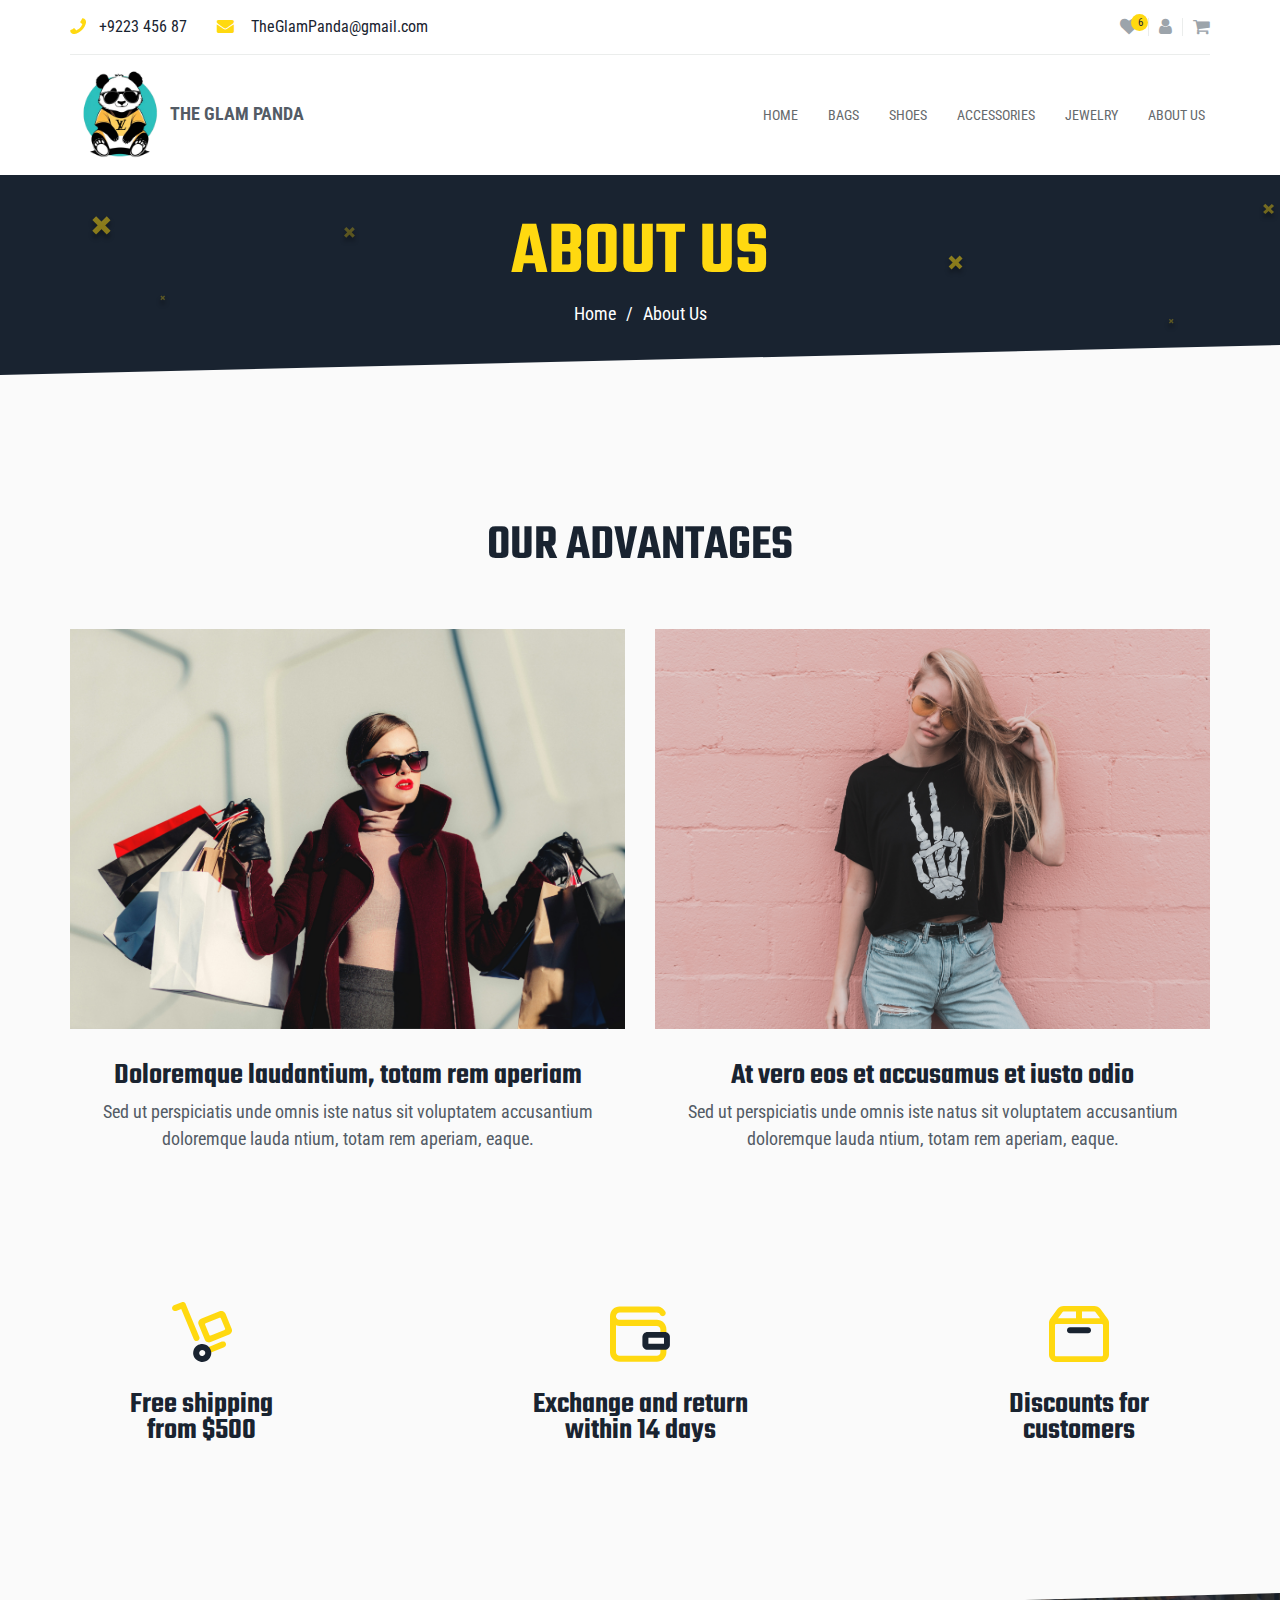
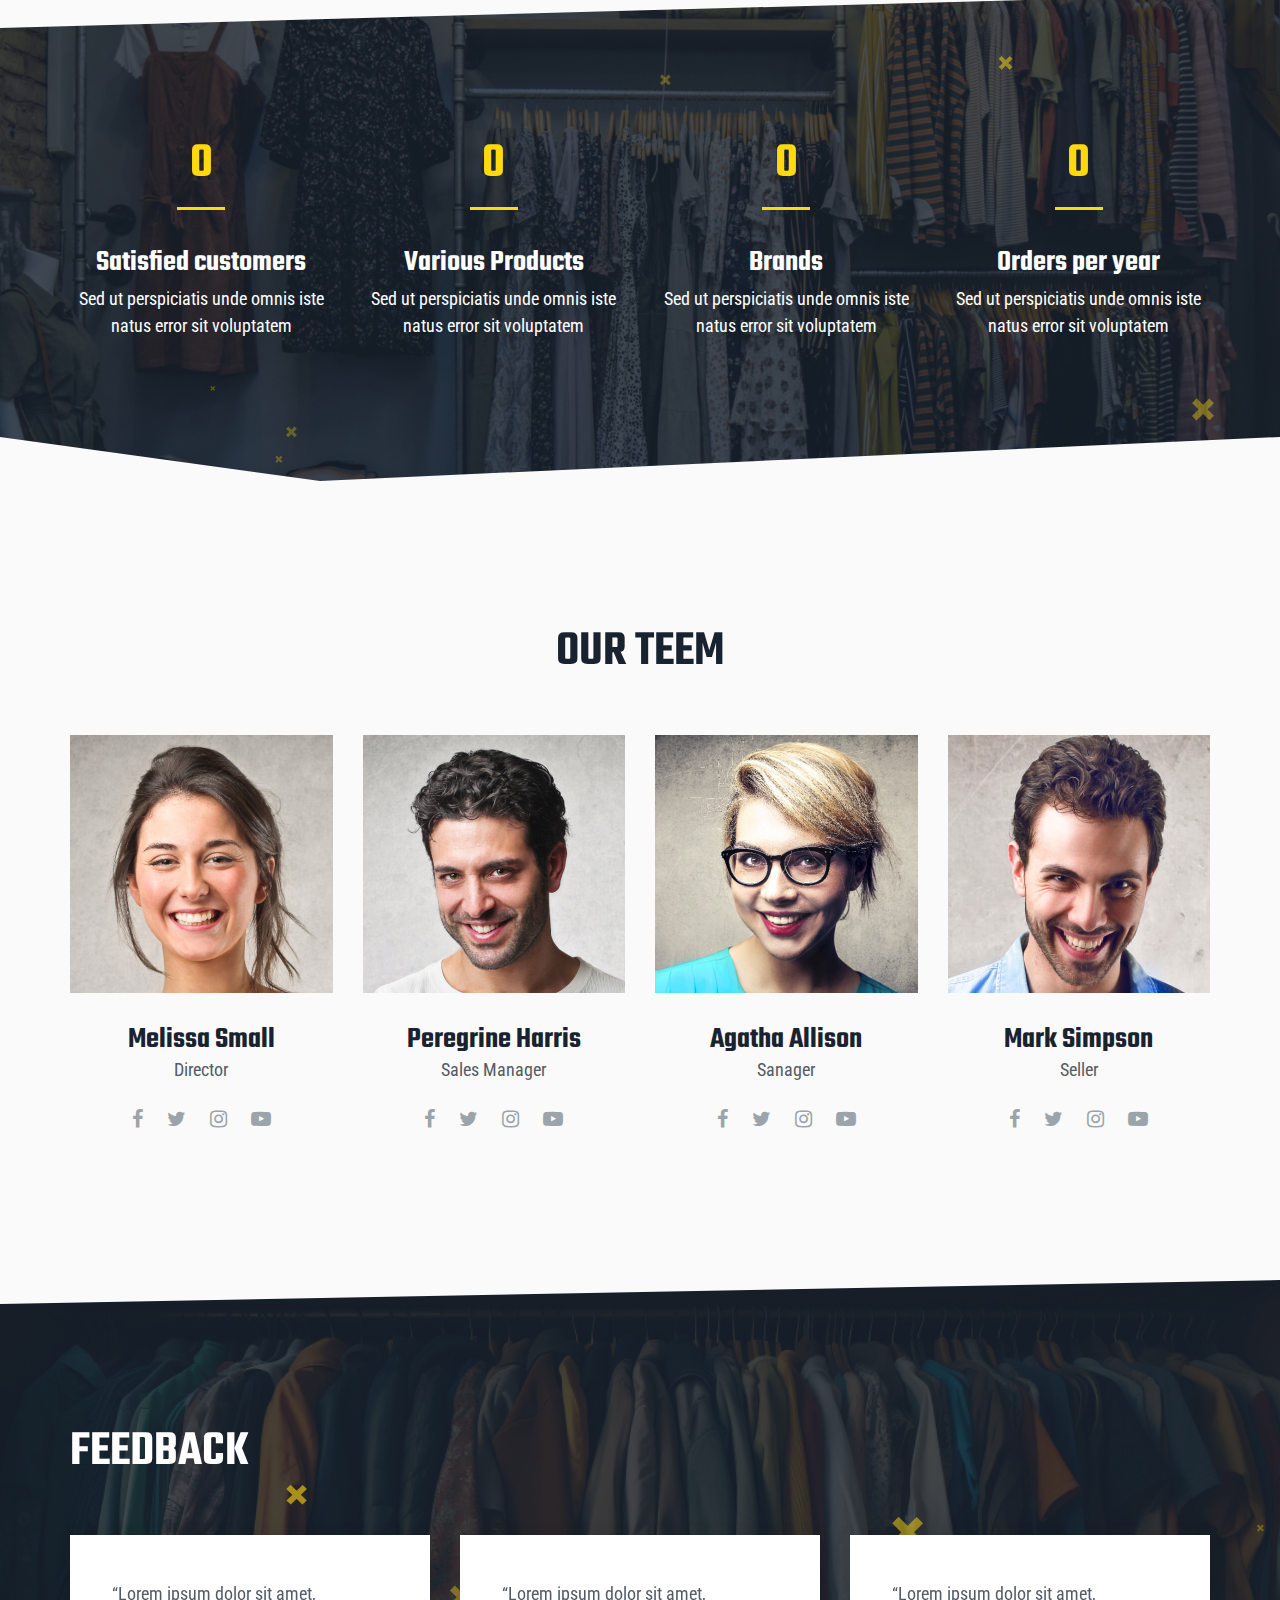
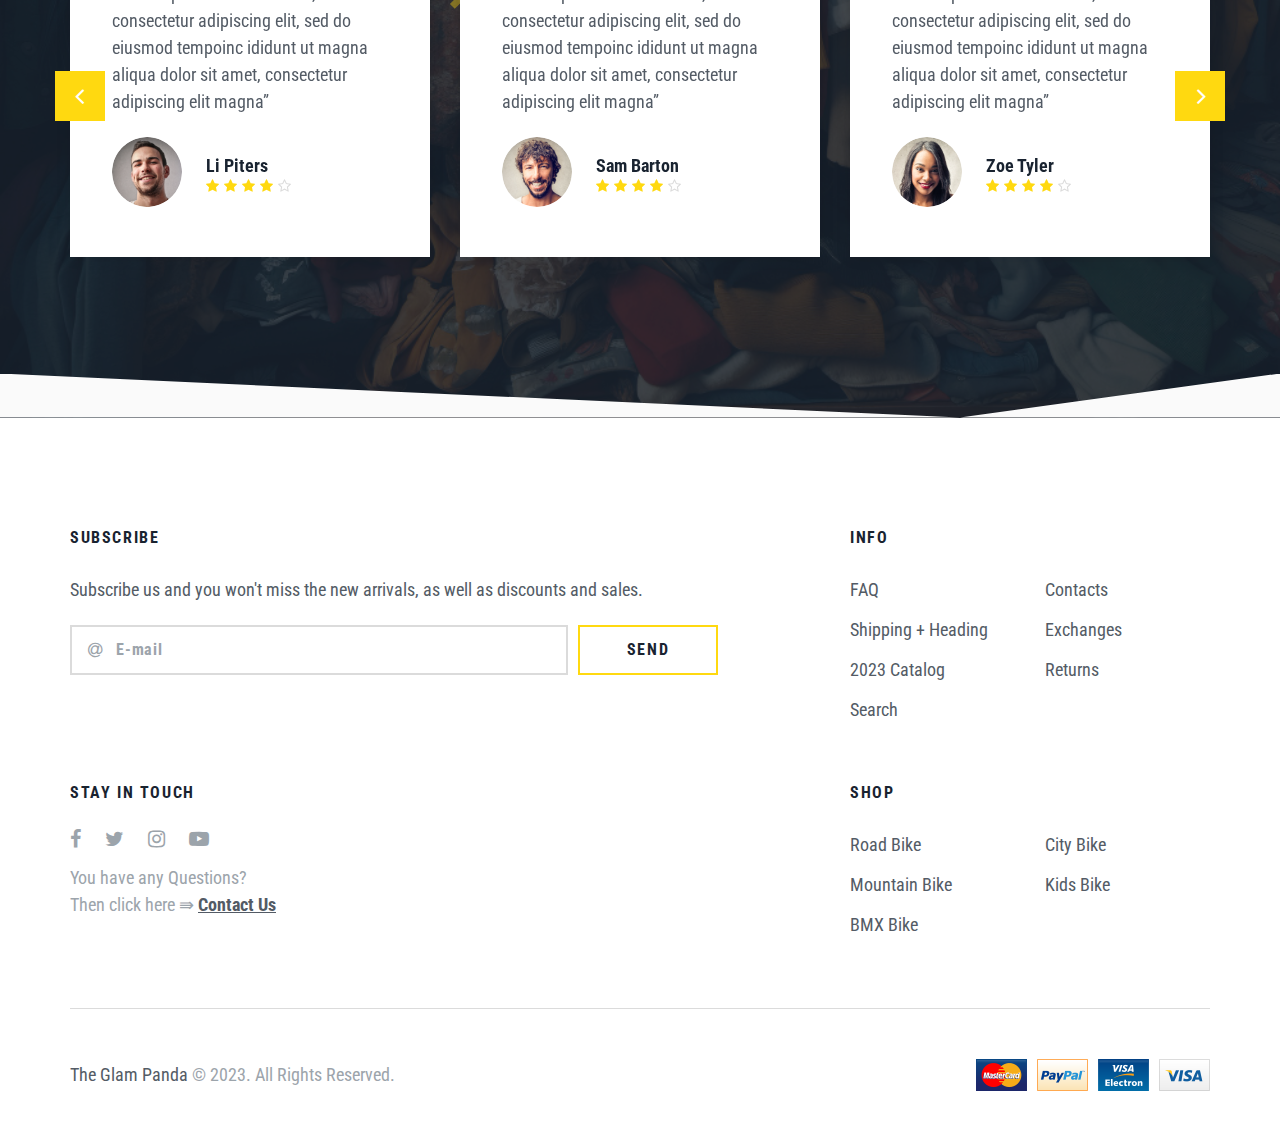
<file: about.html>
<!DOCTYPE html>
<html lang="zxx">
<head>
	<meta charset="UTF-8">
	<title>The_Glam_Panda - About Us</title>
	<!-- =================== META =================== -->
	<meta name="keywords" content="">
	<meta name="description" content="">
	<meta name="format-detection" content="telephone=no">
	<meta name="viewport" content="width=device-width, initial-scale=1, shrink-to-fit=no">
	<link rel="shortcut icon" href="assets/img/FFF.png">
	<!-- =================== STYLE =================== -->
	<link rel="stylesheet" href="assets/css/slick.min.css">
	<link rel="stylesheet" href="assets/css/bootstrap-grid.css">
	<link rel="stylesheet" href="assets/css/font-awesome.min.css">
	<link rel="stylesheet" href="assets/css/style.css">
	<link rel="stylesheet" href="assets/css/logo.css">
</head>

<body id="home">
	<!--================ PRELOADER ================-->
	<div class="preloader-cover">
		<div class="preloader">
			<span></span>
			<span></span>
			<span></span>
			<span></span>
		</div>
	</div>
	<!--============== PRELOADER END ==============-->
<!-- ================= HEADER ================= -->
<header class="header">
	<a href="#" class="nav-btn">
		<span></span>
		<span></span>
		<span></span>
	</a>
	<div class="top-panel">
		<div class="container">
			<div class="top-panel-cover">
				<ul class="header-cont">
					<li><a href="tel:+912345687"><i class="fa fa-phone"></i>+9223 456 87</a></li>
					<li><a href="mailto:creto@gmail.com"><i class="fa fa-envelope" aria-hidden="true"></i> TheGlamPanda@gmail.com</a></li>
				</ul>
				<ul class="icon-right-list">
					<li><a class="header-like" href="#"><i class="fa fa-heart" aria-hidden="true"></i><span>6</span></a></li>
					<li><a class="header-user" href="#"><i class="fa fa-user" aria-hidden="true"></i></a></li>
					<li><a class="header-cart" href="#"><i class="fa fa-shopping-cart" aria-hidden="true"></i></a></li>
				</ul>
			</div>
		</div>
	</div>
	<div class="header-menu">
		<div class="container">
			<a href="index.html" class="logo"><img src="assets/img/FFF.png" style="height: 100px;" alt="logo"><b>THE GLAM PANDA</b></a>
			<nav class="nav-menu">
				<ul class="nav-list">
					<li class="dropdown">
						<li><a href="index.html">Home</a></li>
						<li><a href="bag.html">Bags</a></li>
						<li><a href="shoes.html">Shoes</a></li>
						<li><a href="woman's.html">Accessories</a></li>
						<li><a href="jewelry.html">Jewelry</a></li>
						<li><a href="about.html">About Us</a></li>
				</ul>
			</nav>
		</div>
	</div>
</header>
<!-- =============== HEADER END =============== -->
	
	<!-- ================ HEADER-TITLE ================ -->
	<section class="s-header-title">
		<div class="container">
			<h1>About Us</h1>
			<ul class="breadcrambs">
				<li><a href="index.html">Home</a></li>
				<li>About Us</li>
			</ul>
		</div>
	</section>
	<!-- ============== HEADER-TITLE END ============== -->

	<!-- ============== ABOUT-ADVANTAGES ============== -->
	<section class="s-about-advantages">
		<div class="container">
			<h2 class="title"><span>Our advantages</span></h2>
			<div class="row about-adv-cover">
				<div class="cil-12 col-md-6 about-adv-item">
					<img src="assets/img/about-1.jpg" alt="img">
					<h5 class="title">Doloremque laudantium, totam rem aperiam</h5>
					<p>Sed ut perspiciatis unde omnis iste natus sit voluptatem accusantium doloremque lauda ntium, <a href="#">totam rem</a> aperiam, eaque.</p>
				</div>
				<div class="cil-12 col-md-6 about-adv-item">
					<img src="assets/img/about-2.jpg" alt="img">
					<h5 class="title">At vero eos et accusamus et iusto odio</h5>
					<p>Sed ut perspiciatis unde omnis iste natus sit voluptatem accusantium doloremque lauda ntium, <a href="#">totam rem</a> aperiam, eaque.</p>
				</div>
			</div>
			<div class="our-advantages-wrap advantages-wrap-about">
				<div class="our-advantages-item">
					<img src="assets/img/advantages-about-1.svg" alt="icon">
					<h5>Free shipping <br>from $500</h5>
				</div>
				<div class="our-advantages-item wow fadeInUp" data-wow-duration=".6s" data-wow-delay=".35s">
					<img src="assets/img/advantages-about-3.svg" alt="icon">
					<h5>Exchange and return <br>within 14 days</h5>
				</div>
				<div class="our-advantages-item wow fadeInUp" data-wow-duration=".6s" data-wow-delay=".45s">
					<img src="assets/img/advantages-about-4.svg" alt="icon">
					<h5>Discounts for <br>customers</h5>
				</div>
			</div>
		</div>
	</section>
	<!-- ============ ABOUT-ADVANTAGES END ============ -->

	<!--================= S-ABOUT-COUNT =================-->
	<section class="s-about-count counter-animate counter-active" style="background-image: url(assets/img/bg-about-count.jpg);">
		<span class="mask"></span>
		<span class="effwct-bg-about" style="background-image: url(assets/img/effect-bg-about.svg);"></span>
		<div class="container">
			<div class="row about-count-cover">
				<div class="col-sm-6 col-md-3 about-count-item">
					<div class="number"><span data-number="2200">0</span></div>
					<h5>Satisfied customers</h5>
					<p>Sed ut perspiciatis unde omnis iste natus error sit voluptatem</p>
				</div>
				<div class="col-sm-6 col-md-3 about-count-item">
					<div class="number"><span data-number="1650">0</span></div>
					<h5>Various Products</h5>
					<p>Sed ut perspiciatis unde omnis iste natus error sit voluptatem</p>
				</div>
				<div class="col-sm-6 col-md-3 about-count-item">
					<div class="number"><span data-number="125">0</span></div>
					<h5>Brands</h5>
					<p>Sed ut perspiciatis unde omnis iste natus error sit voluptatem</p>
				</div>
				<div class="col-sm-6 col-md-3 about-count-item">
					<div class="number"><span data-number="1988">0</span></div>
					<h5>Orders per year</h5>
					<p>Sed ut perspiciatis unde omnis iste natus error sit voluptatem</p>
				</div>
			</div>
		</div>
	</section>
	<!--=============== S-ABOUT-COUNT END ===============-->

	<!--================== S-OUR-TEAM ==================-->
	<section class="s-our-team">
		<div class="container">
			<h2 class="title"><span>our teem</span></h2>
			<div class="row team-cover">
				<div class="col-sm-6 col-md-3 team-item">
					<img src="assets/img/about-team-1.jpg" alt="img">
					<h5 class="title">Melissa Small</h5>
					<div class="prof">Director</div>
					<ul class="social-list">
						<li><a target="_blank" href="https://www.facebook.com/rovadex"><i class="fa fa-facebook" aria-hidden="true"></i></a></li>
						<li><a target="_blank" href="https://twitter.com/RovadexStudio"><i class="fa fa-twitter" aria-hidden="true"></i></a></li>
						<li><a target="_blank" href="https://www.instagram.com/rovadex"><i class="fa fa-instagram" aria-hidden="true"></i></a></li>
						<li><a target="_blank" href="https://www.youtube.com"><i class="fa fa-youtube-play" aria-hidden="true"></i></a></li>
					</ul>
				</div>
				<div class="col-sm-6 col-md-3 team-item">
					<img src="assets/img/about-team-2.jpg" alt="img">
					<h5 class="title">Peregrine Harris</h5>
					<div class="prof">Sales Manager</div>
					<ul class="social-list">
						<li><a target="_blank" href="https://www.facebook.com/rovadex"><i class="fa fa-facebook" aria-hidden="true"></i></a></li>
						<li><a target="_blank" href="https://twitter.com/RovadexStudio"><i class="fa fa-twitter" aria-hidden="true"></i></a></li>
						<li><a target="_blank" href="https://www.instagram.com/rovadex"><i class="fa fa-instagram" aria-hidden="true"></i></a></li>
						<li><a target="_blank" href="https://www.youtube.com"><i class="fa fa-youtube-play" aria-hidden="true"></i></a></li>
					</ul>
				</div>
				<div class="col-sm-6 col-md-3 team-item">
					<img src="assets/img/about-team-3.jpg" alt="img">
					<h5 class="title">Agatha Allison</h5>
					<div class="prof">Sanager</div>
					<ul class="social-list">
						<li><a target="_blank" href="https://www.facebook.com/rovadex"><i class="fa fa-facebook" aria-hidden="true"></i></a></li>
						<li><a target="_blank" href="https://twitter.com/RovadexStudio"><i class="fa fa-twitter" aria-hidden="true"></i></a></li>
						<li><a target="_blank" href="https://www.instagram.com/rovadex"><i class="fa fa-instagram" aria-hidden="true"></i></a></li>
						<li><a target="_blank" href="https://www.youtube.com"><i class="fa fa-youtube-play" aria-hidden="true"></i></a></li>
					</ul>
				</div>
				<div class="col-sm-6 col-md-3 team-item">
					<img src="assets/img/about-team-4.jpg" alt="img">
					<h5 class="title">Mark Simpson</h5>
					<div class="prof">Seller</div>
					<ul class="social-list">
						<li><a target="_blank" href="https://www.facebook.com/rovadex"><i class="fa fa-facebook" aria-hidden="true"></i></a></li>
						<li><a target="_blank" href="https://twitter.com/RovadexStudio"><i class="fa fa-twitter" aria-hidden="true"></i></a></li>
						<li><a target="_blank" href="https://www.instagram.com/rovadex"><i class="fa fa-instagram" aria-hidden="true"></i></a></li>
						<li><a target="_blank" href="https://www.youtube.com"><i class="fa fa-youtube-play" aria-hidden="true"></i></a></li>
					</ul>
				</div>
			</div>
		</div>
	</section>
	<!--================ S-OUR-TEAM END ================-->

	<!--================== S-FEEDBACK ==================-->
	<section class="s-feedback page-serv-feedback" style="background-image: url(assets/img/bg-feedback-img.jpg);">
		<span class="effwct-bg-feedback" style="background-image: url(assets/img/effect-bg-feedback.svg);"></span>
		<span class="mask"></span>
		<div class="container">
			<h2 class="title"><span>feedback</span></h2>
			<div class="feedback-slider">
				<div class="feedback-slide">
					<div class="feedback-item">
						<div class="feedback-content">
							<p>“Lorem ipsum dolor sit amet, consectetur adipiscing elit, sed do eiusmod tempoinc ididunt ut magna aliqua dolor sit amet, consectetur adipiscing elit magna”</p>
						</div>
						<div class="feedback-item-top">
							<img src="assets/img/feedback-photo-1.png" alt="photo">
							<div class="feedback-title">
								<h5 class="title"><span>Li piters</span></h5>
								<ul class="rating">
									<li class="star-bg"><i class="fa fa-star" aria-hidden="true"></i></li>
									<li class="star-bg"><i class="fa fa-star" aria-hidden="true"></i></li>
									<li class="star-bg"><i class="fa fa-star" aria-hidden="true"></i></li>
									<li class="star-bg"><i class="fa fa-star" aria-hidden="true"></i></li>
									<li class="star-not-bg"><i class="fa fa-star-o" aria-hidden="true"></i></li>
								</ul>
							</div>
						</div>
					</div>
				</div>
				<div class="feedback-slide">
					<div class="feedback-item">
						<div class="feedback-content">
							<p>“Lorem ipsum dolor sit amet, consectetur adipiscing elit, sed do eiusmod tempoinc ididunt ut magna aliqua dolor sit amet, consectetur adipiscing elit magna”</p>
						</div>
						<div class="feedback-item-top">
							<img src="assets/img/feedback-photo-2.png" alt="photo">
							<div class="feedback-title">
								<h5 class="title"><span>Sam Barton</span></h5>
								<ul class="rating">
									<li class="star-bg"><i class="fa fa-star" aria-hidden="true"></i></li>
									<li class="star-bg"><i class="fa fa-star" aria-hidden="true"></i></li>
									<li class="star-bg"><i class="fa fa-star" aria-hidden="true"></i></li>
									<li class="star-bg"><i class="fa fa-star" aria-hidden="true"></i></li>
									<li class="star-not-bg"><i class="fa fa-star-o" aria-hidden="true"></i></li>
								</ul>
							</div>
						</div>
					</div>
				</div>
				<div class="feedback-slide">
					<div class="feedback-item">
						<div class="feedback-content">
							<p>“Lorem ipsum dolor sit amet, consectetur adipiscing elit, sed do eiusmod tempoinc ididunt ut magna aliqua dolor sit amet, consectetur adipiscing elit magna”</p>
						</div>
						<div class="feedback-item-top">
							<img src="assets/img/feedback-photo-3.png" alt="photo">
							<div class="feedback-title">
								<h5 class="title"><span>Zoe Tyler</span></h5>
								<ul class="rating">
									<li class="star-bg"><i class="fa fa-star" aria-hidden="true"></i></li>
									<li class="star-bg"><i class="fa fa-star" aria-hidden="true"></i></li>
									<li class="star-bg"><i class="fa fa-star" aria-hidden="true"></i></li>
									<li class="star-bg"><i class="fa fa-star" aria-hidden="true"></i></li>
									<li class="star-not-bg"><i class="fa fa-star-o" aria-hidden="true"></i></li>
								</ul>
							</div>
						</div>
					</div>
				</div>
				<div class="feedback-slide">
					<div class="feedback-item">
						<div class="feedback-content">
							<p>“Lorem ipsum dolor sit amet, consectetur adipiscing elit, sed do eiusmod tempoinc ididunt ut magna aliqua dolor sit amet, consectetur adipiscing elit magna”</p>
						</div>
						<div class="feedback-item-top">
							<img src="assets/img/feedback-photo-2.png" alt="photo">
							<div class="feedback-title">
								<h5 class="title"><span>Sam Barton</span></h5>
								<ul class="rating">
									<li class="star-bg"><i class="fa fa-star" aria-hidden="true"></i></li>
									<li class="star-bg"><i class="fa fa-star" aria-hidden="true"></i></li>
									<li class="star-bg"><i class="fa fa-star" aria-hidden="true"></i></li>
									<li class="star-bg"><i class="fa fa-star" aria-hidden="true"></i></li>
									<li class="star-not-bg"><i class="fa fa-star-o" aria-hidden="true"></i></li>
								</ul>
							</div>
						</div>
					</div>
				</div>
			</div>
		</div>
	</section>
	<!--================ S-FEEDBACK END ================-->


	<!--==================== FOOTER ====================-->
	<footer>
		<div class="container">
			<div class="row footer-item-cover">
				<div class="footer-subscribe col-md-7 col-lg-8">
					<h6>subscribe</h6>
					<p>Subscribe us and you won't miss the new arrivals, as well as discounts and sales.</p>
					<form class="subscribe-form">
						<i class="fa fa-at" aria-hidden="true"></i>
						<input class="inp-form" type="email" name="subscribe" placeholder="E-mail">
						<button type="submit" class="btn btn-form"><span>send</span></button>
					</form>
				</div>
				<div class="footer-item col-md-5 col-lg-4">
					<h6>info</h6>
					<ul class="footer-list">
						<li><a href="shop.html">FAQ</a></li>
						<li><a href="shop.html">Contacts</a></li>
						<li><a href="shop.html">Shipping + Heading</a></li>
						<li><a href="shop.html">Exchanges</a></li>
						<li><a href="shop.html">2023 Catalog</a></li>
						<li><a href="shop.html">Returns</a></li>
						<li><a href="shop.html">Search</a></li>
					</ul>
				</div>
			</div>
			<div class="row footer-item-cover">
				<div class="footer-touch col-md-7 col-lg-8">
					<h6>stay in touch</h6>
					<ul class="footer-soc social-list">
						<li><a target="_blank" href="https://www.facebook.com/rovadex"><i class="fa fa-facebook" aria-hidden="true"></i></a></li>
						<li><a target="_blank" href="https://twitter.com/RovadexStudio"><i class="fa fa-twitter" aria-hidden="true"></i></a></li>
						<li><a target="_blank" href="https://www.instagram.com/rovadex"><i class="fa fa-instagram" aria-hidden="true"></i></a></li>
						<li><a target="_blank" href="https://www.youtube.com"><i class="fa fa-youtube-play" aria-hidden="true"></i></a></li>
					</ul>
					<div class="footer-autor">You have any Questions? <br>Then click here &#8667; <a href="contacts.html"><b>Contact Us</b></a></div>
				</div>
				<div class="footer-item col-md-5 col-lg-4">
					<h6>shop</h6>
					<ul class="footer-list">
						<li><a href="shop.html">Road Bike</a></li>
						<li><a href="shop.html">City Bike</a></li>
						<li><a href="shop.html">Mountain Bike</a></li>
						<li><a href="shop.html">Kids Bike</a></li>
						<li><a href="shop.html">BMX Bike</a></li>
					</ul>
				</div>
			</div>
			<div class="footer-bottom">
				<div class="footer-copyright"><a target="_blank" href="index.html">The Glam Panda</a> © 2023. All Rights Reserved.</div>
				<ul class="footer-pay">
					<li><a href="#"><img src="assets/img/footer-pay-1.png" alt="img"></a></li>
					<li><a href="#"><img src="assets/img/footer-pay-2.png" alt="img"></a></li>
					<li><a href="#"><img src="assets/img/footer-pay-3.png" alt="img"></a></li>
					<li><a href="#"><img src="assets/img/footer-pay-4.png" alt="img"></a></li>
				</ul>
			</div>
		</div>
	</footer>
	<!--================== FOOTER END ==================-->

	<!--===================== TO TOP =====================-->
	<a class="to-top" href="#home">
		<i class="fa fa-angle-double-up" aria-hidden="true"></i>
	</a>
	<!--=================== TO TOP END ===================-->
	<!--=================== SCRIPT	===================-->
	<script src="assets/js/jquery-2.2.4.min.js"></script>
	<script src="assets/js/slick.min.js"></script>
	<script src="assets/js/scripts.js"></script>
</body>
</html>
</file>
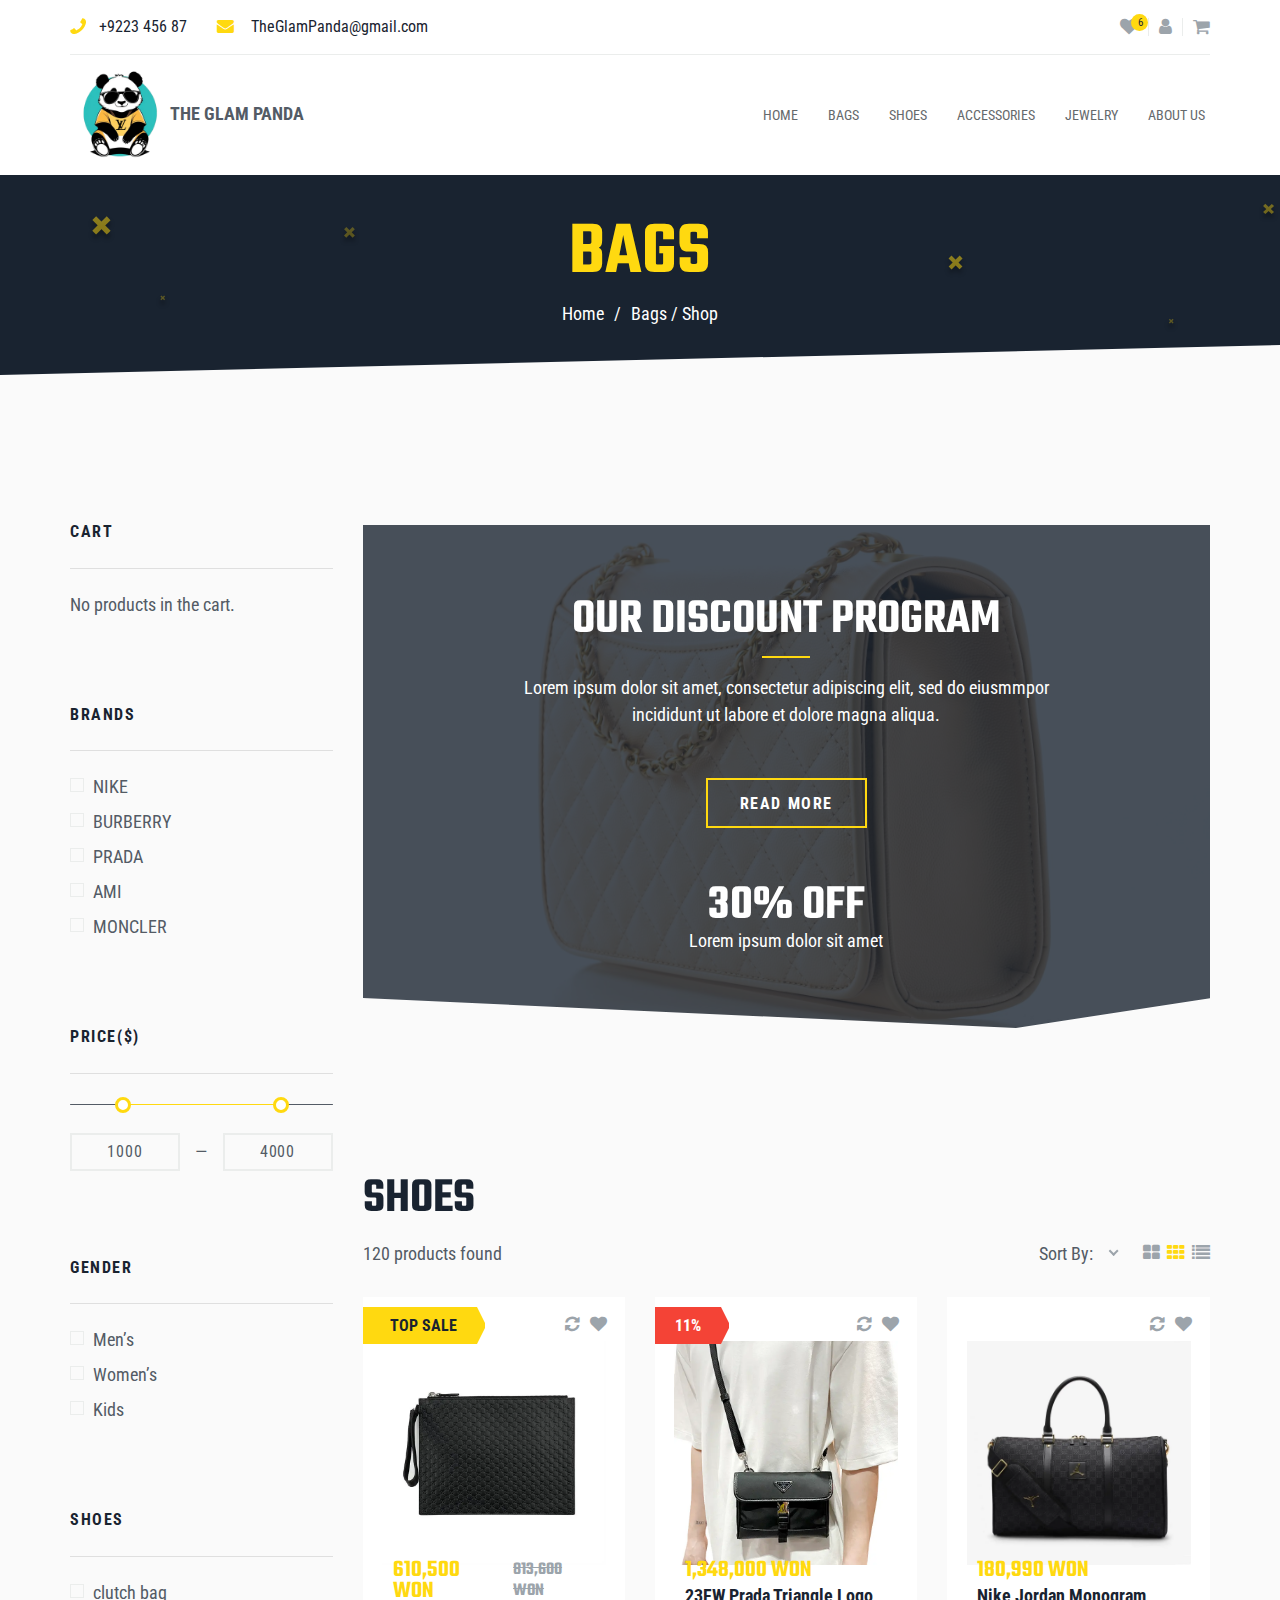
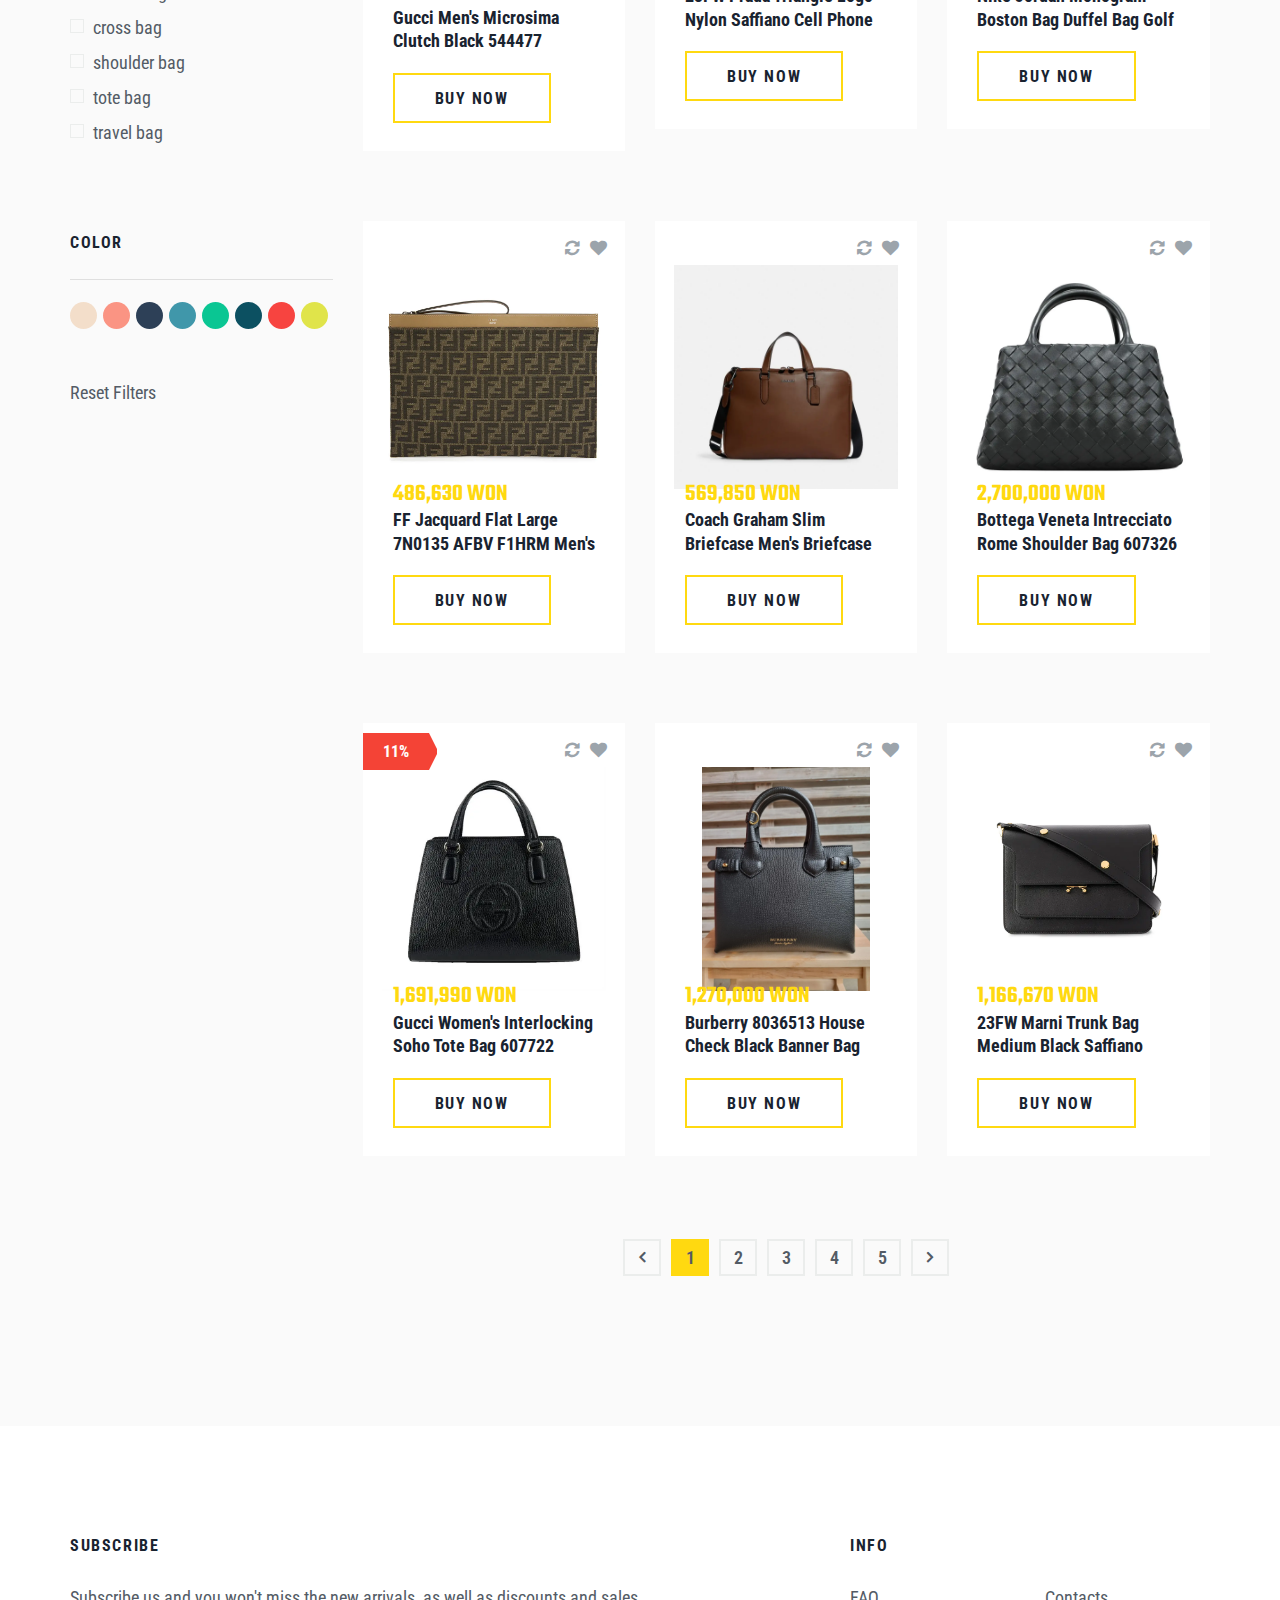
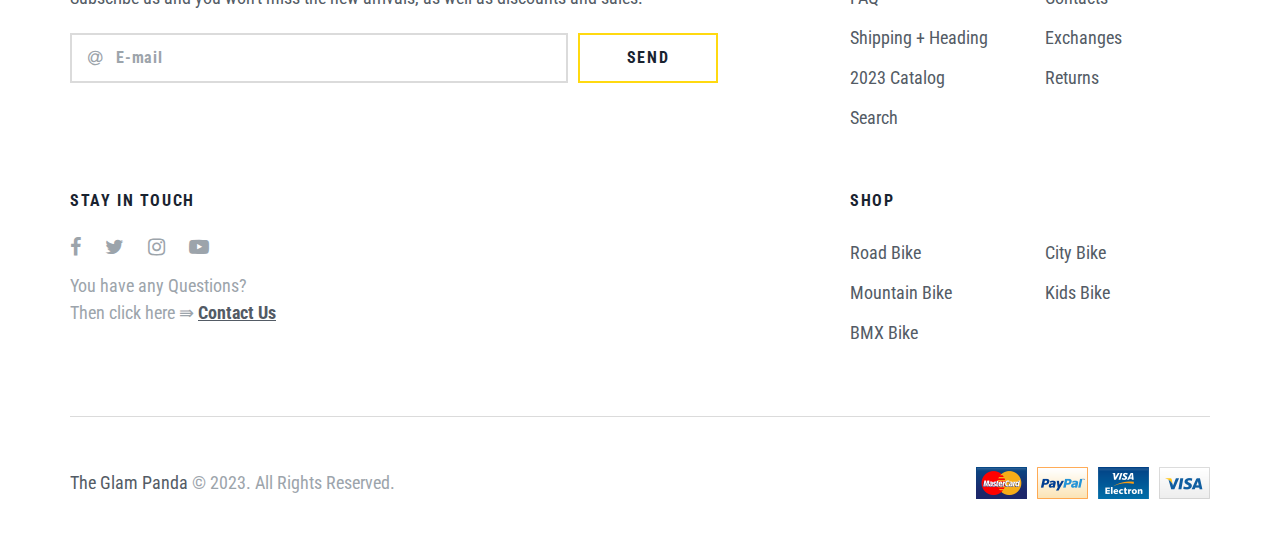
<file: bag.html>
<!DOCTYPE html>
<html lang="zxx">
<head>
	<meta charset="UTF-8">
	<title>The_Glam_Panda - Bags's/Shop</title>
	<!-- =================== META =================== -->
	<meta name="keywords" content="">
	<meta name="description" content="">
	<meta name="format-detection" content="telephone=no">
	<meta name="viewport" content="width=device-width, initial-scale=1, shrink-to-fit=no">
	<link rel="shortcut icon" href="assets/img/FFF.png">
	<!-- =================== STYLE =================== -->
	<link rel="stylesheet" href="assets/css/slick.min.css">
	<link rel="stylesheet" href="assets/css/logo.css">
	<link rel="stylesheet" href="assets/css/bootstrap-grid.css">
	<link rel="stylesheet" href="assets/css/font-awesome.min.css">
	<link rel="stylesheet" href="assets/css/jquery-ui.css">
	<link rel="stylesheet" href="assets/css/nice-select.css">
	<link rel="stylesheet" href="assets/css/style.css">
</head>

<body id="home">
	<!--================ PRELOADER ================-->
	<div class="preloader-cover">
		<div class="preloader">
			<span></span>
			<span></span>
			<span></span>
			<span></span>
		</div>
	</div>
	<!--============== PRELOADER END ==============-->
	<!-- ================= HEADER ================= -->
	<header class="header">
		<a href="#" class="nav-btn">
			<span></span>
			<span></span>
			<span></span>
		</a>
		<div class="top-panel">
			<div class="container">
				<div class="top-panel-cover">
					<ul class="header-cont">
						<li><a href="tel:+912345687"><i class="fa fa-phone"></i>+9223 456 87</a></li>
						<li><a href="mailto:creto@gmail.com"><i class="fa fa-envelope" aria-hidden="true"></i> TheGlamPanda@gmail.com</a></li>
					</ul>
					<ul class="icon-right-list">
						<li><a class="header-like" href="#"><i class="fa fa-heart" aria-hidden="true"></i><span>6</span></a></li>
						<li><a class="header-user" href="#"><i class="fa fa-user" aria-hidden="true"></i></a></li>
						<li><a class="header-cart" href="#"><i class="fa fa-shopping-cart" aria-hidden="true"></i></a></li>
					</ul>
				</div>
			</div>
		</div>
		<div class="header-menu">
			<div class="container">
				<a href="index.html" class="logo"><img src="assets/img/FFF.png" style="height: 100px;" alt="logo"><b>THE GLAM PANDA</b></a>
				<nav class="nav-menu">
					<ul class="nav-list">
						<li class="dropdown">
							<li><a href="index.html">Home</a></li>
                            <li><a href="bag.html">Bags</a></li>
                            <li><a href="shoes.html">Shoes</a></li>
                            <li><a href="woman's.html">Accessories</a></li>
                            <li><a href="jewelry.html">Jewelry</a></li>
                            <li><a href="about.html">About Us</a></li>
					</ul>
				</nav>
			</div>
		</div>
	</header>
	<!-- =============== HEADER END =============== -->
	
	<!-- ================ HEADER-TITLE ================ -->
	<section class="s-header-title">
		<div class="container">
			<h1>Bags</h1>
			<ul class="breadcrambs">
				<li><a href="index.html">Home</a></li>
				<li>Bags / Shop</li>
			</ul>
		</div>
	</section>
	<!-- ============== HEADER-TITLE END ============== -->

	<!--===================== SHOP =====================-->
	<section class="s-shop">
		<div class="container">
			<div class="shop-sidebar-btn btn"><span>filter</span></div>
			<div class="row">
				<div class="col-12 col-lg-3 shop-sidebar">
					<ul class="widgets wigets-shop">
						<li class="widget wiget-cart">
							<h5 class="title">Cart</h5>
							<p class="not-product">No products in the cart.</p>
						</li>
						<li class="widget wiget-shop-category">
							<h5 class="title">Brands</h5>
							<ul>
								<li><p><input type="checkbox"><span>NIKE</span></p></li>
								<li><p><input type="checkbox"><span>BURBERRY</span></p></li>
								<li><p><input type="checkbox"><span>PRADA</span></p></li>
								<li><p><input type="checkbox"><span>AMI</span></p></li>
								<li><p><input type="checkbox"><span>MONCLER</span></p></li>
							</ul>
						</li>
						<li class="widget wiget-price">
							<h5 class="title">price($)</h5>
							<div id="slider-range"></div>
							<div class="amount-cover">
								<input type="text" id="amount-min">
								<span>&mdash;</span>
								<input type="text" id="amount-max">
							</div>
						</li>
						<li class="widget wiget-gender">
							<h5 class="title">gender</h5>
							<ul>
								<li><p><input type="checkbox"><span>Men’s</span></p></li>
								<li><p><input type="checkbox"><span>Women’s</span></p></li>
								<li><p><input type="checkbox"><span>Kids</span></p></li>
							</ul>
						</li>
						<li class="widget wiget-brand">
							<h5 class="title">Shoes</h5>
							<ul>
								<li><p><input type="checkbox"><span>clutch bag</span></p></li>
								<li><p><input type="checkbox"><span>cross bag</span></p></li>
								<li><p><input type="checkbox"><span>shoulder bag</span></p></li>
								<li><p><input type="checkbox"><span>tote bag</span></p></li>
								<li><p><input type="checkbox"><span>travel bag</span></p></li>
							</ul>
						</li>
						<li class="widget wiget-color">
							<h5 class="title">color</h5>
							<ul>
								<li style="background: #f3deca"></li>
								<li style="background: #fa9483"></li>
								<li style="background: #2d4057"></li>
								<li style="background: #4097aa"></li>
								<li style="background: #0ac693"></li>
								<li style="background: #0c5061"></li>
								<li style="background: #f74440"></li>
								<li style="background: #e0e44a"></li>
							</ul>
						</li>
					</ul>
					<a href="#" class="reset-filter-btn">Reset Filters</a>
				</div>
				<div class="col-12 col-lg-9 shop-cover">
					<div class="baner-shop">
						<span class="mask"></span>
						<img src="assets/img/bag-banner.jpeg" alt="img">
						<div class="baner-item-content">
							<h2>our discount program</h2>
							<p>Lorem ipsum dolor sit amet, consectetur adipiscing elit, sed do eiusmmpor incididunt ut labore et dolore magna aliqua.</p>
							<a href="single-shop.html" class="btn"><span>read more</span></a>
							<div class="banner-sale-cover">
								<div class="banner-sale">30% off</div>
								<p>Lorem ipsum dolor sit amet</p>
							</div>
						</div>
					</div>
					<h2 class="title">shoes</h2>
					<div class="shop-sort-cover">
						<div class="sort-left">120 products found</div>
						<div class="sort-right">
							<div class="sort-by">
								<span class="sort-name">sort by:</span>
								<select class="nice-select">
									<option selected="selected" disabled>best selling</option>
									<option>new product</option>
									<option>sale product</option>
								</select>
							</div>
							<ul class="sort-form">
								<li data-atr="large"><i class="fa fa-th-large" aria-hidden="true"></i></li>
								<li data-atr="block" class="active"><i class="fa fa-th" aria-hidden="true"></i></li>
								<li data-atr="list"><i class="fa fa-list" aria-hidden="true"></i></li>
							</ul>
						</div>
					</div>
					<div class="shop-product-cover">
						<div class="row product-cover block">
							<div class="col-12 col-sm-4 prod-item-col">
								<div class="product-item">
									<span class="top-sale">top sale</span>
									<ul class="product-icon-top">
										<li><a href="#"><i class="fa fa-refresh" aria-hidden="true"></i></a></li>
										<li><a href="#"><i class="fa fa-heart" aria-hidden="true"></i></a></li>
									</ul>
									<a href="single-shop-1-bag.html" class="product-img"><img src="assets/img/bag-product-1-2.webp" alt="product"></a>
									<div class="product-item-wrap">
										<div class="product-item-cover">
											<div class="price-cover">
												<div class="new-price">610,500 WON</div>
												<div class="old-price">813,600 won</div>
											</div>
											<h6 class="prod-title"><a href="single-shop-1-bag.html">Gucci Men's Microsima Clutch Black 544477 BMJ1N 1000 </a></h6>
											<a href="single-shop-1-bag.html" class="btn"><span>buy now</span></a>
										</div>
										<div class="prod-info">
											<ul class="prod-list">
												<li>Brand Name: <span>Gucci</span></li>
                                                <li>delivery fee: <span>free</span></li>
                                                <li>Interest-free installment: <span>Up to 12 months</span></li>
                                                <li>Reserves: <span>Up to 6,000 won</span></li>
											</ul>
										</div>
									</div>
								</div>
							</div>
							<div class="col-12 col-sm-4 prod-item-col">
								<div class="product-item">
                                    <span class="sale">11%</span>	
									<ul class="product-icon-top">
										<li><a href="#"><i class="fa fa-refresh" aria-hidden="true"></i></a></li>
										<li><a href="#"><i class="fa fa-heart" aria-hidden="true"></i></a></li>
									</ul>
									<a href="single-shop-2-men.html" class="product-img"><img src="assets/img/bag-product-2-2.webp" alt="product"></a>
									<div class="product-item-wrap">
										<div class="product-item-cover">
											<div class="price-cover">
												<div class="new-price">1,348,000 won</div>
											</div>
											<h6 class="prod-title"><a href="single-shop-2-men.html">23FW Prada triangle logo nylon saffiano cell phone case mini cross bag black 2ZH108 2DMH F0002</a></h6>
											<a href="single-shop-2-men.html" class="btn"><span>buy now</span></a>
										</div>
										<div class="prod-info">
											<ul class="prod-list">
                                                <li>Brand Name: <span>PRADA</span></li>
                                                <li>delivery: <span>Free</span></li>
                                                <li>Reserved: <span>Up to 13,400 won</span></li>
                                                <li>Interest-free: <span>Up to 12 months</span></li>
											</ul>
										</div>
									</div>
								</div>
							</div>
							<div class="col-12 col-sm-4 prod-item-col">
								<div class="product-item">
									<ul class="product-icon-top">
										<li><a href="#"><i class="fa fa-refresh" aria-hidden="true"></i></a></li>
										<li><a href="#"><i class="fa fa-heart" aria-hidden="true"></i></a></li>
									</ul>
									<a href="single-shop-3-men.html" class="product-img"><img src="assets/img/bag-product-3-2.webp" alt="product"></a>
									<div class="product-item-wrap">
										<div class="product-item-cover">
											<div class="price-cover">
												<div class="new-price">180,990 Won </div>
											</div>
											<h6 class="prod-title"><a href="single-shop-3-men.html">Nike Jordan Monogram Boston Bag Duffel Bag Golf Bag Travel Bag FJ6787-011</a></h6>
											<a href="single-shop-3-men.html" class="btn"><span>buy now</span></a>
										</div>
										<div class="prod-info">
											<ul class="prod-list">
                                                <li>Brand Name: <span>NIKE</span></li>
                                                <li>delivery: <span>Free</span></li>
                                                <li>Reserved: <span>Up to 1,800 won</span></li>
                                                <li>Interest-free: <span>Up to 12 months</span></li>
											</ul>
										</div>
									</div>
								</div>
							</div>
							<div class="col-12 col-sm-4 prod-item-col">
								<div class="product-item">
									<ul class="product-icon-top">
										<li><a href="#"><i class="fa fa-refresh" aria-hidden="true"></i></a></li>
										<li><a href="#"><i class="fa fa-heart" aria-hidden="true"></i></a></li>
									</ul>
									<a href="single-shop-4-men.html" class="product-img"><img src="assets/img/bag-product-4-2.webp" alt="product"></a>
									<div class="product-item-wrap">
										<div class="product-item-cover">
											<div class="price-cover">
												<div class="new-price">486,630 Won</div>
											</div>
											<h6 class="prod-title"><a href="single-shop-4-men.html">FF Jacquard Flat Large 7N0135 AFBV F1HRM Men's Clutch Pouch</a></h6>
											<a href="single-shop-4-men.html" class="btn"><span>buy now</span></a>
										</div>
										<div class="prod-info">
											<ul class="prod-list">
												<li>Brand Name: <span>Fendi</span></li>
												<li>delivery: <span>Free</span></li>
												<li>Reserved: <span>Up to 4,800 won</span></li>
												<li>Interest-free: <span>Up to 12 months</span></li>
											</ul>
										</div>
									</div>
								</div>
							</div>
							<div class="col-12 col-sm-4 prod-item-col">
								<div class="product-item">
									<ul class="product-icon-top">
										<li><a href="#"><i class="fa fa-refresh" aria-hidden="true"></i></a></li>
										<li><a href="#"><i class="fa fa-heart" aria-hidden="true"></i></a></li>
									</ul>
									<a href="single-shop-5-men.html" class="product-img"><img src="assets/img/bag-product-5-2.webp" alt="product"></a>
									<div class="product-item-wrap">
										<div class="product-item-cover">
											<div class="price-cover">
												<div class="new-price">569,850 won</div>
											</div>
											<h6 class="prod-title"><a href="single-shop-5-men.html">Coach Graham Slim Briefcase Men's Briefcase Gunmetal/Saddle</a></h6>
											<a href="single-shop-5-men.html" class="btn"><span>buy now</span></a>
										</div>
										<div class="prod-info">
											<ul class="prod-list">
												<li>Brand Name: <span>Coach</span></li>
												<li>delivery: <span>Free</span></li>
												<li>Reserved: <span>Up to 5,600 won</span></li>
												<li>Interest-free: <span>Up to 12 months</span></li>
											</ul>
										</div>
									</div>
								</div>
							</div>
							<div class="col-12 col-sm-4 prod-item-col">
								<div class="product-item">
									<ul class="product-icon-top">
										<li><a href="#"><i class="fa fa-refresh" aria-hidden="true"></i></a></li>
										<li><a href="#"><i class="fa fa-heart" aria-hidden="true"></i></a></li>
									</ul>
									<a href="single-shop-6-men.html" class="product-img"><img src="assets/img/bag-product-7-2.webp" alt="product"></a>
									<div class="product-item-wrap">
										<div class="product-item-cover">
											<div class="price-cover">
												<div class="new-price">2,700,000 Won</div>
											</div>
											<h6 class="prod-title"><a href="single-shop-6-men.html">Bottega Veneta Intrecciato Rome shoulder bag 607326 VCPP1 8803</a></h6>
											<a href="single-shop-6-men.html" class="btn"><span>buy now</span></a>
										</div>
										<div class="prod-info">
											<ul class="prod-list">
												<li>Brand Name: <span>Bottega Veneta</span></li>
												<li>delivery: <span>Free</span></li>
												<li>Reserved: <span>Up to 27,000 won</span></li>
												<li>Interest-free: <span>Up to 12 months</span></li>
											</ul>
										</div>
									</div>
								</div>
							</div>
							<div class="col-12 col-sm-4 prod-item-col">
								<div class="product-item">
									<span class="sale">11%</span>
									<ul class="product-icon-top">
										<li><a href="#"><i class="fa fa-refresh" aria-hidden="true"></i></a></li>
										<li><a href="#"><i class="fa fa-heart" aria-hidden="true"></i></a></li>
									</ul>
									<a href="single-shop-7-women.html" class="product-img"><img src="assets/img/bag-product-6-2.webp" alt="product"></a>
									<div class="product-item-wrap">
										<div class="product-item-cover">
											<div class="price-cover">
												<div class="new-price">1,691,990 won</div>
											</div>
											<h6 class="prod-title"><a href="single-shop-7-women.html">Gucci Women's Interlocking Soho Tote Bag 607722 CAO0G 1000</a></h6>
											<a href="single-shop-7-women.html" class="btn"><span>buy now</span></a>
										</div>
										<div class="prod-info">
											<ul class="prod-list">
												<li>Brand Name: <span>Gucci</span></li>
												<li>delivery: <span>Free</span></li>
												<li>Reserved: <span>Up to 16,800 won</span></li>
												<li>Interest-free: <span>Up to 12 months</span></li>
											</ul>
										</div>
									</div>
								</div>
							</div>
							<div class="col-12 col-sm-4 prod-item-col">
								<div class="product-item">
									<ul class="product-icon-top">
										<li><a href="#"><i class="fa fa-refresh" aria-hidden="true"></i></a></li>
										<li><a href="#"><i class="fa fa-heart" aria-hidden="true"></i></a></li>
									</ul>
									<a href="single-shop-8-women.html" class="product-img"><img src="assets/img/bag-product-8-2.webp" alt="product"></a>
									<div class="product-item-wrap">
										<div class="product-item-cover">
											<div class="price-cover">
												<div class="new-price">1,270,000 Won</div>
											</div>
											<h6 class="prod-title"><a href="single-shop-8-women.html">Burberry 8036513 House Check Black Banner Bag Small | Balance code [17447241]</a></h6>
											<a href="single-shop-8-women.html" class="btn"><span>buy now</span></a>
										</div>
										<div class="prod-info">
											<ul class="prod-list">
												<li>Brand Name: <span>Burberry</span></li>
												<li>delivery: <span>Free</span></li>
												<li>Reserved: <span>Up to 12,600 won</span></li>
												<li>Interest-free: <span>Up to 12 months</span></li>
											</ul>
										</div>
									</div>
								</div>
							</div>
							<div class="col-12 col-sm-4 prod-item-col">
								<div class="product-item">
									<ul class="product-icon-top">
										<li><a href="#"><i class="fa fa-refresh" aria-hidden="true"></i></a></li>
										<li><a href="#"><i class="fa fa-heart" aria-hidden="true"></i></a></li>
									</ul>
									<a href="single-shop-9-women.html" class="product-img"><img src="assets/img/bag-product-9-2.webp" alt="product"></a>
									<div class="product-item-wrap">
										<div class="product-item-cover">
											<div class="price-cover">
												<div class="new-price">1,166,670 won</div>
											</div>
											<h6 class="prod-title"><a href="single-shop-9-women.html">23FW Marni Trunk Bag Medium Black Saffiano SBMPN09NO1 LV520 ZN99N</a></h6>
											<a href="single-shop-9-women.html" class="btn"><span>buy now</span></a>
										</div>
										<div class="prod-info">
											<ul class="prod-list">
												<li>Brand Name: <span>Marni</span></li>
												<li>delivery: <span>Free</span></li>
												<li>Reserved: <span>Up to 11,600 won</span></li>
												<li>Interest-free: <span>Up to 12 months</span></li>
												<li>Color: <span>Black</span></li>
											</ul>
										</div>
									</div>
								</div>
							</div>
						</div>
						<div class="pagination-cover">
							<ul class="pagination">
								<li class="pagination-item item-prev"><a href="#"><i class="fa fa-angle-left" aria-hidden="true"></i></a></li>
								<li class="pagination-item active"><a href="#">1</a></li>
								<li class="pagination-item"><a href="man_page_2.html">2</a></li>
								<li class="pagination-item"><a href="#">3</a></li>
								<li class="pagination-item"><a href="#">4</a></li>
								<li class="pagination-item"><a href="#">5</a></li>
								<li class="pagination-item item-next"><a href="man_page_2.html"><i class="fa fa-angle-right" aria-hidden="true"></i></a></li>
							</ul>
						</div>
					</div>
				</div>
			</div>
		</div>
	</section>
	<!--=================== SHOP END ===================-->

	<!--==================== FOOTER ====================-->
	<footer>
		<div class="container">
			<div class="row footer-item-cover">
				<div class="footer-subscribe col-md-7 col-lg-8">
					<h6>subscribe</h6>
					<p>Subscribe us and you won't miss the new arrivals, as well as discounts and sales.</p>
					<form class="subscribe-form">
						<i class="fa fa-at" aria-hidden="true"></i>
						<input class="inp-form" type="email" name="subscribe" placeholder="E-mail">
						<button type="submit" class="btn btn-form"><span>send</span></button>
					</form>
				</div>
				<div class="footer-item col-md-5 col-lg-4">
					<h6>info</h6>
					<ul class="footer-list">
						<li><a href="shop.html">FAQ</a></li>
						<li><a href="shop.html">Contacts</a></li>
						<li><a href="shop.html">Shipping + Heading</a></li>
						<li><a href="shop.html">Exchanges</a></li>
						<li><a href="shop.html">2023 Catalog</a></li>
						<li><a href="shop.html">Returns</a></li>
						<li><a href="shop.html">Search</a></li>
					</ul>
				</div>
			</div>
			<div class="row footer-item-cover">
				<div class="footer-touch col-md-7 col-lg-8">
					<h6>stay in touch</h6>
					<ul class="footer-soc social-list">
						<li><a target="_blank" href="https://www.facebook.com/rovadex"><i class="fa fa-facebook" aria-hidden="true"></i></a></li>
						<li><a target="_blank" href="https://twitter.com/RovadexStudio"><i class="fa fa-twitter" aria-hidden="true"></i></a></li>
						<li><a target="_blank" href="https://www.instagram.com/rovadex"><i class="fa fa-instagram" aria-hidden="true"></i></a></li>
						<li><a target="_blank" href="https://www.youtube.com"><i class="fa fa-youtube-play" aria-hidden="true"></i></a></li>
					</ul>
					<div class="footer-autor">You have any Questions? <br>Then click here &#8667; <a href="contacts.html"><b>Contact Us</b></a></div>
				</div>
				<div class="footer-item col-md-5 col-lg-4">
					<h6>shop</h6>
					<ul class="footer-list">
						<li><a href="shop.html">Road Bike</a></li>
						<li><a href="shop.html">City Bike</a></li>
						<li><a href="shop.html">Mountain Bike</a></li>
						<li><a href="shop.html">Kids Bike</a></li>
						<li><a href="shop.html">BMX Bike</a></li>
					</ul>
				</div>
			</div>
			<div class="footer-bottom">
				<div class="footer-copyright"><a target="_blank" href="index.html">The Glam Panda</a> © 2023. All Rights Reserved.</div>
				<ul class="footer-pay">
					<li><a href="#"><img src="assets/img/footer-pay-1.png" alt="img"></a></li>
					<li><a href="#"><img src="assets/img/footer-pay-2.png" alt="img"></a></li>
					<li><a href="#"><img src="assets/img/footer-pay-3.png" alt="img"></a></li>
					<li><a href="#"><img src="assets/img/footer-pay-4.png" alt="img"></a></li>
				</ul>
			</div>
		</div>
	</footer>
	<!--================== FOOTER END ==================-->

	<!--===================== TO TOP =====================-->
	<a class="to-top" href="#home">
		<i class="fa fa-angle-double-up" aria-hidden="true"></i>
	</a>
	<!--=================== TO TOP END ===================-->
	<!--=================== SCRIPT	===================-->
	<script src="assets/js/jquery-2.2.4.min.js"></script>
	<script src="assets/js/slick.min.js"></script>
	<script src="assets/js/jquery-ui.js"></script>
	<script src="assets/js/jquery.nice-select.js"></script>
	<script src="assets/js/scripts.js"></script>
</body>
</html>
</file>
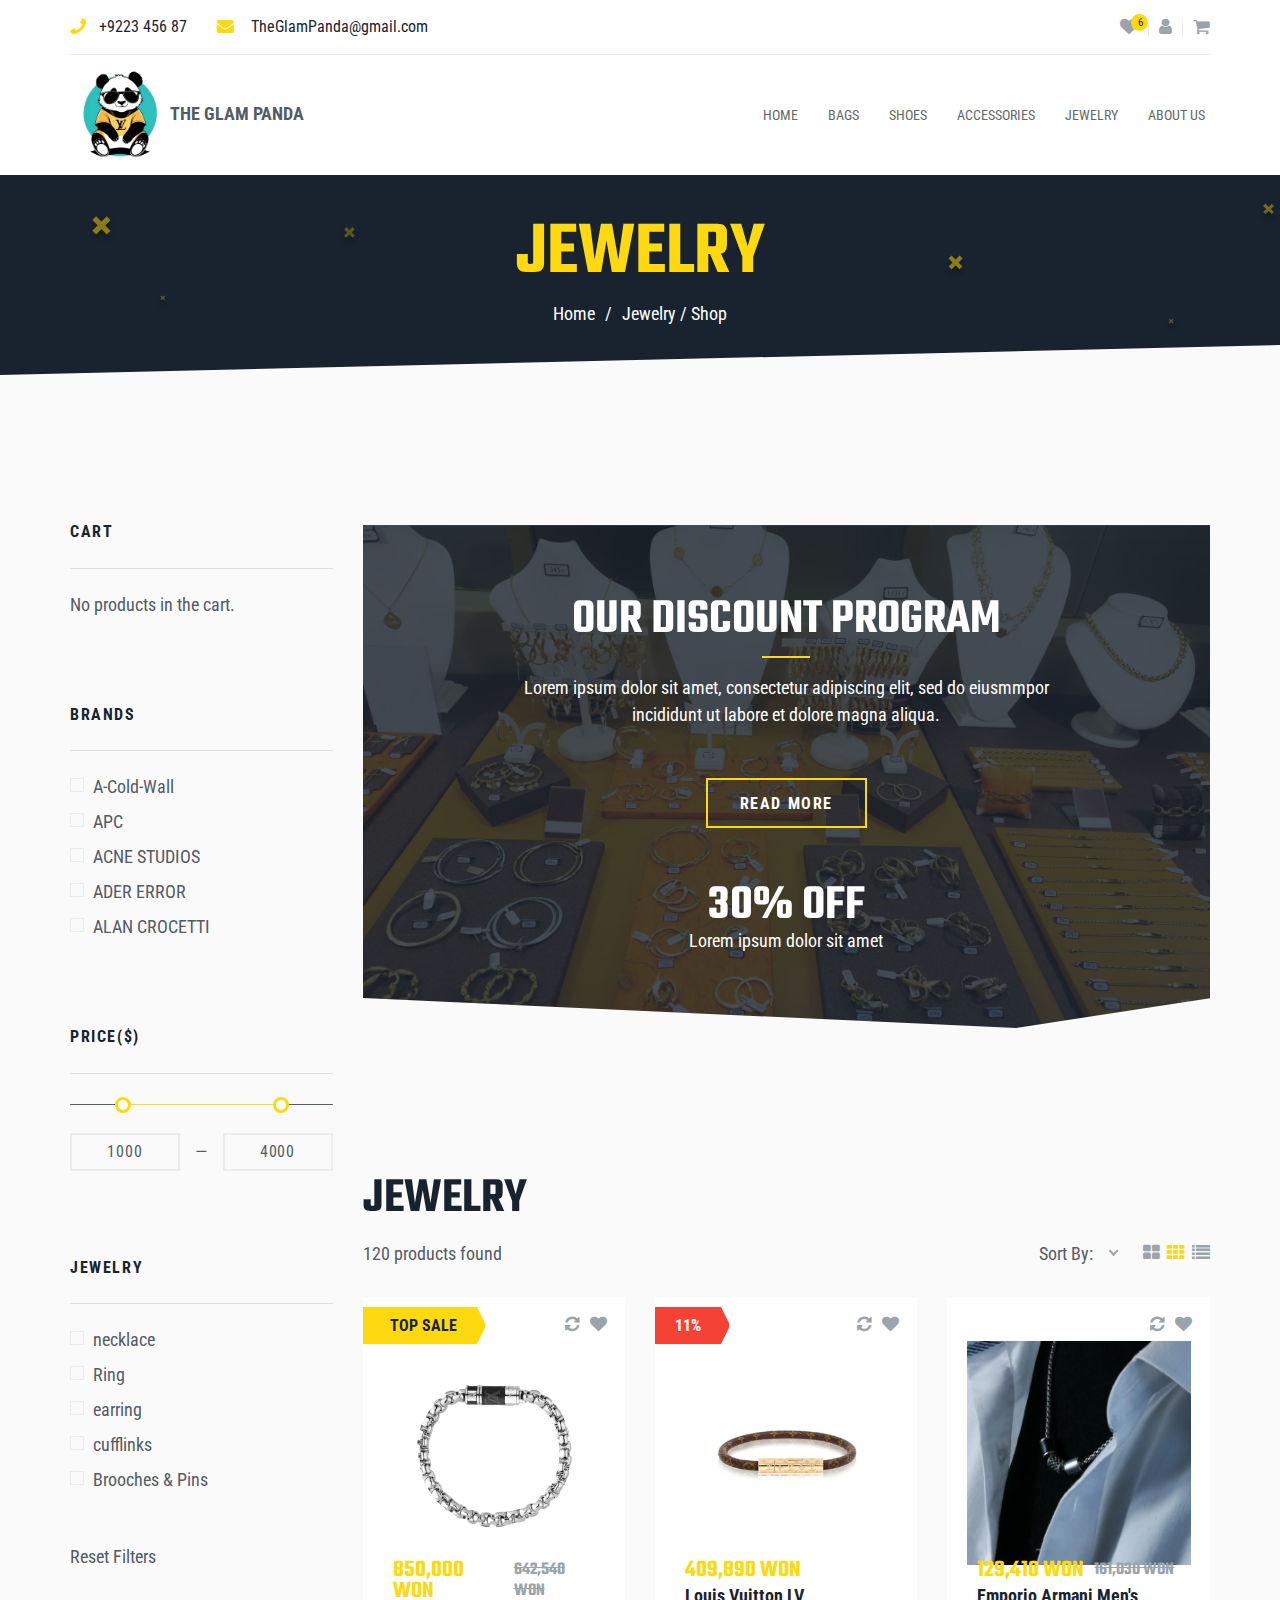
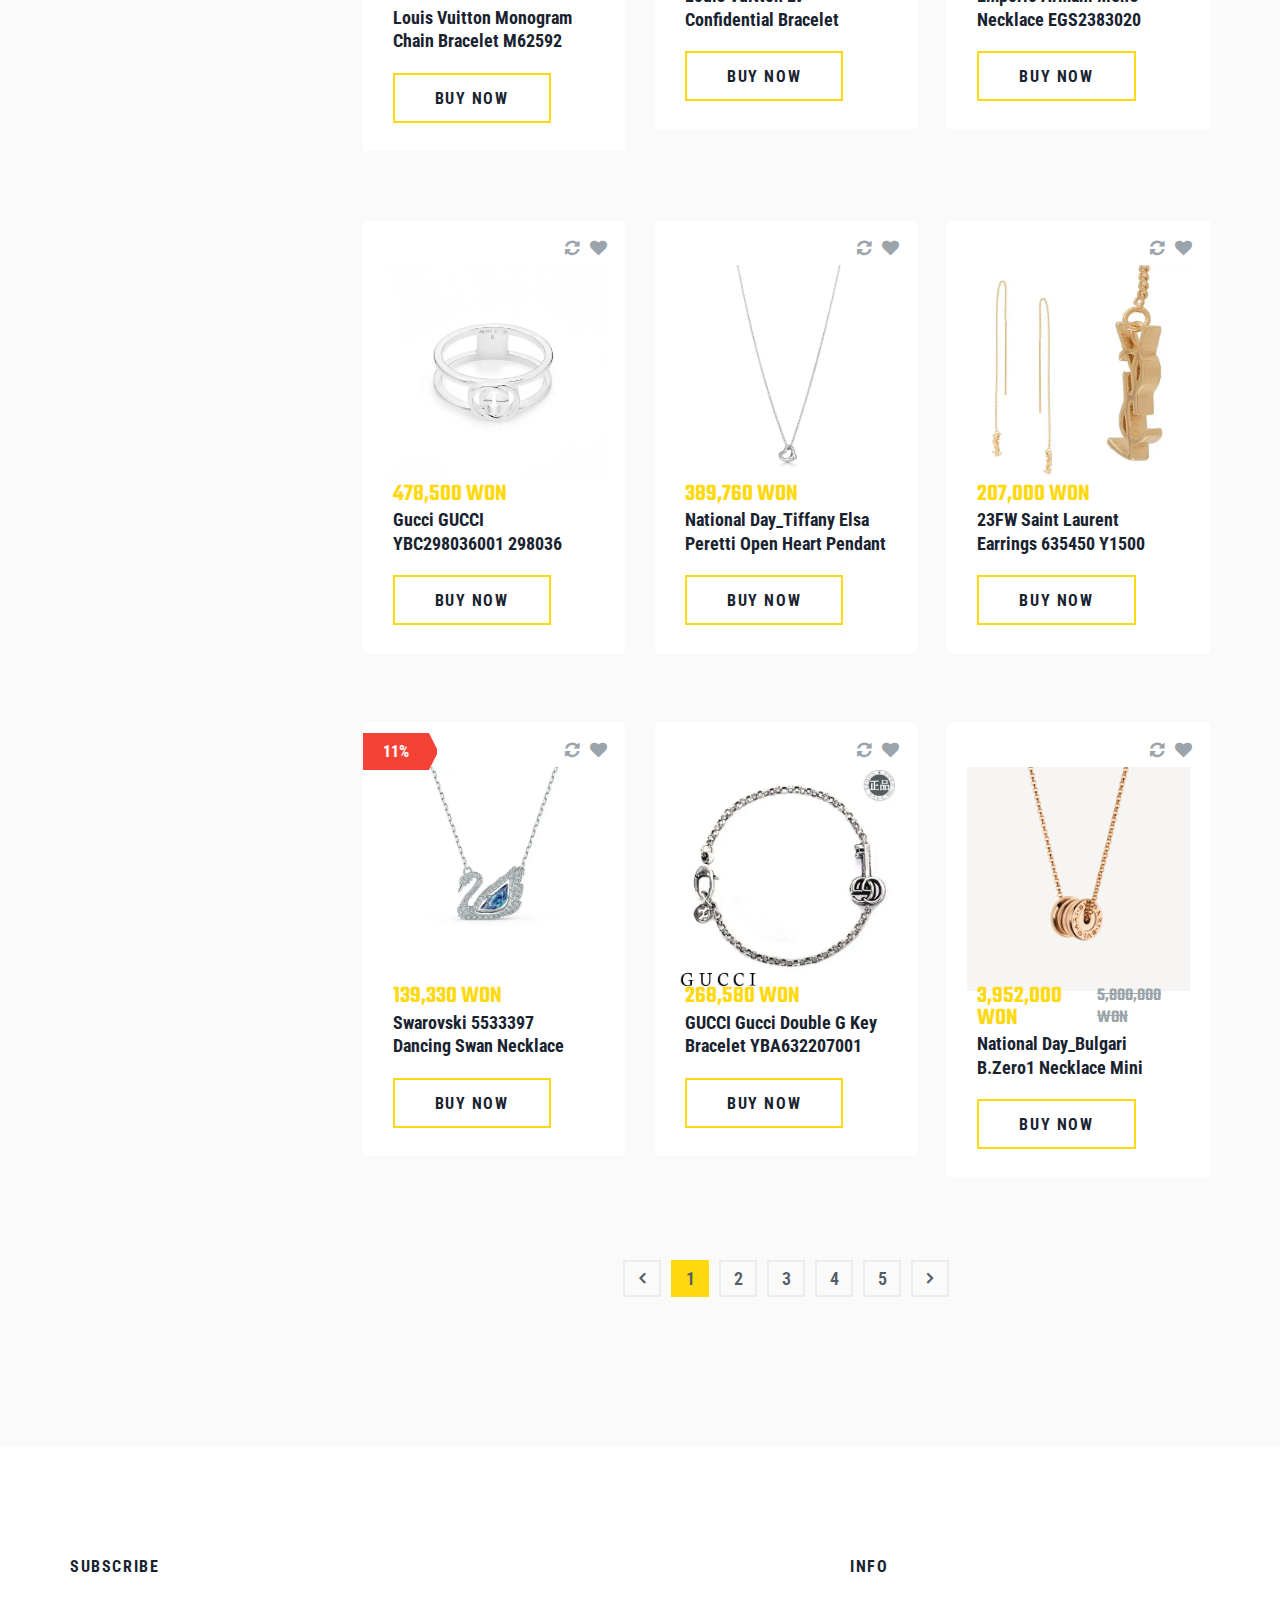
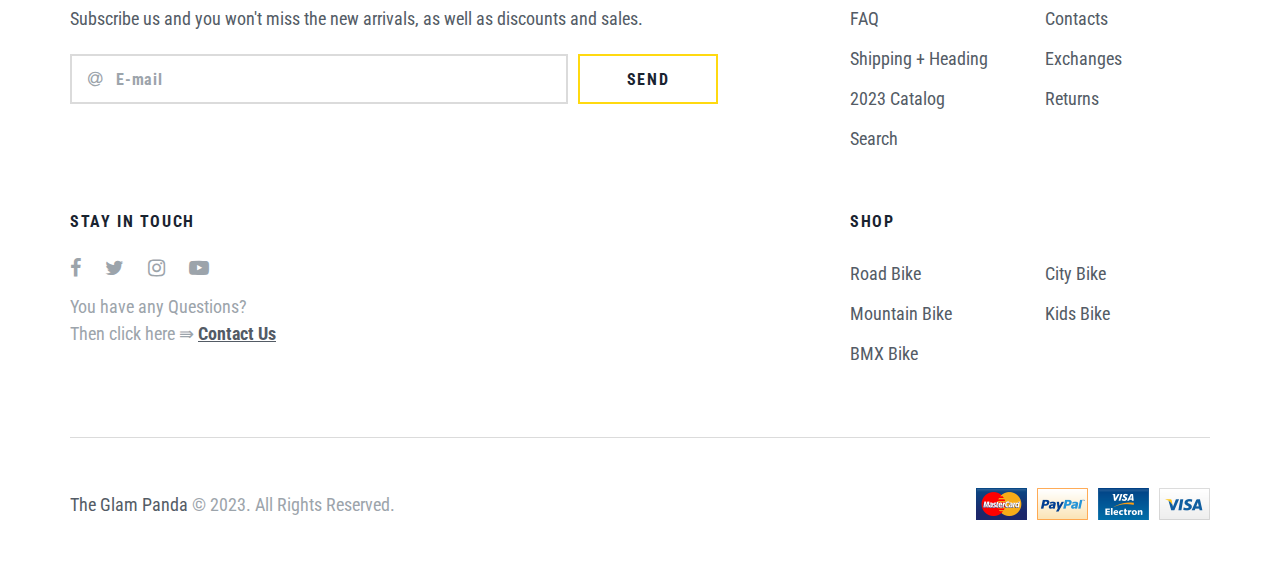
<file: jewelry.html>
<!DOCTYPE html>
<html lang="zxx">
<head>
	<meta charset="UTF-8">
	<title>The_Glam_Panda - Jewelry/Shop</title>
	<!-- =================== META =================== -->
	<meta name="keywords" content="">
	<meta name="description" content="">
	<meta name="format-detection" content="telephone=no">
	<meta name="viewport" content="width=device-width, initial-scale=1, shrink-to-fit=no">
	<link rel="shortcut icon" href="assets/img/FFF.png">
	<!-- =================== STYLE =================== -->
	<link rel="stylesheet" href="assets/css/slick.min.css">
	<link rel="stylesheet" href="assets/css/bootstrap-grid.css">
	<link rel="stylesheet" href="assets/css/font-awesome.min.css">
	<link rel="stylesheet" href="assets/css/jquery-ui.css">
	<link rel="stylesheet" href="assets/css/nice-select.css">
	<link rel="stylesheet" href="assets/css/style.css">
	<link rel="stylesheet" href="assets/css/logo.css">
</head>

<body id="home">
	<!--================ PRELOADER ================-->
	<div class="preloader-cover">
		<div class="preloader">
			<span></span>
			<span></span>
			<span></span>
			<span></span>
		</div>
	</div>
	<!--============== PRELOADER END ==============-->
<!-- ================= HEADER ================= -->
<header class="header">
	<a href="#" class="nav-btn">
		<span></span>
		<span></span>
		<span></span>
	</a>
	<div class="top-panel">
		<div class="container">
			<div class="top-panel-cover">
				<ul class="header-cont">
					<li><a href="tel:+912345687"><i class="fa fa-phone"></i>+9223 456 87</a></li>
					<li><a href="mailto:creto@gmail.com"><i class="fa fa-envelope" aria-hidden="true"></i> TheGlamPanda@gmail.com</a></li>
				</ul>
				<ul class="icon-right-list">
					<li><a class="header-like" href="#"><i class="fa fa-heart" aria-hidden="true"></i><span>6</span></a></li>
					<li><a class="header-user" href="#"><i class="fa fa-user" aria-hidden="true"></i></a></li>
					<li><a class="header-cart" href="#"><i class="fa fa-shopping-cart" aria-hidden="true"></i></a></li>
				</ul>
			</div>
		</div>
	</div>
	<div class="header-menu">
		<div class="container">
			<a href="index.html" class="logo"><img src="assets/img/FFF.png" style="height: 100px;" alt="logo"><b>THE GLAM PANDA</b></a>
			<nav class="nav-menu">
				<ul class="nav-list">
					<li class="dropdown">
						<li><a href="index.html">Home</a></li>
						<li><a href="bag.html">Bags</a></li>
						<li><a href="shoes.html">Shoes</a></li>
						<li><a href="woman's.html">Accessories</a></li>
						<li><a href="jewelry.html">Jewelry</a></li>
						<li><a href="about.html">About Us</a></li>
				</ul>
			</nav>
		</div>
	</div>
</header>
<!-- =============== HEADER END =============== -->
	
	<!-- ================ HEADER-TITLE ================ -->
	<section class="s-header-title">
		<div class="container">
			<h1>Jewelry</h1>
			<ul class="breadcrambs">
				<li><a href="index.html">Home</a></li>
				<li>Jewelry / Shop</li>
			</ul>
		</div>
	</section>
	<!-- ============== HEADER-TITLE END ============== -->

	<!--===================== SHOP =====================-->
	<section class="s-shop">
		<div class="container">
			<div class="shop-sidebar-btn btn"><span>filter</span></div>
			<div class="row">
				<div class="col-12 col-lg-3 shop-sidebar">
					<ul class="widgets wigets-shop">
						<li class="widget wiget-cart">
							<h5 class="title">Cart</h5>
							<p class="not-product">No products in the cart.</p>
						</li>
						<li class="widget wiget-shop-category">
							<h5 class="title">Brands</h5>
							<ul>
								<li><p><input type="checkbox"><span>A-Cold-Wall</span></p></li>
								<li><p><input type="checkbox"><span>APC</span></p></li>
								<li><p><input type="checkbox"><span>ACNE STUDIOS</span></p></li>
								<li><p><input type="checkbox"><span>ADER ERROR</span></p></li>
								<li><p><input type="checkbox"><span>ALAN CROCETTI</span></p></li>
							</ul>
						</li>
						<li class="widget wiget-price">
							<h5 class="title">price($)</h5>
							<div id="slider-range"></div>
							<div class="amount-cover">
								<input type="text" id="amount-min">
								<span>&mdash;</span>
								<input type="text" id="amount-max">
							</div>
						</li>
						</li>
						<li class="widget wiget-brand">
							<h5 class="title">Jewelry</h5>
							<ul>
								<li><p><input type="checkbox"><span>necklace</span></p></li>
								<li><p><input type="checkbox"><span>Ring</span></p></li>
								<li><p><input type="checkbox"><span>earring</span></p></li>
								<li><p><input type="checkbox"><span>cufflinks</span></p></li>
								<li><p><input type="checkbox"><span>Brooches & Pins</span></p></li>
							</ul>
						</li>
					</ul>
					<a href="#" class="reset-filter-btn">Reset Filters</a>
				</div>
				<div class="col-12 col-lg-9 shop-cover">
					<div class="baner-shop">
						<span class="mask"></span>
						<img src="assets/img/Jewelry-banner-2.jpeg" alt="img">
						<div class="baner-item-content">
							<h2>our discount program</h2>
							<p>Lorem ipsum dolor sit amet, consectetur adipiscing elit, sed do eiusmmpor incididunt ut labore et dolore magna aliqua.</p>
							<a href="single-shop.html" class="btn"><span>read more</span></a>
							<div class="banner-sale-cover">
								<div class="banner-sale">30% off</div>
								<p>Lorem ipsum dolor sit amet</p>
							</div>
						</div>
					</div>
					<h2 class="title">Jewelry</h2>
					<div class="shop-sort-cover">
						<div class="sort-left">120 products found</div>
						<div class="sort-right">
							<div class="sort-by">
								<span class="sort-name">sort by:</span>
								<select class="nice-select">
									<option selected="selected" disabled>best selling</option>
									<option>new product</option>
									<option>sale product</option>
								</select>
							</div>
							<ul class="sort-form">
								<li data-atr="large"><i class="fa fa-th-large" aria-hidden="true"></i></li>
								<li data-atr="block" class="active"><i class="fa fa-th" aria-hidden="true"></i></li>
								<li data-atr="list"><i class="fa fa-list" aria-hidden="true"></i></li>
							</ul>
						</div>
					</div>
					<div class="shop-product-cover">
						<div class="row product-cover block">
							<div class="col-12 col-sm-4 prod-item-col">
								<div class="product-item">
									<span class="top-sale">top sale</span>
									<ul class="product-icon-top">
										<li><a href="#"><i class="fa fa-refresh" aria-hidden="true"></i></a></li>
										<li><a href="#"><i class="fa fa-heart" aria-hidden="true"></i></a></li>
									</ul>
									<a href="single-shop-1-jewelry.html" class="product-img"><img src="assets/img/jewelry-prod-1.png" alt="product"></a>
									<div class="product-item-wrap">
										<div class="product-item-cover">
											<div class="price-cover">
												<div class="new-price">	850,000 won</div>
												<div class="old-price">642,540 Won</div>
											</div>
											<h6 class="prod-title"><a href="single-shop-1-jewelry.html">Louis Vuitton Monogram Chain Bracelet M62592 M63107</a></h6>
											<a href="single-shop-1-jewelry.html" class="btn"><span>buy now</span></a>
										</div>
										<div class="prod-info">
											<ul class="prod-list">
												<li>Brand Name: <span>LOUIS VUITTON</span></li>
                                                <li>delivery fee: <span>free</span></li>
                                                <li>Interest-free installment: <span>Up to 12 months</span></li>
                                                <li>Reserves: <span>Up to 6,400 won</span></li>
											</ul>
										</div>
									</div>
								</div>
							</div>
							<div class="col-12 col-sm-4 prod-item-col">
								<div class="product-item">
                                    <span class="sale">11%</span>	
									<ul class="product-icon-top">
										<li><a href="#"><i class="fa fa-refresh" aria-hidden="true"></i></a></li>
										<li><a href="#"><i class="fa fa-heart" aria-hidden="true"></i></a></li>
									</ul>
									<a href="single-shop-2-men.html" class="product-img"><img src="assets/img/jewelry-product-2-2.webp" alt="product"></a>
									<div class="product-item-wrap">
										<div class="product-item-cover">
											<div class="price-cover">
												<div class="new-price">409,890 Won</div>
											</div>
											<h6 class="prod-title"><a href="single-shop-2-men.html">Louis Vuitton LV Confidential Bracelet M6334F</a></h6>
											<a href="single-shop-2-men.html" class="btn"><span>buy now</span></a>
										</div>
										<div class="prod-info">
											<ul class="prod-list">
                                                <li>Brand Name: <span>Louis Vuitton</span></li>
                                                <li>delivery: <span>Free</span></li>
                                                <li>Reserved: <span>Up to 4,000 won</span></li>
                                                <li>Interest-free: <span>Up to 12 months</span></li>
											</ul>
										</div>
									</div>
								</div>
							</div>
							<div class="col-12 col-sm-4 prod-item-col">
								<div class="product-item">
									<ul class="product-icon-top">
										<li><a href="#"><i class="fa fa-refresh" aria-hidden="true"></i></a></li>
										<li><a href="#"><i class="fa fa-heart" aria-hidden="true"></i></a></li>
									</ul>
									<a href="single-shop-3-men.html" class="product-img"><img src="assets/img/jewelry-product-3-2.webp" alt="product"></a>
									<div class="product-item-wrap">
										<div class="product-item-cover">
											<div class="price-cover">
												<div class="new-price">129,410 Won</div>
												<div class="old-price">	161,030 won</div>
											</div>
											<h6 class="prod-title"><a href="single-shop-3-men.html">Emporio Armani Men's Necklace EGS2383020</a></h6>
											<a href="single-shop-3-men.html" class="btn"><span>buy now</span></a>
										</div>
										<div class="prod-info">
											<ul class="prod-list">
                                                <li>Brand Name: <span>EMPORIO ARMANI</span></li>
                                                <li>delivery: <span>Free</span></li>
                                                <li>Reserved: <span>Up to 1,200 won</span></li>
                                                <li>Interest-free: <span>Up to 12 months</span></li>
											</ul>
										</div>
									</div>
								</div>
							</div>
							<div class="col-12 col-sm-4 prod-item-col">
								<div class="product-item">
									<ul class="product-icon-top">
										<li><a href="#"><i class="fa fa-refresh" aria-hidden="true"></i></a></li>
										<li><a href="#"><i class="fa fa-heart" aria-hidden="true"></i></a></li>
									</ul>
									<a href="single-shop-4-men.html" class="product-img"><img src="assets/img/jewelry-product-4-2.webp" alt="product"></a>
									<div class="product-item-wrap">
										<div class="product-item-cover">
											<div class="price-cover">
												<div class="new-price">	478,500 won</div>
											</div>
											<h6 class="prod-title"><a href="single-shop-4-men.html">Gucci GUCCI YBC298036001 298036 J8400 8106 Ring</a></h6>
											<a href="single-shop-4-men.html" class="btn"><span>buy now</span></a>
										</div>
										<div class="prod-info">
											<ul class="prod-list">
												<li>Brand Name: <span>GUCCI</span></li>
												<li>delivery: <span>Free</span></li>
												<li>Reserved: <span>Up to 2,400 won</span></li>
												<li>Interest-free: <span>Up to 12 months</span></li>
											</ul>
										</div>
									</div>
								</div>
							</div>
							<div class="col-12 col-sm-4 prod-item-col">
								<div class="product-item">
									<ul class="product-icon-top">
										<li><a href="#"><i class="fa fa-refresh" aria-hidden="true"></i></a></li>
										<li><a href="#"><i class="fa fa-heart" aria-hidden="true"></i></a></li>
									</ul>
									<a href="single-shop-5-men.html" class="product-img"><img src="assets/img/jewelry-product-5-2.webp" alt="product"></a>
									<div class="product-item-wrap">
										<div class="product-item-cover">
											<div class="price-cover">
												<div class="new-price">389,760 Won</div>
											</div>
											<h6 class="prod-title"><a href="single-shop-5-men.html">National Day_Tiffany Elsa Peretti Open Heart Pendant Silver 7mm Women’s Necklace</a></h6>
											<a href="single-shop-5-men.html" class="btn"><span>buy now</span></a>
										</div>
										<div class="prod-info">
											<ul class="prod-list">
												<li>Brand Name: <span>Tiffany & Co.</span></li>
												<li>delivery: <span>Free</span></li>
												<li>Reserved: <span>Up to 3,800 won</span></li>
												<li>Interest-free: <span>Up to 12 months</span></li>
											</ul>
										</div>
									</div>
								</div>
							</div>
							<div class="col-12 col-sm-4 prod-item-col">
								<div class="product-item">
									<ul class="product-icon-top">
										<li><a href="#"><i class="fa fa-refresh" aria-hidden="true"></i></a></li>
										<li><a href="#"><i class="fa fa-heart" aria-hidden="true"></i></a></li>
									</ul>
									<a href="single-shop-6-men.html" class="product-img"><img src="assets/img/jewelry-product-6-2.webp" alt="product"></a>
									<div class="product-item-wrap">
										<div class="product-item-cover">
											<div class="price-cover">
												<div class="new-price">207,000 Won</div>
											</div>
											<h6 class="prod-title"><a href="single-shop-6-men.html">23FW Saint Laurent Earrings 635450 Y1500 8030 Opium YSL Long Threader Earrings</a></h6>
											<a href="single-shop-6-men.html" class="btn"><span>buy now</span></a>
										</div>
										<div class="prod-info">
											<ul class="prod-list">
												<li>Brand Name: <span>Laurent Earrings</span></li>
												<li>delivery: <span>Free</span></li>
												<li>Reserved: <span>Up to 3,600 won</span></li>
												<li>Interest-free: <span>Up to 12 months</span></li>
											</ul>
										</div>
									</div>
								</div>
							</div>
							<div class="col-12 col-sm-4 prod-item-col">
								<div class="product-item">
									<span class="sale">11%</span>
									<ul class="product-icon-top">
										<li><a href="#"><i class="fa fa-refresh" aria-hidden="true"></i></a></li>
										<li><a href="#"><i class="fa fa-heart" aria-hidden="true"></i></a></li>
									</ul>
									<a href="single-shop-7-women.html" class="product-img"><img src="assets/img/jewelry-product-7-2.webp" alt="product"></a>
									<div class="product-item-wrap">
										<div class="product-item-cover">
											<div class="price-cover">
												<div class="new-price">139,330 Won</div>
											</div>
											<h6 class="prod-title"><a href="single-shop-7-women.html">Swarovski 5533397 Dancing Swan Necklace </a></h6>
											<a href="single-shop-7-women.html" class="btn"><span>buy now</span></a>
										</div>
										<div class="prod-info">
											<ul class="prod-list">
												<li>Brand Name: <span>Swarovski</span></li>
												<li>delivery: <span>Free</span></li>
												<li>Reserved: <span>Up to 1,200 won</span></li>
												<li>Interest-free: <span>Up to 12 months</span></li>
											</ul>
										</div>
									</div>
								</div>
							</div>
							<div class="col-12 col-sm-4 prod-item-col">
								<div class="product-item">
									<ul class="product-icon-top">
										<li><a href="#"><i class="fa fa-refresh" aria-hidden="true"></i></a></li>
										<li><a href="#"><i class="fa fa-heart" aria-hidden="true"></i></a></li>
									</ul>
									<a href="single-shop-8-women.html" class="product-img"><img src="assets/img/jewelry-product-8-2.webp" alt="product"></a>
									<div class="product-item-wrap">
										<div class="product-item-cover">
											<div class="price-cover">
												<div class="new-price">268,580 Won</div>
											</div>
											<h6 class="prod-title"><a href="single-shop-8-women.html">GUCCI Gucci Double G Key Bracelet YBA632207001 No. 17</a></h6>
											<a href="single-shop-8-women.html" class="btn"><span>buy now</span></a>
										</div>
										<div class="prod-info">
											<ul class="prod-list">
												<li>Brand Name: <span>GUCCI</span></li>
												<li>delivery: <span>Free</span></li>
												<li>Reserved: <span>Up to 2,600 won</span></li>
												<li>Interest-free: <span>Up to 12 months</span></li>
											</ul>
										</div>
									</div>
								</div>
							</div>
							<div class="col-12 col-sm-4 prod-item-col">
								<div class="product-item">
									<ul class="product-icon-top">
										<li><a href="#"><i class="fa fa-refresh" aria-hidden="true"></i></a></li>
										<li><a href="#"><i class="fa fa-heart" aria-hidden="true"></i></a></li>
									</ul>
									<a href="single-shop-9-women.html" class="product-img"><img src="assets/img/jewelry-product-9-2.webp" alt="product"></a>
									<div class="product-item-wrap">
										<div class="product-item-cover">
											<div class="price-cover">
												<div class="new-price">3,952,000 won</div>
												<div class="old-price">	5,800,000 won</div>
											</div>
											<h6 class="prod-title"><a href="single-shop-9-women.html">National Day_Bulgari B.Zero1 Necklace Mini Pendant Rose Gold Necklace Women</a></h6>
											<a href="single-shop-9-women.html" class="btn"><span>buy now</span></a>
										</div>
										<div class="prod-info">
											<ul class="prod-list">
												<li>Brand Name: <span>Bulgari</span></li>
												<li>delivery: <span>Free</span></li>
												<li>Reserved: <span>Up to 32,400 won</span></li>
												<li>Interest-free: <span>Up to 12 months</span></li>
											</ul>
										</div>
									</div>
								</div>
							</div>
						</div>
						<div class="pagination-cover">
							<ul class="pagination">
								<li class="pagination-item item-prev"><a href="#"><i class="fa fa-angle-left" aria-hidden="true"></i></a></li>
								<li class="pagination-item active"><a href="#">1</a></li>
								<li class="pagination-item"><a href="man_page_2.html">2</a></li>
								<li class="pagination-item"><a href="#">3</a></li>
								<li class="pagination-item"><a href="#">4</a></li>
								<li class="pagination-item"><a href="#">5</a></li>
								<li class="pagination-item item-next"><a href="man_page_2.html"><i class="fa fa-angle-right" aria-hidden="true"></i></a></li>
							</ul>
						</div>
					</div>
				</div>
			</div>
		</div>
	</section>
	<!--=================== SHOP END ===================-->

	<!--==================== FOOTER ====================-->
	<footer>
		<div class="container">
			<div class="row footer-item-cover">
				<div class="footer-subscribe col-md-7 col-lg-8">
					<h6>subscribe</h6>
					<p>Subscribe us and you won't miss the new arrivals, as well as discounts and sales.</p>
					<form class="subscribe-form">
						<i class="fa fa-at" aria-hidden="true"></i>
						<input class="inp-form" type="email" name="subscribe" placeholder="E-mail">
						<button type="submit" class="btn btn-form"><span>send</span></button>
					</form>
				</div>
				<div class="footer-item col-md-5 col-lg-4">
					<h6>info</h6>
					<ul class="footer-list">
						<li><a href="shop.html">FAQ</a></li>
						<li><a href="shop.html">Contacts</a></li>
						<li><a href="shop.html">Shipping + Heading</a></li>
						<li><a href="shop.html">Exchanges</a></li>
						<li><a href="shop.html">2023 Catalog</a></li>
						<li><a href="shop.html">Returns</a></li>
						<li><a href="shop.html">Search</a></li>
					</ul>
				</div>
			</div>
			<div class="row footer-item-cover">
				<div class="footer-touch col-md-7 col-lg-8">
					<h6>stay in touch</h6>
					<ul class="footer-soc social-list">
						<li><a target="_blank" href="https://www.facebook.com/rovadex"><i class="fa fa-facebook" aria-hidden="true"></i></a></li>
						<li><a target="_blank" href="https://twitter.com/RovadexStudio"><i class="fa fa-twitter" aria-hidden="true"></i></a></li>
						<li><a target="_blank" href="https://www.instagram.com/rovadex"><i class="fa fa-instagram" aria-hidden="true"></i></a></li>
						<li><a target="_blank" href="https://www.youtube.com"><i class="fa fa-youtube-play" aria-hidden="true"></i></a></li>
					</ul>
					<div class="footer-autor">You have any Questions? <br>Then click here &#8667; <a href="contacts.html"><b>Contact Us</b></a></div>
				</div>
				<div class="footer-item col-md-5 col-lg-4">
					<h6>shop</h6>
					<ul class="footer-list">
						<li><a href="shop.html">Road Bike</a></li>
						<li><a href="shop.html">City Bike</a></li>
						<li><a href="shop.html">Mountain Bike</a></li>
						<li><a href="shop.html">Kids Bike</a></li>
						<li><a href="shop.html">BMX Bike</a></li>
					</ul>
				</div>
			</div>
			<div class="footer-bottom">
				<div class="footer-copyright"><a target="_blank" href="index.html">The Glam Panda</a> © 2023. All Rights Reserved.</div>
				<ul class="footer-pay">
					<li><a href="#"><img src="assets/img/footer-pay-1.png" alt="img"></a></li>
					<li><a href="#"><img src="assets/img/footer-pay-2.png" alt="img"></a></li>
					<li><a href="#"><img src="assets/img/footer-pay-3.png" alt="img"></a></li>
					<li><a href="#"><img src="assets/img/footer-pay-4.png" alt="img"></a></li>
				</ul>
			</div>
		</div>
	</footer>
	<!--================== FOOTER END ==================-->

	<!--===================== TO TOP =====================-->
	<a class="to-top" href="#home">
		<i class="fa fa-angle-double-up" aria-hidden="true"></i>
	</a>
	<!--=================== TO TOP END ===================-->
	<!--=================== SCRIPT	===================-->
	<script src="assets/js/jquery-2.2.4.min.js"></script>
	<script src="assets/js/slick.min.js"></script>
	<script src="assets/js/jquery-ui.js"></script>
	<script src="assets/js/jquery.nice-select.js"></script>
	<script src="assets/js/scripts.js"></script>
</body>
</html>
</file>
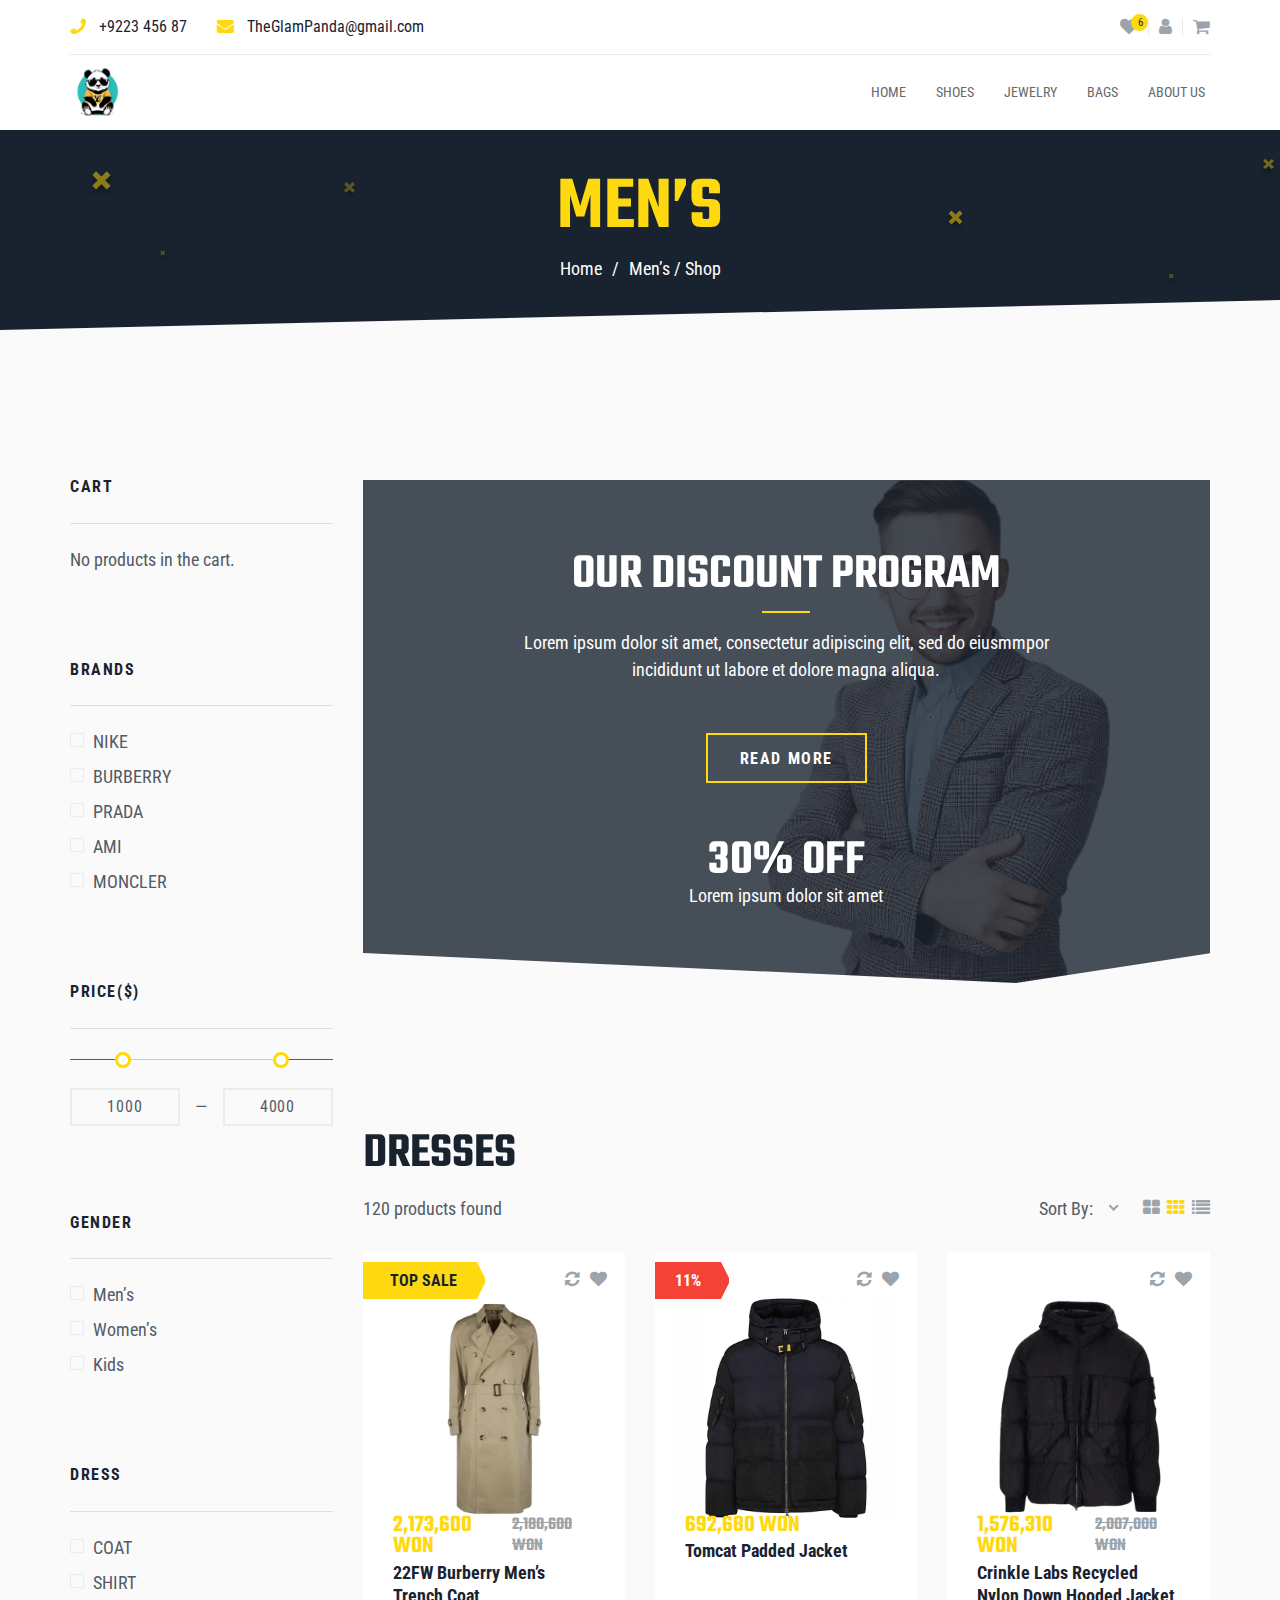
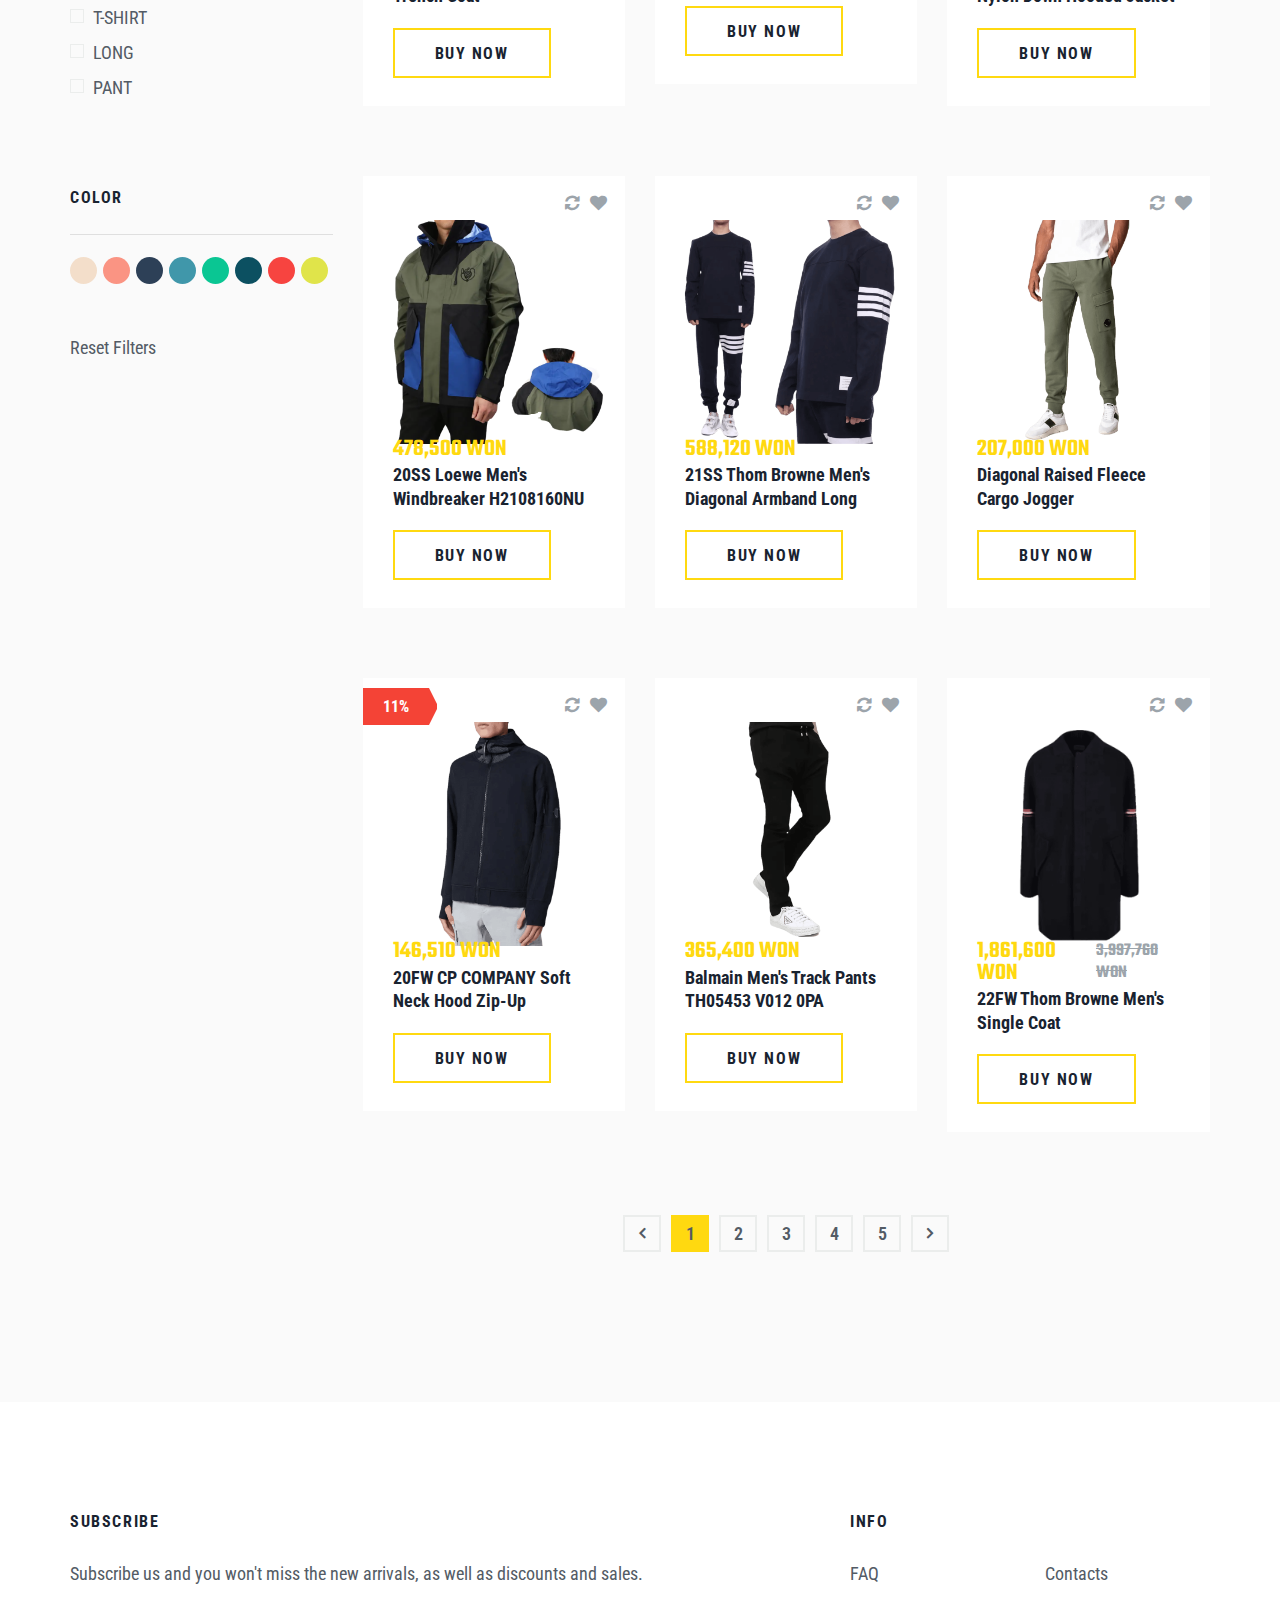
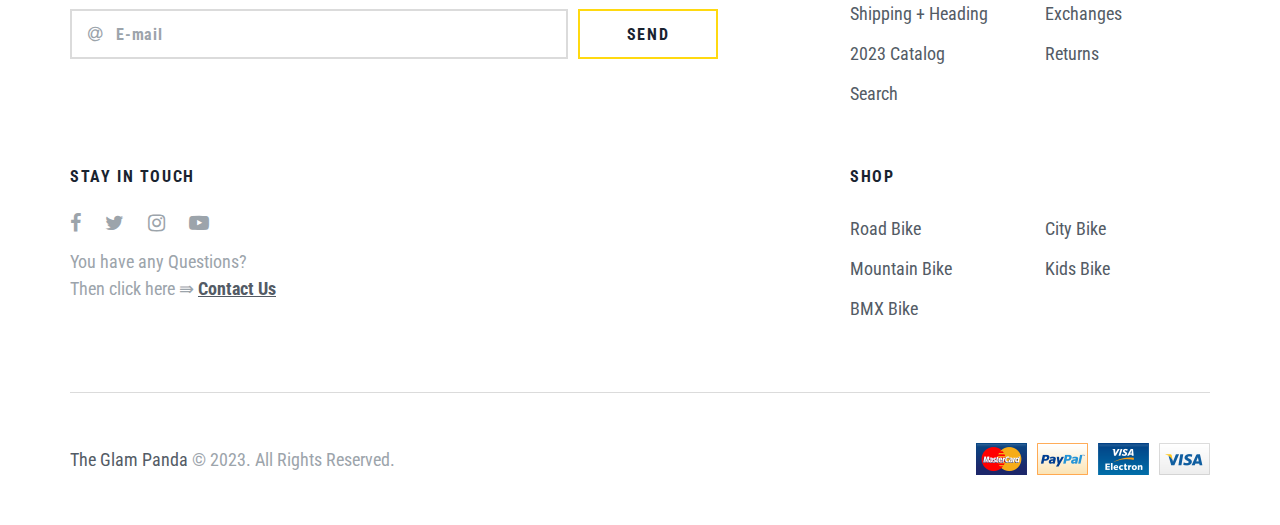
<file: man's.html>
<!DOCTYPE html>
<html lang="zxx">
<head>
	<meta charset="UTF-8">
	<title>The_Glam_Panda - Man's/Shop</title>
	<!-- =================== META =================== -->
	<meta name="keywords" content="">
	<meta name="description" content="">
	<meta name="format-detection" content="telephone=no">
	<meta name="viewport" content="width=device-width, initial-scale=1, shrink-to-fit=no">
	<link rel="shortcut icon" href="assets/img/favicon.png">
	<!-- =================== STYLE =================== -->
	<link rel="stylesheet" href="assets/css/slick.min.css">
	<link rel="stylesheet" href="assets/css/bootstrap-grid.css">
	<link rel="stylesheet" href="assets/css/font-awesome.min.css">
	<link rel="stylesheet" href="assets/css/jquery-ui.css">
	<link rel="stylesheet" href="assets/css/nice-select.css">
	<link rel="stylesheet" href="assets/css/style.css">
</head>

<body id="home">
	<!--================ PRELOADER ================-->
	<div class="preloader-cover">
		<div class="preloader">
			<span></span>
			<span></span>
			<span></span>
			<span></span>
		</div>
	</div>
	<!--============== PRELOADER END ==============-->
		<!-- ================= HEADER ================= -->
        <header class="header">
            <a href="#" class="nav-btn">
                <span></span>
                <span></span>
                <span></span>
            </a>
            <div class="top-panel">
                <div class="container">
                    <div class="top-panel-cover">
                        <ul class="header-cont">
                            <li><a href="tel:+912345687"><i class="fa fa-phone"></i>+9223 456 87</a></li>
                            <li><a href="mailto:creto@gmail.com"><i class="fa fa-envelope" aria-hidden="true"></i>TheGlamPanda@gmail.com</a></li>
                        </ul>
                        <ul class="icon-right-list">
                            <li><a class="header-like" href="#"><i class="fa fa-heart" aria-hidden="true"></i><span>6</span></a></li>
                            <li><a class="header-user" href="#"><i class="fa fa-user" aria-hidden="true"></i></a></li>
                            <li><a class="header-cart" href="#"><i class="fa fa-shopping-cart" aria-hidden="true"></i></a></li>
                        </ul>
                    </div>
                </div>
            </div>
            <div class="header-menu">
                <div class="container">
                    <a href="index.html" class="logo"><img style="height: 55px;" src="assets/img/logo.png" alt="logo"></a>
                    <nav class="nav-menu">
                        <ul class="nav-list">
                            <li><a href="index.html">Home</a></li>
                            <li><a href="shoes.html">Shoes</a></li>
                            <li><a href="jewelry.html">Jewelry</a></li>
                            <li><a href="bag.html">Bags</a></li>
                            <li><a href="about.html">About Us</a></li>
                        </ul>
                    </nav>
                </div>
            </div>
        </header>
        <!-- =============== HEADER END =============== -->
	
	<!-- ================ HEADER-TITLE ================ -->
	<section class="s-header-title">
		<div class="container">
			<h1>Men’s</h1>
			<ul class="breadcrambs">
				<li><a href="index.html">Home</a></li>
				<li>Men’s / Shop</li>
			</ul>
		</div>
	</section>
	<!-- ============== HEADER-TITLE END ============== -->

	<!--===================== SHOP =====================-->
	<section class="s-shop">
		<div class="container">
			<div class="shop-sidebar-btn btn"><span>filter</span></div>
			<div class="row">
				<div class="col-12 col-lg-3 shop-sidebar">
					<ul class="widgets wigets-shop">
						<li class="widget wiget-cart">
							<h5 class="title">Cart</h5>
							<p class="not-product">No products in the cart.</p>
						</li>
						<li class="widget wiget-shop-category">
							<h5 class="title">Brands</h5>
							<ul>
								<li><p><input type="checkbox"><span>NIKE</span></p></li>
								<li><p><input type="checkbox"><span>BURBERRY</span></p></li>
								<li><p><input type="checkbox"><span>PRADA</span></p></li>
								<li><p><input type="checkbox"><span>AMI</span></p></li>
								<li><p><input type="checkbox"><span>MONCLER</span></p></li>
							</ul>
						</li>
						<li class="widget wiget-price">
							<h5 class="title">price($)</h5>
							<div id="slider-range"></div>
							<div class="amount-cover">
								<input type="text" id="amount-min">
								<span>&mdash;</span>
								<input type="text" id="amount-max">
							</div>
						</li>
						<li class="widget wiget-gender">
							<h5 class="title">gender</h5>
							<ul>
								<li><p><input type="checkbox"><span>Men’s</span></p></li>
								<li><p><input type="checkbox"><span>Women’s</span></p></li>
								<li><p><input type="checkbox"><span>Kids</span></p></li>
							</ul>
						</li>
						<li class="widget wiget-brand">
							<h5 class="title">Dress</h5>
							<ul>
								<li><p><input type="checkbox"><span>COAT</span></p></li>
								<li><p><input type="checkbox"><span>SHIRT</span></p></li>
								<li><p><input type="checkbox"><span>T-SHIRT</span></p></li>
								<li><p><input type="checkbox"><span>LONG</span></p></li>
								<li><p><input type="checkbox"><span>PANT</span></p></li>
							</ul>
						</li>
						<li class="widget wiget-color">
							<h5 class="title">color</h5>
							<ul>
								<li style="background: #f3deca"></li>
								<li style="background: #fa9483"></li>
								<li style="background: #2d4057"></li>
								<li style="background: #4097aa"></li>
								<li style="background: #0ac693"></li>
								<li style="background: #0c5061"></li>
								<li style="background: #f74440"></li>
								<li style="background: #e0e44a"></li>
							</ul>
						</li>
					</ul>
					<a href="#" class="reset-filter-btn">Reset Filters</a>
				</div>
				<div class="col-12 col-lg-9 shop-cover">
					<div class="baner-shop">
						<span class="mask"></span>
						<img src="assets/img/man-banner.png" alt="img">
						<div class="baner-item-content">
							<h2>our discount program</h2>
							<p>Lorem ipsum dolor sit amet, consectetur adipiscing elit, sed do eiusmmpor incididunt ut labore et dolore magna aliqua.</p>
							<a href="single-shop.html" class="btn"><span>read more</span></a>
							<div class="banner-sale-cover">
								<div class="banner-sale">30% off</div>
								<p>Lorem ipsum dolor sit amet</p>
							</div>
						</div>
					</div>
					<h2 class="title">Dresses</h2>
					<div class="shop-sort-cover">
						<div class="sort-left">120 products found</div>
						<div class="sort-right">
							<div class="sort-by">
								<span class="sort-name">sort by:</span>
								<select class="nice-select">
									<option selected="selected" disabled>best selling</option>
									<option>new product</option>
									<option>sale product</option>
								</select>
							</div>
							<ul class="sort-form">
								<li data-atr="large"><i class="fa fa-th-large" aria-hidden="true"></i></li>
								<li data-atr="block" class="active"><i class="fa fa-th" aria-hidden="true"></i></li>
								<li data-atr="list"><i class="fa fa-list" aria-hidden="true"></i></li>
							</ul>
						</div>
					</div>
					<div class="shop-product-cover">
						<div class="row product-cover block">
							<div class="col-12 col-sm-4 prod-item-col">
								<div class="product-item">
									<span class="top-sale">top sale</span>
									<ul class="product-icon-top">
										<li><a href="#"><i class="fa fa-refresh" aria-hidden="true"></i></a></li>
										<li><a href="#"><i class="fa fa-heart" aria-hidden="true"></i></a></li>
									</ul>
									<a href="single-shop-1-men.html" class="product-img"><img src="assets/img/6.png" alt="product"></a>
									<div class="product-item-wrap">
										<div class="product-item-cover">
											<div class="price-cover">
												<div class="new-price">2,173,600 WON</div>
												<div class="old-price">2,180,600 won</div>
											</div>
											<h6 class="prod-title"><a href="single-shop-1-men.html">22FW Burberry Men’s Trench Coat</a></h6>
											<a href="single-shop-1-men.html" class="btn"><span>buy now</span></a>
										</div>
										<div class="prod-info">
											<ul class="prod-list">
												<li>Brand Name: <span>Burberry</span></li>
                                                <li>delivery fee: <span>free</span></li>
                                                <li>Interest-free installment: <span>Up to 12 months</span></li>
                                                <li>Reserves: <span>Up to 21,000 won</span></li>
                                                <li>Color: <span>HONEY</span></li>
											</ul>
										</div>
									</div>
								</div>
							</div>
							<div class="col-12 col-sm-4 prod-item-col">
								<div class="product-item">
                                    <span class="sale">11%</span>	
									<ul class="product-icon-top">
										<li><a href="#"><i class="fa fa-refresh" aria-hidden="true"></i></a></li>
										<li><a href="#"><i class="fa fa-heart" aria-hidden="true"></i></a></li>
									</ul>
									<a href="single-shop-2-men.html" class="product-img"><img src="assets/img/men-prod-2.png" alt="product"></a>
									<div class="product-item-wrap">
										<div class="product-item-cover">
											<div class="price-cover">
												<div class="new-price">692,680 Won</div>
											</div>
											<h6 class="prod-title"><a href="single-shop-2-men.html">Tomcat padded jacket</a></h6>
											<a href="single-shop-2-men.html" class="btn"><span>buy now</span></a>
										</div>
										<div class="prod-info">
											<ul class="prod-list">
                                                <li>Brand Name: <span>PARAJUMPERS</span></li>
                                                <li>delivery: <span>Free</span></li>
                                                <li>Reserved: <span>Up to 6,800 won</span></li>
                                                <li>Interest-free: <span>Up to 12 months</span></li>
                                                <li>Color: <span>Navy</span></li>
											</ul>
										</div>
									</div>
								</div>
							</div>
							<div class="col-12 col-sm-4 prod-item-col">
								<div class="product-item">
									<ul class="product-icon-top">
										<li><a href="#"><i class="fa fa-refresh" aria-hidden="true"></i></a></li>
										<li><a href="#"><i class="fa fa-heart" aria-hidden="true"></i></a></li>
									</ul>
									<a href="single-shop-3-men.html" class="product-img"><img src="assets/img/men-prod-8.png" alt="product"></a>
									<div class="product-item-wrap">
										<div class="product-item-cover">
											<div class="price-cover">
												<div class="new-price">1,576,310 Won </div>
												<div class="old-price">2,007,000 won</div>
											</div>
											<h6 class="prod-title"><a href="single-shop-3-men.html">Crinkle Labs Recycled Nylon Down Hooded Jacket</a></h6>
											<a href="single-shop-3-men.html" class="btn"><span>buy now</span></a>
										</div>
										<div class="prod-info">
											<ul class="prod-list">
                                                <li>Brand Name: <span>STONE ISLAND</span></li>
                                                <li>delivery: <span>Free</span></li>
                                                <li>Reserved: <span>Up to 1,00 won</span></li>
                                                <li>Interest-free: <span>Up to 12 months</span></li>
                                                <li>Color: <span>Black</span></li>
											</ul>
										</div>
									</div>
								</div>
							</div>
							<div class="col-12 col-sm-4 prod-item-col">
								<div class="product-item">
									<ul class="product-icon-top">
										<li><a href="#"><i class="fa fa-refresh" aria-hidden="true"></i></a></li>
										<li><a href="#"><i class="fa fa-heart" aria-hidden="true"></i></a></li>
									</ul>
									<a href="single-shop-4-men.html" class="product-img"><img src="assets/img/men-prod-9.png" alt="product"></a>
									<div class="product-item-wrap">
										<div class="product-item-cover">
											<div class="price-cover">
												<div class="new-price">	478,500 won</div>
											</div>
											<h6 class="prod-title"><a href="single-shop-4-men.html">20SS Loewe Men's Windbreaker H2108160NU</a></h6>
											<a href="single-shop-4-men.html" class="btn"><span>buy now</span></a>
										</div>
										<div class="prod-info">
											<ul class="prod-list">
												<li>Brand Name: <span>LOEWE</span></li>
												<li>delivery: <span>Free</span></li>
												<li>Reserved: <span>Up to 4,600 won</span></li>
												<li>Interest-free: <span>Up to 12 months</span></li>
												<li>Material: <span>100% nylon</span></li>
											</ul>
										</div>
									</div>
								</div>
							</div>
							<div class="col-12 col-sm-4 prod-item-col">
								<div class="product-item">
									<ul class="product-icon-top">
										<li><a href="#"><i class="fa fa-refresh" aria-hidden="true"></i></a></li>
										<li><a href="#"><i class="fa fa-heart" aria-hidden="true"></i></a></li>
									</ul>
									<a href="single-shop-5-men.html" class="product-img"><img src="assets/img/men-prod-5.png" alt="product"></a>
									<div class="product-item-wrap">
										<div class="product-item-cover">
											<div class="price-cover">
												<div class="new-price">588,120 Won</div>
											</div>
											<h6 class="prod-title"><a href="single-shop-5-men.html">21SS Thom Browne Men's Diagonal Armband Long Sleeve T-Shirt <br> MJS151A_06221_415_21S</a></h6>
											<a href="single-shop-5-men.html" class="btn"><span>buy now</span></a>
										</div>
										<div class="prod-info">
											<ul class="prod-list">
												<li>Brand Name: <span>Thom BROWNE</span></li>
												<li>delivery: <span>Free</span></li>
												<li>Reserved: <span>Up to 5,800 won</span></li>
												<li>Interest-free: <span>Up to 12 months</span></li>
												<li>Color: <span>dark blue</span></li>
											</ul>
										</div>
									</div>
								</div>
							</div>
							<div class="col-12 col-sm-4 prod-item-col">
								<div class="product-item">
									<ul class="product-icon-top">
										<li><a href="#"><i class="fa fa-refresh" aria-hidden="true"></i></a></li>
										<li><a href="#"><i class="fa fa-heart" aria-hidden="true"></i></a></li>
									</ul>
									<a href="single-shop-6-men.html" class="product-img"><img src="assets/img/men-prod-6.png" alt="product"></a>
									<div class="product-item-wrap">
										<div class="product-item-cover">
											<div class="price-cover">
												<div class="new-price">207,000 Won</div>
											</div>
											<h6 class="prod-title"><a href="single-shop-6-men.html">Diagonal raised fleece cargo jogger <br> pants_tapered fit</a></h6>
											<a href="single-shop-6-men.html" class="btn"><span>buy now</span></a>
										</div>
										<div class="prod-info">
											<ul class="prod-list">
												<li>Brand Name: <span>CP COMPANY</span></li>
												<li>delivery: <span>Free</span></li>
												<li>Reserved: <span>Up to 2,000 won</span></li>
												<li>Interest-free: <span>Up to 12 months</span></li>
												<li>Color: <span>Free(Butternut)</span></li>
											</ul>
										</div>
									</div>
								</div>
							</div>
							<div class="col-12 col-sm-4 prod-item-col">
								<div class="product-item">
									<span class="sale">11%</span>
									<ul class="product-icon-top">
										<li><a href="#"><i class="fa fa-refresh" aria-hidden="true"></i></a></li>
										<li><a href="#"><i class="fa fa-heart" aria-hidden="true"></i></a></li>
									</ul>
									<a href="single-shop-7-women.html" class="product-img"><img src="assets/img/men-prod-7.png" alt="product"></a>
									<div class="product-item-wrap">
										<div class="product-item-cover">
											<div class="price-cover">
												<div class="new-price">146,510 won</div>
											</div>
											<h6 class="prod-title"><a href="single-shop-7-women.html">20FW CP COMPANY Soft Neck Hood Zip-up</a></h6>
											<a href="single-shop-7-women.html" class="btn"><span>buy now</span></a>
										</div>
										<div class="prod-info">
											<ul class="prod-list">
												<li>Brand Name: <span>CP COMPANY</span></li>
												<li>delivery: <span>Free</span></li>
												<li>Reserved: <span>Up to 1,400 won</span></li>
												<li>Interest-free: <span>Up to 12 months</span></li>
											</ul>
										</div>
									</div>
								</div>
							</div>
							<div class="col-12 col-sm-4 prod-item-col">
								<div class="product-item">
									<ul class="product-icon-top">
										<li><a href="#"><i class="fa fa-refresh" aria-hidden="true"></i></a></li>
										<li><a href="#"><i class="fa fa-heart" aria-hidden="true"></i></a></li>
									</ul>
									<a href="single-shop-8-women.html" class="product-img"><img src="assets/img/7.png" alt="product"></a>
									<div class="product-item-wrap">
										<div class="product-item-cover">
											<div class="price-cover">
												<div class="new-price">365,400 Won</div>
											</div>
											<h6 class="prod-title"><a href="single-shop-8-women.html">Balmain Men's Track Pants TH05453 V012 0PA </a></h6>
											<a href="single-shop-8-women.html" class="btn"><span>buy now</span></a>
										</div>
										<div class="prod-info">
											<ul class="prod-list">
												<li>Brand Name: <span>BALMAIN</span></li>
												<li>delivery: <span>Free</span></li>
												<li>Reserved: <span>Up to 3,600 won</span></li>
												<li>Interest-free: <span>Up to 12 months</span></li>
												<li>Color: <span>Black</span></li>
											</ul>
										</div>
									</div>
								</div>
							</div>
							<div class="col-12 col-sm-4 prod-item-col">
								<div class="product-item">
									<ul class="product-icon-top">
										<li><a href="#"><i class="fa fa-refresh" aria-hidden="true"></i></a></li>
										<li><a href="#"><i class="fa fa-heart" aria-hidden="true"></i></a></li>
									</ul>
									<a href="single-shop-9-women.html" class="product-img"><img src="assets/img/8.png" alt="product"></a>
									<div class="product-item-wrap">
										<div class="product-item-cover">
											<div class="price-cover">
												<div class="new-price">1,861,600 Won</div>
												<div class="old-price">3,997,760 won</div>
											</div>
											<h6 class="prod-title"><a href="single-shop-9-women.html">22FW Thom Browne Men's Single Coat</a></h6>
											<a href="single-shop-9-women.html" class="btn"><span>buy now</span></a>
										</div>
										<div class="prod-info">
											<ul class="prod-list">
												<li>Brand Name: <span>THOM BROWNE</span></li>
												<li>delivery: <span>Free</span></li>
												<li>Reserved: <span>Up to 18,600 won</span></li>
												<li>Interest-free: <span>Up to 12 months</span></li>
												<li>Color: <span>Navy</span></li>
											</ul>
										</div>
									</div>
								</div>
							</div>
						</div>
						<div class="pagination-cover">
							<ul class="pagination">
								<li class="pagination-item item-prev"><a href="#"><i class="fa fa-angle-left" aria-hidden="true"></i></a></li>
								<li class="pagination-item active"><a href="#">1</a></li>
								<li class="pagination-item"><a href="man_page_2.html">2</a></li>
								<li class="pagination-item"><a href="#">3</a></li>
								<li class="pagination-item"><a href="#">4</a></li>
								<li class="pagination-item"><a href="#">5</a></li>
								<li class="pagination-item item-next"><a href="man_page_2.html"><i class="fa fa-angle-right" aria-hidden="true"></i></a></li>
							</ul>
						</div>
					</div>
				</div>
			</div>
		</div>
	</section>
	<!--=================== SHOP END ===================-->

	<!--==================== FOOTER ====================-->
	<footer>
		<div class="container">
			<div class="row footer-item-cover">
				<div class="footer-subscribe col-md-7 col-lg-8">
					<h6>subscribe</h6>
					<p>Subscribe us and you won't miss the new arrivals, as well as discounts and sales.</p>
					<form class="subscribe-form">
						<i class="fa fa-at" aria-hidden="true"></i>
						<input class="inp-form" type="email" name="subscribe" placeholder="E-mail">
						<button type="submit" class="btn btn-form"><span>send</span></button>
					</form>
				</div>
				<div class="footer-item col-md-5 col-lg-4">
					<h6>info</h6>
					<ul class="footer-list">
						<li><a href="shop.html">FAQ</a></li>
						<li><a href="shop.html">Contacts</a></li>
						<li><a href="shop.html">Shipping + Heading</a></li>
						<li><a href="shop.html">Exchanges</a></li>
						<li><a href="shop.html">2023 Catalog</a></li>
						<li><a href="shop.html">Returns</a></li>
						<li><a href="shop.html">Search</a></li>
					</ul>
				</div>
			</div>
			<div class="row footer-item-cover">
				<div class="footer-touch col-md-7 col-lg-8">
					<h6>stay in touch</h6>
					<ul class="footer-soc social-list">
						<li><a target="_blank" href="https://www.facebook.com/rovadex"><i class="fa fa-facebook" aria-hidden="true"></i></a></li>
						<li><a target="_blank" href="https://twitter.com/RovadexStudio"><i class="fa fa-twitter" aria-hidden="true"></i></a></li>
						<li><a target="_blank" href="https://www.instagram.com/rovadex"><i class="fa fa-instagram" aria-hidden="true"></i></a></li>
						<li><a target="_blank" href="https://www.youtube.com"><i class="fa fa-youtube-play" aria-hidden="true"></i></a></li>
					</ul>
					<div class="footer-autor">You have any Questions? <br>Then click here &#8667; <a href="contacts.html"><b>Contact Us</b></a></div>
				</div>
				<div class="footer-item col-md-5 col-lg-4">
					<h6>shop</h6>
					<ul class="footer-list">
						<li><a href="shop.html">Road Bike</a></li>
						<li><a href="shop.html">City Bike</a></li>
						<li><a href="shop.html">Mountain Bike</a></li>
						<li><a href="shop.html">Kids Bike</a></li>
						<li><a href="shop.html">BMX Bike</a></li>
					</ul>
				</div>
			</div>
			<div class="footer-bottom">
				<div class="footer-copyright"><a target="_blank" href="index.html">The Glam Panda</a> © 2023. All Rights Reserved.</div>
				<ul class="footer-pay">
					<li><a href="#"><img src="assets/img/footer-pay-1.png" alt="img"></a></li>
					<li><a href="#"><img src="assets/img/footer-pay-2.png" alt="img"></a></li>
					<li><a href="#"><img src="assets/img/footer-pay-3.png" alt="img"></a></li>
					<li><a href="#"><img src="assets/img/footer-pay-4.png" alt="img"></a></li>
				</ul>
			</div>
		</div>
	</footer>
	<!--================== FOOTER END ==================-->

	<!--===================== TO TOP =====================-->
	<a class="to-top" href="#home">
		<i class="fa fa-angle-double-up" aria-hidden="true"></i>
	</a>
	<!--=================== TO TOP END ===================-->
	<!--=================== SCRIPT	===================-->
	<script src="assets/js/jquery-2.2.4.min.js"></script>
	<script src="assets/js/slick.min.js"></script>
	<script src="assets/js/jquery-ui.js"></script>
	<script src="assets/js/jquery.nice-select.js"></script>
	<script src="assets/js/scripts.js"></script>
</body>
</html>
</file>
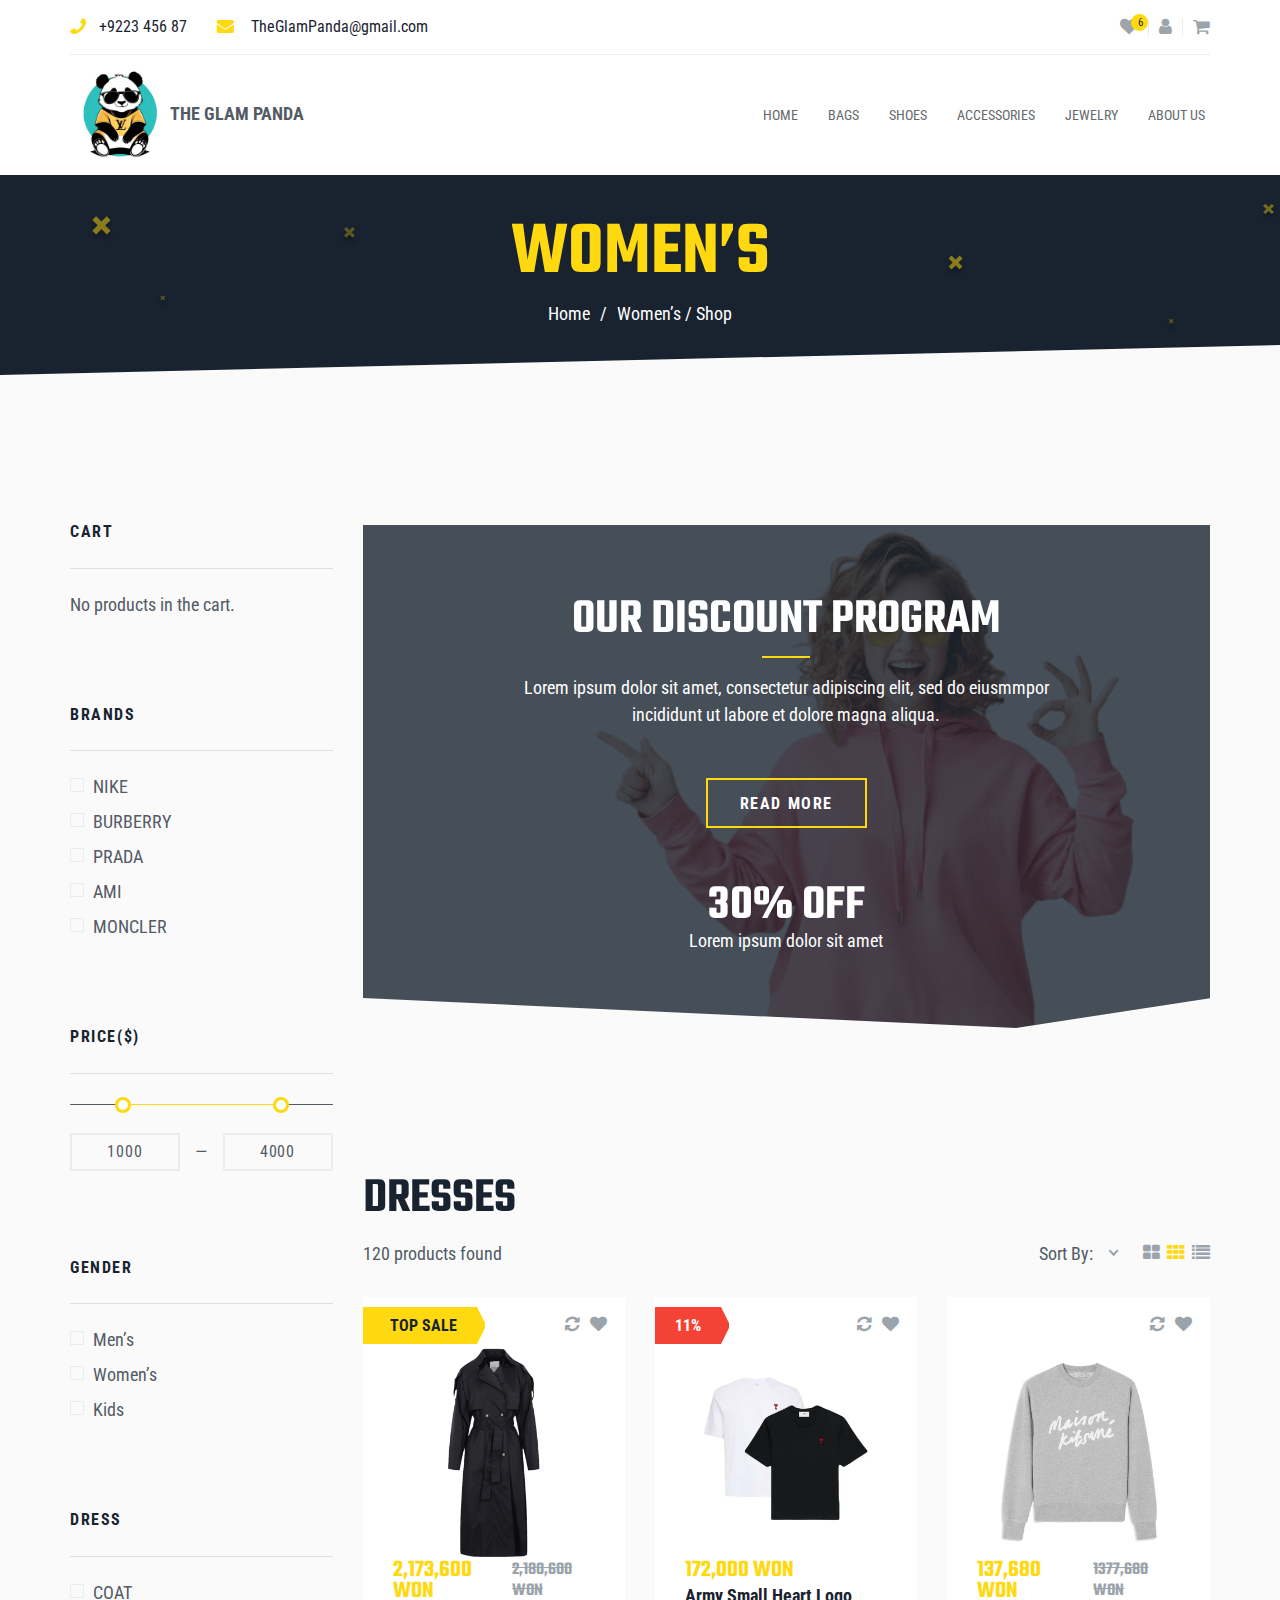
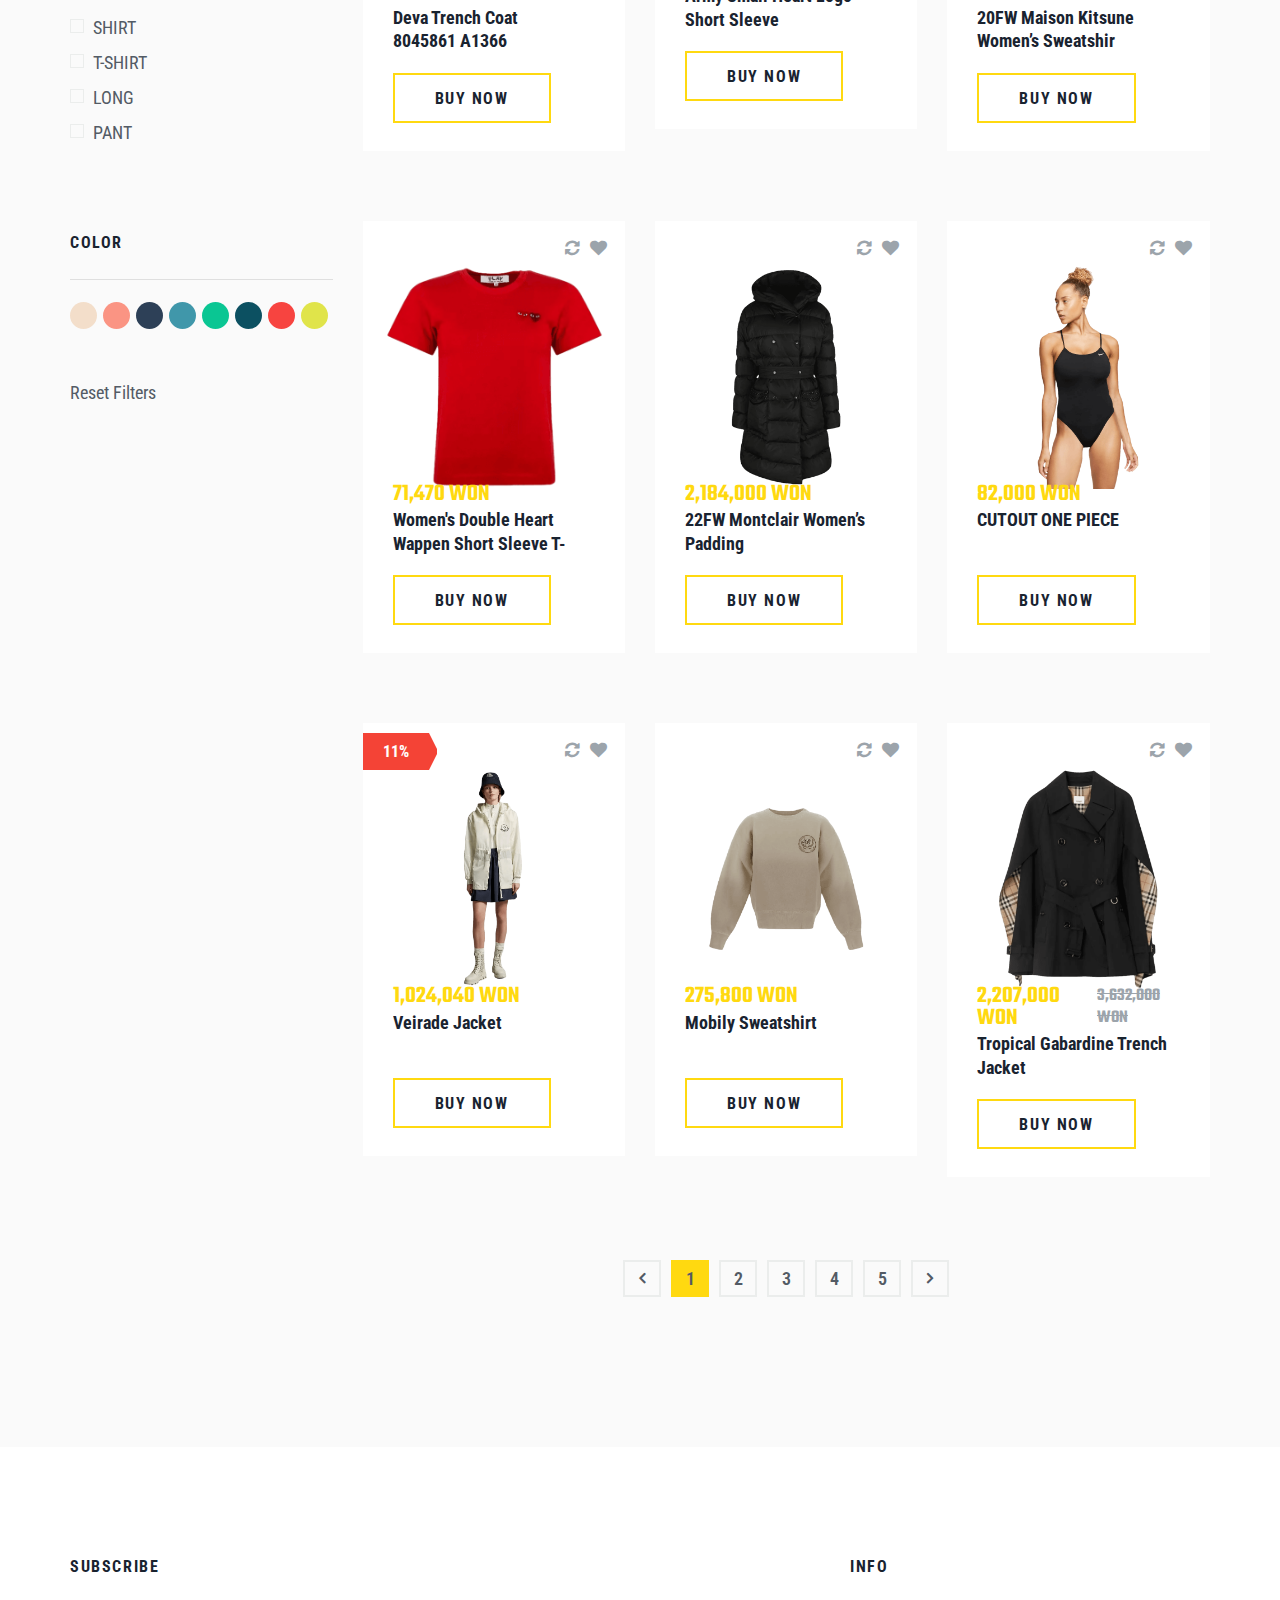
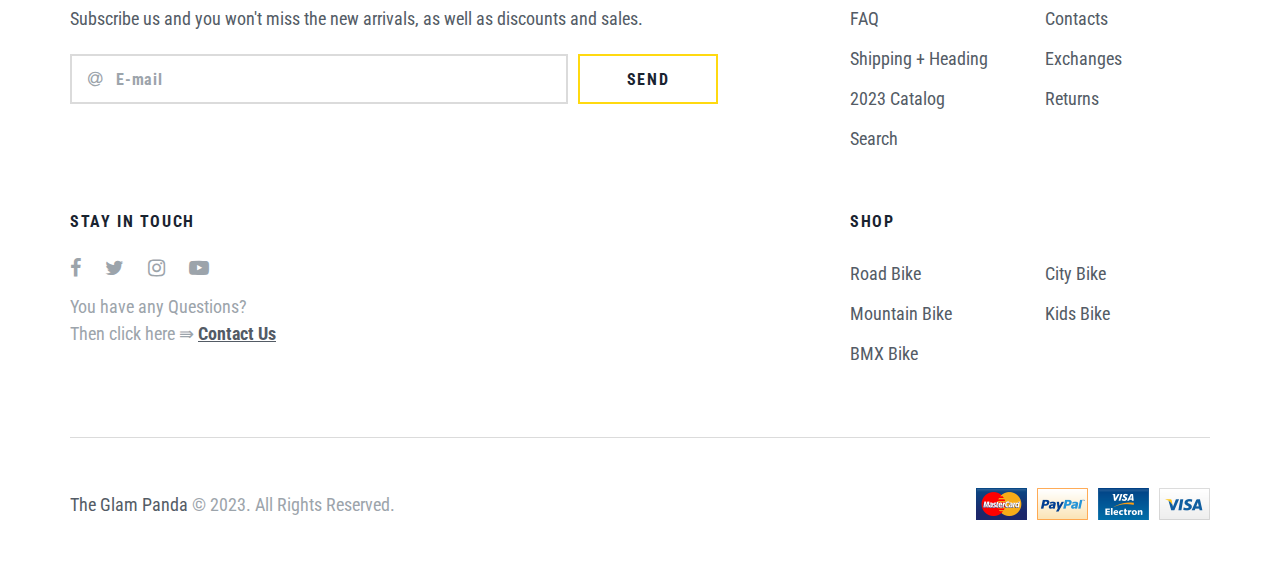
<file: woman's.html>
<!DOCTYPE html>
<html lang="zxx">
<head>
	<meta charset="UTF-8">
	<title>The_Glam_Panda - Woman's/Shop</title>
	<!-- =================== META =================== -->
	<meta name="keywords" content="">
	<meta name="description" content="">
	<meta name="format-detection" content="telephone=no">
	<meta name="viewport" content="width=device-width, initial-scale=1, shrink-to-fit=no">
	<link rel="shortcut icon" href="assets/img/FFF.png">
	<!-- =================== STYLE =================== -->
	<link rel="stylesheet" href="assets/css/slick.min.css">
	<link rel="stylesheet" href="assets/css/bootstrap-grid.css">
	<link rel="stylesheet" href="assets/css/font-awesome.min.css">
	<link rel="stylesheet" href="assets/css/jquery-ui.css">
	<link rel="stylesheet" href="assets/css/nice-select.css">
	<link rel="stylesheet" href="assets/css/style.css">
	<link rel="stylesheet" href="assets/css/logo.css">
</head>

<body id="home">
	<!--================ PRELOADER ================-->
	<div class="preloader-cover">
		<div class="preloader">
			<span></span>
			<span></span>
			<span></span>
			<span></span>
		</div>
	</div>
	<!--============== PRELOADER END ==============-->
<!-- ================= HEADER ================= -->
<header class="header">
	<a href="#" class="nav-btn">
		<span></span>
		<span></span>
		<span></span>
	</a>
	<div class="top-panel">
		<div class="container">
			<div class="top-panel-cover">
				<ul class="header-cont">
					<li><a href="tel:+912345687"><i class="fa fa-phone"></i>+9223 456 87</a></li>
					<li><a href="mailto:creto@gmail.com"><i class="fa fa-envelope" aria-hidden="true"></i> TheGlamPanda@gmail.com</a></li>
				</ul>
				<ul class="icon-right-list">
					<li><a class="header-like" href="#"><i class="fa fa-heart" aria-hidden="true"></i><span>6</span></a></li>
					<li><a class="header-user" href="#"><i class="fa fa-user" aria-hidden="true"></i></a></li>
					<li><a class="header-cart" href="#"><i class="fa fa-shopping-cart" aria-hidden="true"></i></a></li>
				</ul>
			</div>
		</div>
	</div>
	<div class="header-menu">
		<div class="container">
			<a href="index.html" class="logo"><img src="assets/img/FFF.png" style="height: 100px;" alt="logo"><b>THE GLAM PANDA</b></a>
			<nav class="nav-menu">
				<ul class="nav-list">
					<li class="dropdown">
						<li><a href="index.html">Home</a></li>
						<li><a href="bag.html">Bags</a></li>
						<li><a href="shoes.html">Shoes</a></li>
						<li><a href="woman's.html">Accessories</a></li>
						<li><a href="jewelry.html">Jewelry</a></li>
						<li><a href="about.html">About Us</a></li>
				</ul>
			</nav>
		</div>
	</div>
</header>
<!-- =============== HEADER END =============== -->
	
	<!-- ================ HEADER-TITLE ================ -->
	<section class="s-header-title">
		<div class="container">
			<h1>Women’s</h1>
			<ul class="breadcrambs">
				<li><a href="index.html">Home</a></li>
				<li>Women’s / Shop</li>
			</ul>
		</div>
	</section>
	<!-- ============== HEADER-TITLE END ============== -->

	<!--===================== SHOP =====================-->
	<section class="s-shop">
		<div class="container">
			<div class="shop-sidebar-btn btn"><span>filter</span></div>
			<div class="row">
				<div class="col-12 col-lg-3 shop-sidebar">
					<ul class="widgets wigets-shop">
						<li class="widget wiget-cart">
							<h5 class="title">Cart</h5>
							<p class="not-product">No products in the cart.</p>
						</li>
						<li class="widget wiget-shop-category">
							<h5 class="title">Brands</h5>
							<ul>
								<li><p><input type="checkbox"><span>NIKE</span></p></li>
								<li><p><input type="checkbox"><span>BURBERRY</span></p></li>
								<li><p><input type="checkbox"><span>PRADA</span></p></li>
								<li><p><input type="checkbox"><span>AMI</span></p></li>
								<li><p><input type="checkbox"><span>MONCLER</span></p></li>
							</ul>
						</li>
						<li class="widget wiget-price">
							<h5 class="title">price($)</h5>
							<div id="slider-range"></div>
							<div class="amount-cover">
								<input type="text" id="amount-min">
								<span>&mdash;</span>
								<input type="text" id="amount-max">
							</div>
						</li>
						<li class="widget wiget-gender">
							<h5 class="title">gender</h5>
							<ul>
								<li><p><input type="checkbox"><span>Men’s</span></p></li>
								<li><p><input type="checkbox"><span>Women’s</span></p></li>
								<li><p><input type="checkbox"><span>Kids</span></p></li>
							</ul>
						</li>
						<li class="widget wiget-brand">
							<h5 class="title">Dress</h5>
							<ul>
								<li><p><input type="checkbox"><span>COAT</span></p></li>
								<li><p><input type="checkbox"><span>SHIRT</span></p></li>
								<li><p><input type="checkbox"><span>T-SHIRT</span></p></li>
								<li><p><input type="checkbox"><span>LONG</span></p></li>
								<li><p><input type="checkbox"><span>PANT</span></p></li>
							</ul>
						</li>
						<li class="widget wiget-color">
							<h5 class="title">color</h5>
							<ul>
								<li style="background: #f3deca"></li>
								<li style="background: #fa9483"></li>
								<li style="background: #2d4057"></li>
								<li style="background: #4097aa"></li>
								<li style="background: #0ac693"></li>
								<li style="background: #0c5061"></li>
								<li style="background: #f74440"></li>
								<li style="background: #e0e44a"></li>
							</ul>
						</li>
					</ul>
					<a href="#" class="reset-filter-btn">Reset Filters</a>
				</div>
				<div class="col-12 col-lg-9 shop-cover">
					<div class="baner-shop">
						<span class="mask"></span>
						<img src="assets/img/woman-banner.png" alt="img">
						<div class="baner-item-content">
							<h2>our discount program</h2>
							<p>Lorem ipsum dolor sit amet, consectetur adipiscing elit, sed do eiusmmpor incididunt ut labore et dolore magna aliqua.</p>
							<a href="single-shop.html" class="btn"><span>read more</span></a>
							<div class="banner-sale-cover">
								<div class="banner-sale">30% off</div>
								<p>Lorem ipsum dolor sit amet</p>
							</div>
						</div>
					</div>
					<h2 class="title">Dresses</h2>
					<div class="shop-sort-cover">
						<div class="sort-left">120 products found</div>
						<div class="sort-right">
							<div class="sort-by">
								<span class="sort-name">sort by:</span>
								<select class="nice-select">
									<option selected="selected" disabled>best selling</option>
									<option>new product</option>
									<option>sale product</option>
								</select>
							</div>
							<ul class="sort-form">
								<li data-atr="large"><i class="fa fa-th-large" aria-hidden="true"></i></li>
								<li data-atr="block" class="active"><i class="fa fa-th" aria-hidden="true"></i></li>
								<li data-atr="list"><i class="fa fa-list" aria-hidden="true"></i></li>
							</ul>
						</div>
					</div>
					<div class="shop-product-cover">
						<div class="row product-cover block">
							<div class="col-12 col-sm-4 prod-item-col">
								<div class="product-item">
									<span class="top-sale">top sale</span>
									<ul class="product-icon-top">
										<li><a href="#"><i class="fa fa-refresh" aria-hidden="true"></i></a></li>
										<li><a href="#"><i class="fa fa-heart" aria-hidden="true"></i></a></li>
									</ul>
									<a href="single-shop-1-women.html" class="product-img"><img src="assets/img/2.png" alt="product"></a>
									<div class="product-item-wrap">
										<div class="product-item-cover">
											<div class="price-cover">
												<div class="new-price">2,173,600 won</div>
												<div class="old-price">2,180,600 won</div>
											</div>
											<h6 class="prod-title"><a href="single-shop-1-women.html">Deva Trench Coat<br> 8045861 A1366</a></h6>
											<a href="single-shop-1-women.html" class="btn"><span>buy now</span></a>
										</div>
										<div class="prod-info">
											<ul class="prod-list">
												<li>Brand Name: <span>Moncler</span></li>
                                                <li>delivery fee: <span>free</span></li>
                                                <li>Interest-free installment: <span>Up to 12 months</span></li>
                                                <li>Reserves: <span>Up to 9,600 won</span></li>
                                                <li>Color: <span>HONEY</span></li>
											</ul>
										</div>
									</div>
								</div>
							</div>
							<div class="col-12 col-sm-4 prod-item-col">
								<div class="product-item">
                                    <span class="sale">11%</span>	
									<ul class="product-icon-top">
										<li><a href="#"><i class="fa fa-refresh" aria-hidden="true"></i></a></li>
										<li><a href="#"><i class="fa fa-heart" aria-hidden="true"></i></a></li>
									</ul>
									<a href="single-shop-2-women.html" class="product-img"><img src="assets/img/11.webp" alt="product"></a>
									<div class="product-item-wrap">
										<div class="product-item-cover">
											<div class="price-cover">
												<div class="new-price">172,000 won</div>
											</div>
											<h6 class="prod-title"><a href="single-shop-2-women.html">Army Small Heart Logo Short Sleeve <br> T-Shirt Black White BFUTS005 BFUTS001</a></h6>
											<a href="single-shop-2-women.html" class="btn"><span>buy now</span></a>
										</div>
										<div class="prod-info">
											<ul class="prod-list">
                                                <li>Brand Name: <span>AMI</span></li>
                                                <li>delivery: <span>Free</span></li>
                                                <li>Reserved: <span>Up to 1,600 won</span></li>
                                                <li>Interest-free: <span>Up to 12 months</span></li>
                                                <li>Material: <span>100% Cotton</span></li>
											</ul>
										</div>
									</div>
								</div>
							</div>
							<div class="col-12 col-sm-4 prod-item-col">
								<div class="product-item">
									<ul class="product-icon-top">
										<li><a href="#"><i class="fa fa-refresh" aria-hidden="true"></i></a></li>
										<li><a href="#"><i class="fa fa-heart" aria-hidden="true"></i></a></li>
									</ul>
									<a href="single-shop-3-women.html" class="product-img"><img src="assets/img/3.png" alt="product"></a>
									<div class="product-item-wrap">
										<div class="product-item-cover">
											<div class="price-cover">
												<div class="new-price">137,680 won</div>
												<div class="old-price">1377,680 won</div>
											</div>
											<h6 class="prod-title"><a href="single-shop-3-women.html">20FW Maison Kitsune <br> Women’s Sweatshir</a></h6>
											<a href="single-shop-3-women.html" class="btn"><span>buy now</span></a>
										</div>
										<div class="prod-info">
											<ul class="prod-list">
                                                <li>Brand Name: <span>MAISON KITSUNE</span></li>
                                                <li>delivery: <span>Free</span></li>
                                                <li>Reserved: <span>Up to 1,200 won</span></li>
                                                <li>Interest-free: <span>Up to 12 months</span></li>
                                                <li>Color: <span>Gray</span></li>
											</ul>
										</div>
									</div>
								</div>
							</div>
							<div class="col-12 col-sm-4 prod-item-col">
								<div class="product-item">
									<ul class="product-icon-top">
										<li><a href="#"><i class="fa fa-refresh" aria-hidden="true"></i></a></li>
										<li><a href="#"><i class="fa fa-heart" aria-hidden="true"></i></a></li>
									</ul>
									<a href="single-shop-4-women.html" class="product-img"><img src="assets/img/4.png" alt="product"></a>
									<div class="product-item-wrap">
										<div class="product-item-cover">
											<div class="price-cover">
												<div class="new-price">71,470 won</div>
											</div>
											<h6 class="prod-title"><a href="single-shop-4-women.html"> Women's Double Heart Wappen Short Sleeve T-Shirt Red<br>Bicycle Chrome</a></h6>
											<a href="single-shop-4-women.html" class="btn"><span>buy now</span></a>
										</div>
										<div class="prod-info">
											<ul class="prod-list">
												<li>Brand Name: <span>COMME DES GARCONS</span></li>
												<li>delivery: <span>Free</span></li>
												<li>Reserved: <span>Up to 600 won</span></li>
												<li>Interest-free: <span>Up to 12 months</span></li>
												<li>Color: <span>Red</span></li>
											</ul>
										</div>
									</div>
								</div>
							</div>
							<div class="col-12 col-sm-4 prod-item-col">
								<div class="product-item">
									<ul class="product-icon-top">
										<li><a href="#"><i class="fa fa-refresh" aria-hidden="true"></i></a></li>
										<li><a href="#"><i class="fa fa-heart" aria-hidden="true"></i></a></li>
									</ul>
									<a href="single-shop-5-women.html" class="product-img"><img src="assets/img/9.png" alt="product"></a>
									<div class="product-item-wrap">
										<div class="product-item-cover">
											<div class="price-cover">
												<div class="new-price">2,184,000 won</div>
											</div>
											<h6 class="prod-title"><a href="single-shop-5-women.html">22FW Montclair Women’s Padding<br>Bicycle Chrome</a></h6>
											<a href="single-shop-5-women.html" class="btn"><span>buy now</span></a>
										</div>
										<div class="prod-info">
											<ul class="prod-list">
												<li>Brand Name: <span>Moncler</span></li>
												<li>delivery: <span>Free</span></li>
												<li>Reserved: <span>Up to 21,800 won</span></li>
												<li>Interest-free: <span>Up to 12 months</span></li>
												<li>Color: <span>Black</span></li>
											</ul>
										</div>
									</div>
								</div>
							</div>
							<div class="col-12 col-sm-4 prod-item-col">
								<div class="product-item">
									<ul class="product-icon-top">
										<li><a href="#"><i class="fa fa-refresh" aria-hidden="true"></i></a></li>
										<li><a href="#"><i class="fa fa-heart" aria-hidden="true"></i></a></li>
									</ul>
									<a href="single-shop-6-women.html" class="product-img"><img src="assets/img/12.png" alt="product"></a>
									<div class="product-item-wrap">
										<div class="product-item-cover">
											<div class="price-cover">
												<div class="new-price">82,000 won</div>
											</div>
											<h6 class="prod-title"><a href="single-shop-6-women.html">CUTOUT ONE PIECE</a></h6>
											<a href="single-shop-6-women.html" class="btn"><span>buy now</span></a>
										</div>
										<div class="prod-info">
											<ul class="prod-list">
												<li>Brand Name: <span>NIKE</span></li>
												<li>delivery: <span>Free</span></li>
												<li>Reserved: <span>Up to 800 won</span></li>
												<li>Interest-free: <span>Up to 12 months</span></li>
												<li>Color: <span>Black</span></li>
											</ul>
										</div>
									</div>
								</div>
							</div>
							<div class="col-12 col-sm-4 prod-item-col">
								<div class="product-item">
									<span class="sale">11%</span>
									<ul class="product-icon-top">
										<li><a href="#"><i class="fa fa-refresh" aria-hidden="true"></i></a></li>
										<li><a href="#"><i class="fa fa-heart" aria-hidden="true"></i></a></li>
									</ul>
									<a href="single-shop-7-women.html" class="product-img"><img src="assets/img/13.png" alt="product"></a>
									<div class="product-item-wrap">
										<div class="product-item-cover">
											<div class="price-cover">
												<div class="new-price">1,024,040 Won</div>
											</div>
											<h6 class="prod-title"><a href="single-shop-7-women.html">Veirade Jacket</a></h6>
											<a href="single-shop-7-women.html" class="btn"><span>buy now</span></a>
										</div>
										<div class="prod-info">
											<ul class="prod-list">
												<li>Brand Name: <span>Moncler</span></li>
												<li>delivery: <span>Free</span></li>
												<li>Reserved: <span>Up to 10,200 won</span></li>
												<li>Interest-free: <span>Up to 12 months</span></li>
												<li>Color: <span>White</span></li>
											</ul>
										</div>
									</div>
								</div>
							</div>
							<div class="col-12 col-sm-4 prod-item-col">
								<div class="product-item">
									<ul class="product-icon-top">
										<li><a href="#"><i class="fa fa-refresh" aria-hidden="true"></i></a></li>
										<li><a href="#"><i class="fa fa-heart" aria-hidden="true"></i></a></li>
									</ul>
									<a href="single-shop-8-women.html" class="product-img"><img src="assets/img/14.png" alt="product"></a>
									<div class="product-item-wrap">
										<div class="product-item-cover">
											<div class="price-cover">
												<div class="new-price">275,800 Won</div>
											</div>
											<h6 class="prod-title"><a href="single-shop-8-women.html">Mobily Sweatshirt</a></h6>
											<a href="single-shop-8-women.html" class="btn"><span>buy now</span></a>
										</div>
										<div class="prod-info">
											<ul class="prod-list">
												<li>Brand Name: <span>ISABEL MARANT</span></li>
												<li>delivery: <span>Free</span></li>
												<li>Reserved: <span>Up to 2,600 won</span></li>
												<li>Interest-free: <span>Up to 12 months</span></li>
												<li>Color: <span>Beige</span></li>
											</ul>
										</div>
									</div>
								</div>
							</div>
							<div class="col-12 col-sm-4 prod-item-col">
								<div class="product-item">
									<ul class="product-icon-top">
										<li><a href="#"><i class="fa fa-refresh" aria-hidden="true"></i></a></li>
										<li><a href="#"><i class="fa fa-heart" aria-hidden="true"></i></a></li>
									</ul>
									<a href="single-shop-9-women.html" class="product-img"><img src="assets/img/15.png" alt="product"></a>
									<div class="product-item-wrap">
										<div class="product-item-cover">
											<div class="price-cover">
												<div class="new-price">2,207,000 Won</div>
												<div class="old-price">3,632,000 won</div>
											</div>
											<h6 class="prod-title"><a href="single-shop-9-women.html">Tropical gabardine trench jacket</a></h6>
											<a href="single-shop-9-women.html" class="btn"><span>buy now</span></a>
										</div>
										<div class="prod-info">
											<ul class="prod-list">
												<li>Brand Name: <span>BURBERRY</span></li>
												<li>delivery: <span>Free</span></li>
												<li>Reserved: <span>Up to 22,000 won</span></li>
												<li>Interest-free: <span>Up to 12 months</span></li>
												<li>Color: <span>Black</span></li>
											</ul>
										</div>
									</div>
								</div>
							</div>
						</div>
						<div class="pagination-cover">
							<ul class="pagination">
								<li class="pagination-item item-prev"><a href="#"><i class="fa fa-angle-left" aria-hidden="true"></i></a></li>
								<li class="pagination-item active"><a href="#">1</a></li>
								<li class="pagination-item"><a href="woman_page_2.html">2</a></li>
								<li class="pagination-item"><a href="woman_page_3.html">3</a></li>
								<li class="pagination-item"><a href="#">4</a></li>
								<li class="pagination-item"><a href="#">5</a></li>
								<li class="pagination-item item-next"><a href="woman_page_2.html"><i class="fa fa-angle-right" aria-hidden="true"></i></a></li>
							</ul>
						</div>
					</div>
				</div>
			</div>
		</div>
	</section>
	<!--=================== SHOP END ===================-->

	<!--==================== FOOTER ====================-->
	<footer>
		<div class="container">
			<div class="row footer-item-cover">
				<div class="footer-subscribe col-md-7 col-lg-8">
					<h6>subscribe</h6>
					<p>Subscribe us and you won't miss the new arrivals, as well as discounts and sales.</p>
					<form class="subscribe-form">
						<i class="fa fa-at" aria-hidden="true"></i>
						<input class="inp-form" type="email" name="subscribe" placeholder="E-mail">
						<button type="submit" class="btn btn-form"><span>send</span></button>
					</form>
				</div>
				<div class="footer-item col-md-5 col-lg-4">
					<h6>info</h6>
					<ul class="footer-list">
						<li><a href="shop.html">FAQ</a></li>
						<li><a href="shop.html">Contacts</a></li>
						<li><a href="shop.html">Shipping + Heading</a></li>
						<li><a href="shop.html">Exchanges</a></li>
						<li><a href="shop.html">2023 Catalog</a></li>
						<li><a href="shop.html">Returns</a></li>
						<li><a href="shop.html">Search</a></li>
					</ul>
				</div>
			</div>
			<div class="row footer-item-cover">
				<div class="footer-touch col-md-7 col-lg-8">
					<h6>stay in touch</h6>
					<ul class="footer-soc social-list">
						<li><a target="_blank" href="https://www.facebook.com/rovadex"><i class="fa fa-facebook" aria-hidden="true"></i></a></li>
						<li><a target="_blank" href="https://twitter.com/RovadexStudio"><i class="fa fa-twitter" aria-hidden="true"></i></a></li>
						<li><a target="_blank" href="https://www.instagram.com/rovadex"><i class="fa fa-instagram" aria-hidden="true"></i></a></li>
						<li><a target="_blank" href="https://www.youtube.com"><i class="fa fa-youtube-play" aria-hidden="true"></i></a></li>
					</ul>
					<div class="footer-autor">You have any Questions? <br>Then click here &#8667; <a href="contacts.html"><b>Contact Us</b></a></div>
				</div>
				<div class="footer-item col-md-5 col-lg-4">
					<h6>shop</h6>
					<ul class="footer-list">
						<li><a href="shop.html">Road Bike</a></li>
						<li><a href="shop.html">City Bike</a></li>
						<li><a href="shop.html">Mountain Bike</a></li>
						<li><a href="shop.html">Kids Bike</a></li>
						<li><a href="shop.html">BMX Bike</a></li>
					</ul>
				</div>
			</div>
			<div class="footer-bottom">
				<div class="footer-copyright"><a target="_blank" href="index.html">The Glam Panda</a> © 2023. All Rights Reserved.</div>
				<ul class="footer-pay">
					<li><a href="#"><img src="assets/img/footer-pay-1.png" alt="img"></a></li>
					<li><a href="#"><img src="assets/img/footer-pay-2.png" alt="img"></a></li>
					<li><a href="#"><img src="assets/img/footer-pay-3.png" alt="img"></a></li>
					<li><a href="#"><img src="assets/img/footer-pay-4.png" alt="img"></a></li>
				</ul>
			</div>
		</div>
	</footer>
	<!--================== FOOTER END ==================-->

	<!--===================== TO TOP =====================-->
	<a class="to-top" href="#home">
		<i class="fa fa-angle-double-up" aria-hidden="true"></i>
	</a>
	<!--=================== TO TOP END ===================-->
	<!--=================== SCRIPT	===================-->
	<script src="assets/js/jquery-2.2.4.min.js"></script>
	<script src="assets/js/slick.min.js"></script>
	<script src="assets/js/jquery-ui.js"></script>
	<script src="assets/js/jquery.nice-select.js"></script>
	<script src="assets/js/scripts.js"></script>
</body>
</html>
</file>
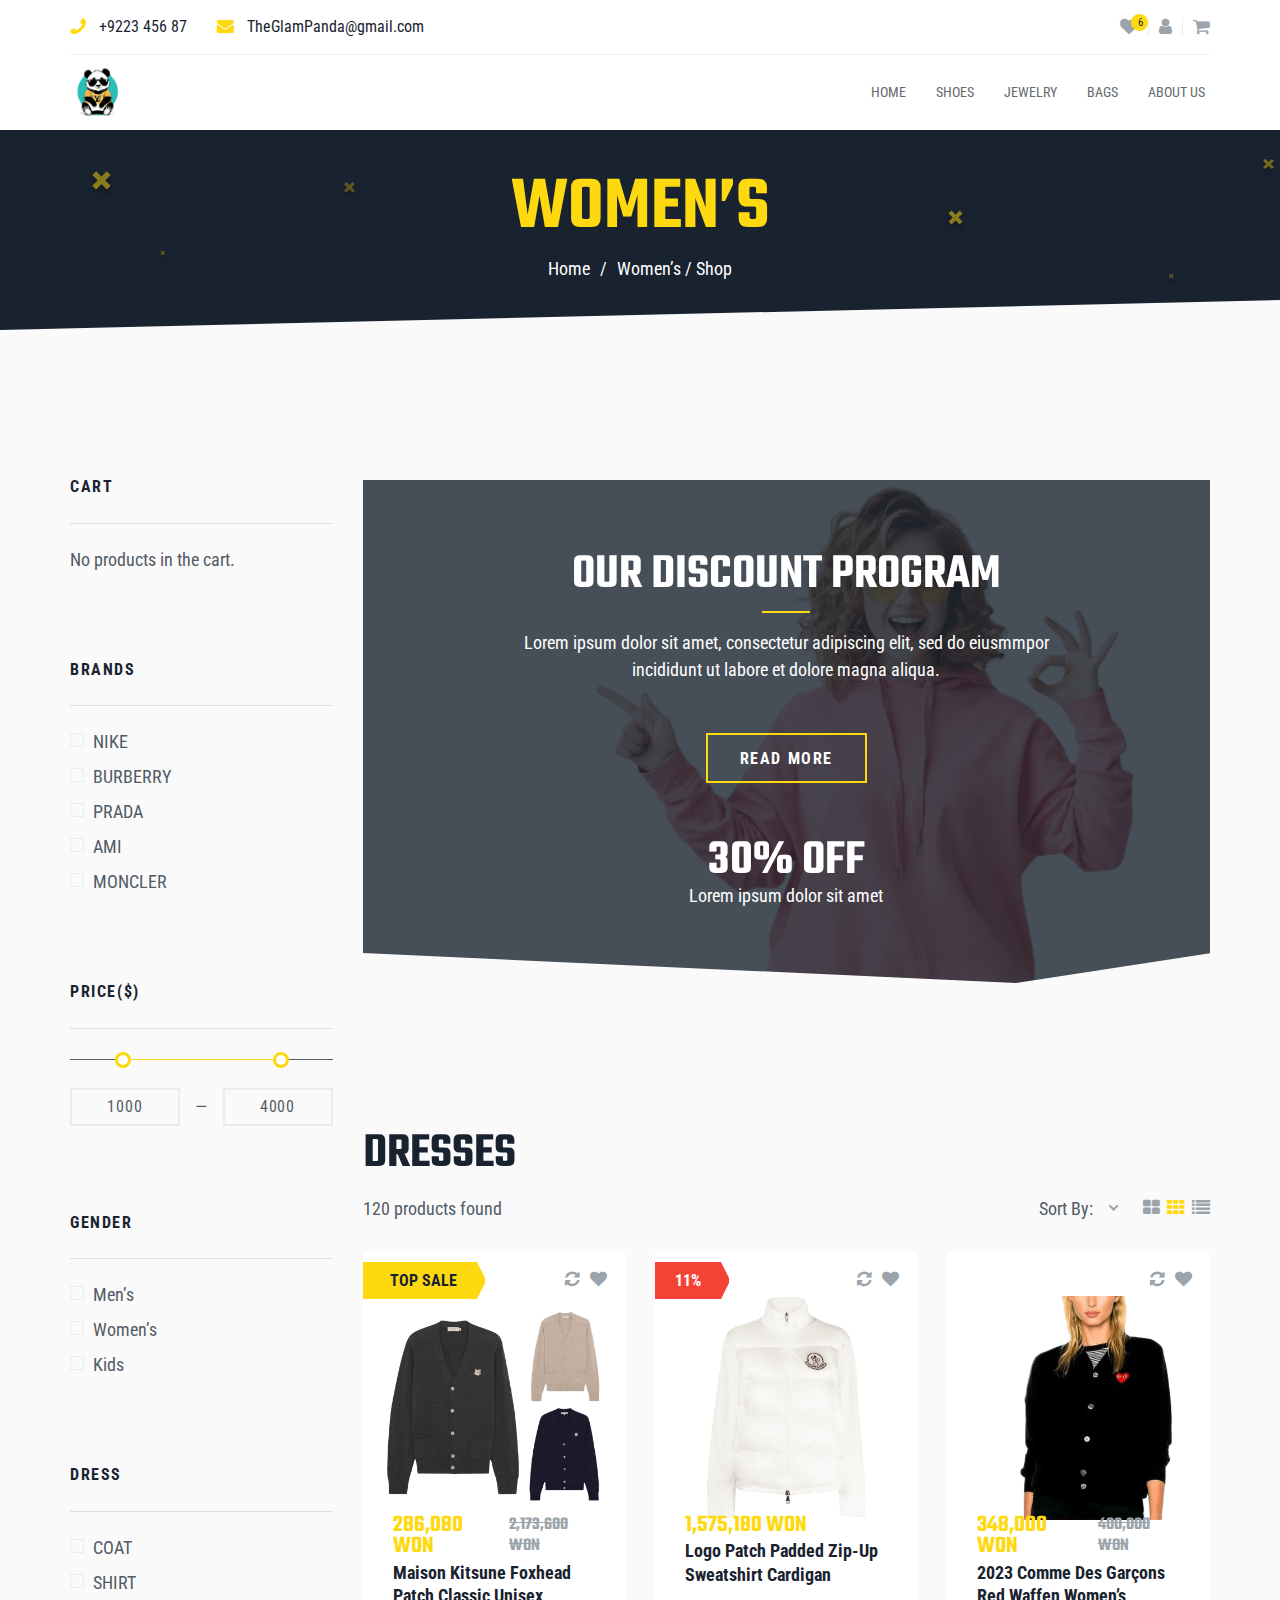
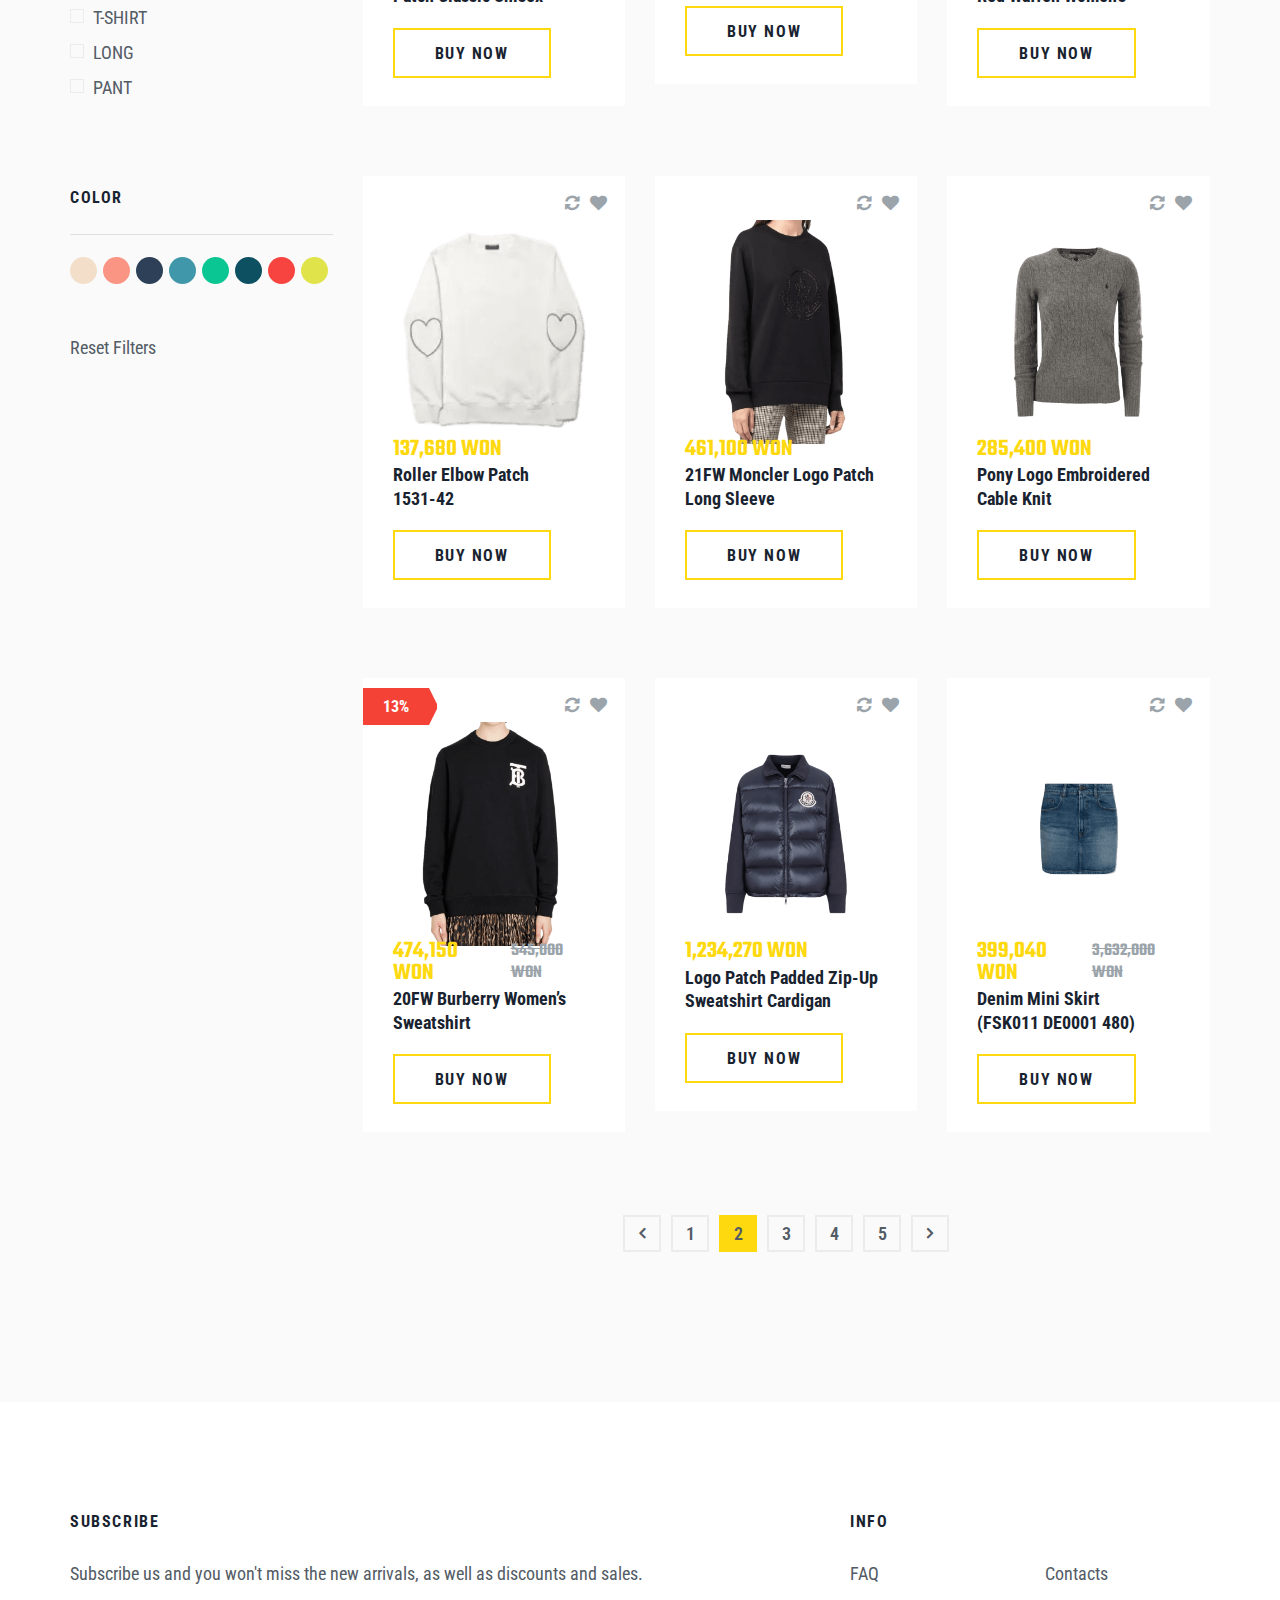
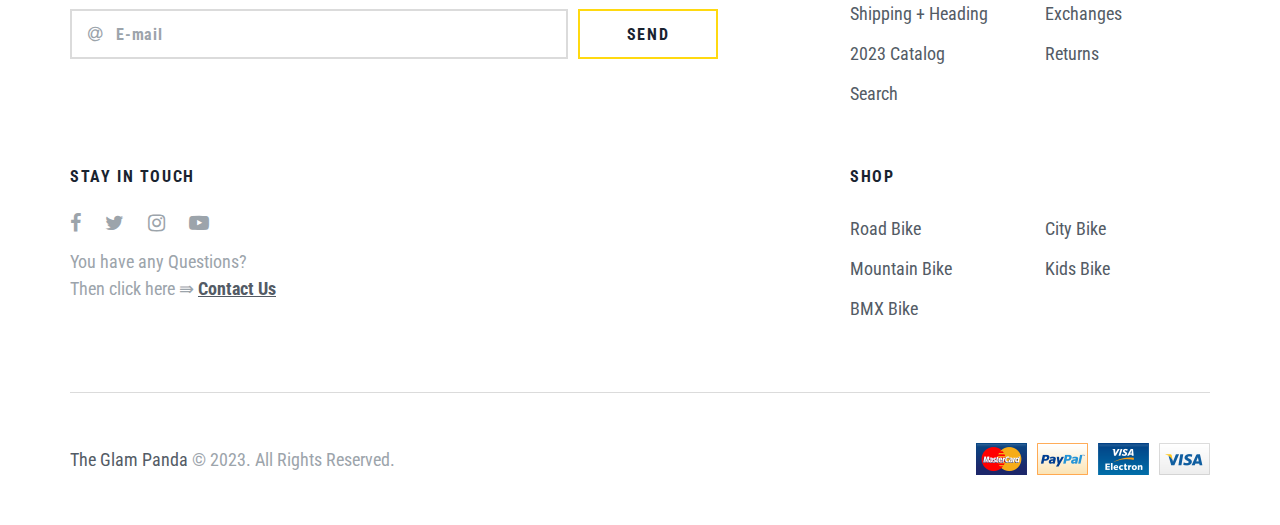
<file: woman_page_2.html>
<!DOCTYPE html>
<html lang="zxx">
<head>
	<meta charset="UTF-8">
	<title>The_Glam_Panda - Woman's/Shop</title>
	<!-- =================== META =================== -->
	<meta name="keywords" content="">
	<meta name="description" content="">
	<meta name="format-detection" content="telephone=no">
	<meta name="viewport" content="width=device-width, initial-scale=1, shrink-to-fit=no">
	<link rel="shortcut icon" href="assets/img/favicon.png">
	<!-- =================== STYLE =================== -->
	<link rel="stylesheet" href="assets/css/slick.min.css">
	<link rel="stylesheet" href="assets/css/bootstrap-grid.css">
	<link rel="stylesheet" href="assets/css/font-awesome.min.css">
	<link rel="stylesheet" href="assets/css/jquery-ui.css">
	<link rel="stylesheet" href="assets/css/nice-select.css">
	<link rel="stylesheet" href="assets/css/style.css">
</head>

<body id="home">
	<!--================ PRELOADER ================-->
	<div class="preloader-cover">
		<div class="preloader">
			<span></span>
			<span></span>
			<span></span>
			<span></span>
		</div>
	</div>
	<!--============== PRELOADER END ==============-->
		<!-- ================= HEADER ================= -->
        <header class="header">
            <a href="#" class="nav-btn">
                <span></span>
                <span></span>
                <span></span>
            </a>
            <div class="top-panel">
                <div class="container">
                    <div class="top-panel-cover">
                        <ul class="header-cont">
                            <li><a href="tel:+912345687"><i class="fa fa-phone"></i>+9223 456 87</a></li>
                            <li><a href="mailto:creto@gmail.com"><i class="fa fa-envelope" aria-hidden="true"></i>TheGlamPanda@gmail.com</a></li>
                        </ul>
                        <ul class="icon-right-list">
                            <li><a class="header-like" href="#"><i class="fa fa-heart" aria-hidden="true"></i><span>6</span></a></li>
                            <li><a class="header-user" href="#"><i class="fa fa-user" aria-hidden="true"></i></a></li>
                            <li><a class="header-cart" href="#"><i class="fa fa-shopping-cart" aria-hidden="true"></i></a></li>
                        </ul>
                    </div>
                </div>
            </div>
            <div class="header-menu">
                <div class="container">
                    <a href="index.html" class="logo"><img style="height: 55px;" src="assets/img/logo.png" alt="logo"></a>
                    <nav class="nav-menu">
                        <ul class="nav-list">
							<li><a href="index.html">Home</a></li>
                            <li><a href="shoes.html">Shoes</a></li>
                            <li><a href="jewelry.html">Jewelry</a></li>
                            <li><a href="bag.html">Bags</a></li>
                            <li><a href="about.html">About Us</a></li>
                        </ul>
                    </nav>
                </div>
            </div>
        </header>
        <!-- =============== HEADER END =============== -->
	
	<!-- ================ HEADER-TITLE ================ -->
	<section class="s-header-title">
		<div class="container">
			<h1>Women’s</h1>
			<ul class="breadcrambs">
				<li><a href="index.html">Home</a></li>
				<li>Women’s / Shop</li>
			</ul>
		</div>
	</section>
	<!-- ============== HEADER-TITLE END ============== -->

	<!--===================== SHOP =====================-->
	<section class="s-shop">
		<div class="container">
			<div class="shop-sidebar-btn btn"><span>filter</span></div>
			<div class="row">
				<div class="col-12 col-lg-3 shop-sidebar">
					<ul class="widgets wigets-shop">
						<li class="widget wiget-cart">
							<h5 class="title">Cart</h5>
							<p class="not-product">No products in the cart.</p>
						</li>
						<li class="widget wiget-shop-category">
							<h5 class="title">Brands</h5>
							<ul>
								<li><p><input type="checkbox"><span>NIKE</span></p></li>
								<li><p><input type="checkbox"><span>BURBERRY</span></p></li>
								<li><p><input type="checkbox"><span>PRADA</span></p></li>
								<li><p><input type="checkbox"><span>AMI</span></p></li>
								<li><p><input type="checkbox"><span>MONCLER</span></p></li>
							</ul>
						</li>
						<li class="widget wiget-price">
							<h5 class="title">price($)</h5>
							<div id="slider-range"></div>
							<div class="amount-cover">
								<input type="text" id="amount-min">
								<span>&mdash;</span>
								<input type="text" id="amount-max">
							</div>
						</li>
						<li class="widget wiget-gender">
							<h5 class="title">gender</h5>
							<ul>
								<li><p><input type="checkbox"><span>Men’s</span></p></li>
								<li><p><input type="checkbox"><span>Women’s</span></p></li>
								<li><p><input type="checkbox"><span>Kids</span></p></li>
							</ul>
						</li>
						<li class="widget wiget-brand">
							<h5 class="title">Dress</h5>
							<ul>
								<li><p><input type="checkbox"><span>COAT</span></p></li>
								<li><p><input type="checkbox"><span>SHIRT</span></p></li>
								<li><p><input type="checkbox"><span>T-SHIRT</span></p></li>
								<li><p><input type="checkbox"><span>LONG</span></p></li>
								<li><p><input type="checkbox"><span>PANT</span></p></li>
							</ul>
						</li>
						<li class="widget wiget-color">
							<h5 class="title">color</h5>
							<ul>
								<li style="background: #f3deca"></li>
								<li style="background: #fa9483"></li>
								<li style="background: #2d4057"></li>
								<li style="background: #4097aa"></li>
								<li style="background: #0ac693"></li>
								<li style="background: #0c5061"></li>
								<li style="background: #f74440"></li>
								<li style="background: #e0e44a"></li>
							</ul>
						</li>
					</ul>
					<a href="#" class="reset-filter-btn">Reset Filters</a>
				</div>
				<div class="col-12 col-lg-9 shop-cover">
					<div class="baner-shop">
						<span class="mask"></span>
						<img src="assets/img/woman-banner.png" alt="img">
						<div class="baner-item-content">
							<h2>our discount program</h2>
							<p>Lorem ipsum dolor sit amet, consectetur adipiscing elit, sed do eiusmmpor incididunt ut labore et dolore magna aliqua.</p>
							<a href="single-shop.html" class="btn"><span>read more</span></a>
							<div class="banner-sale-cover">
								<div class="banner-sale">30% off</div>
								<p>Lorem ipsum dolor sit amet</p>
							</div>
						</div>
					</div>
					<h2 class="title">Dresses</h2>
					<div class="shop-sort-cover">
						<div class="sort-left">120 products found</div>
						<div class="sort-right">
							<div class="sort-by">
								<span class="sort-name">sort by:</span>
								<select class="nice-select">
									<option selected="selected" disabled>best selling</option>
									<option>new product</option>
									<option>sale product</option>
								</select>
							</div>
							<ul class="sort-form">
								<li data-atr="large"><i class="fa fa-th-large" aria-hidden="true"></i></li>
								<li data-atr="block" class="active"><i class="fa fa-th" aria-hidden="true"></i></li>
								<li data-atr="list"><i class="fa fa-list" aria-hidden="true"></i></li>
							</ul>
						</div>
					</div>
					<div class="shop-product-cover">
						<div class="row product-cover block">
							<div class="col-12 col-sm-4 prod-item-col">
								<div class="product-item">
									<span class="top-sale">top sale</span>
									<ul class="product-icon-top">
										<li><a href="#"><i class="fa fa-refresh" aria-hidden="true"></i></a></li>
										<li><a href="#"><i class="fa fa-heart" aria-hidden="true"></i></a></li>
									</ul>
									<a href="single-shop-10-women.html" class="product-img"><img src="assets/img/16.png" alt="product"></a>
									<div class="product-item-wrap">
										<div class="product-item-cover">
											<div class="price-cover">
												<div class="new-price">286,080 Won</div>
												<div class="old-price">2,173,600 won</div>
											</div>
											<h6 class="prod-title"><a href="single-shop-10-women.html">Maison Kitsune Foxhead Patch Classic Unisex <br> Cardigan GU00542KT1036 3 Colors</a></h6>
											<a href="single-shop-10-women.html" class="btn"><span>buy now</span></a>
										</div>
										<div class="prod-info">
											<ul class="prod-list">
												<li>Brand Name: <span>MAISON KITSUNE</span></li>
                                                <li>delivery fee: <span>free</span></li>
                                                <li>Interest-free installment: <span>Up to 12 months</span></li>
                                                <li>Reserves: <span>Up to 2,800 won</span></li>
											</ul>
										</div>
									</div>
								</div>
							</div>
							<div class="col-12 col-sm-4 prod-item-col">
								<div class="product-item">
                                    <span class="sale">11%</span>	
									<ul class="product-icon-top">
										<li><a href="#"><i class="fa fa-refresh" aria-hidden="true"></i></a></li>
										<li><a href="#"><i class="fa fa-heart" aria-hidden="true"></i></a></li>
									</ul>
									<a href="single-shop-11-women.html" class="product-img"><img src="assets/img/17.png" alt="product"></a>
									<div class="product-item-wrap">
										<div class="product-item-cover">
											<div class="price-cover">
												<div class="new-price">1,575,180 Won</div>
											</div>
											<h6 class="prod-title"><a href="single-shop-11-women.html">Logo patch padded zip-up sweatshirt cardigan<br> T-Shirt Black White BFUTS005 BFUTS001</a></h6>
											<a href="single-shop-11-women.html" class="btn"><span>buy now</span></a>
										</div>
										<div class="prod-info">
											<ul class="prod-list">
                                                <li>Brand Name: <span>Moncler</span></li>
                                                <li>delivery: <span>Free</span></li>
                                                <li>Reserved: <span>Up to 15,600 won</span></li>
                                                <li>Interest-free: <span>Up to 12 months</span></li>
                                                <li>Color: <span>Free</span></li>
											</ul>
										</div>
									</div>
								</div>
							</div>
							<div class="col-12 col-sm-4 prod-item-col">
								<div class="product-item">
									<ul class="product-icon-top">
										<li><a href="#"><i class="fa fa-refresh" aria-hidden="true"></i></a></li>
										<li><a href="#"><i class="fa fa-heart" aria-hidden="true"></i></a></li>
									</ul>
									<a href="single-shop-12-women.html" class="product-img"><img src="assets/img/18.png" alt="product"></a>
									<div class="product-item-wrap">
										<div class="product-item-cover">
											<div class="price-cover">
												<div class="new-price">348,000 won</div>
												<div class="old-price">	400,000 won</div>
											</div>
											<h6 class="prod-title"><a href="single-shop-12-women.html">2023 Comme des Garçons <br> Red Waffen Women’s Cardigan</a></h6>
											<a href="single-shop-12-women.html" class="btn"><span>buy now</span></a>
										</div>
										<div class="prod-info">
											<ul class="prod-list">
                                                <li>Brand Name: <span>COMME DES GARCONS</span></li>
                                                <li>delivery: <span>Free</span></li>
                                                <li>Reserved: <span>Up to 3,400 won</span></li>
                                                <li>Interest-free: <span>Up to 12 months</span></li>
                                                <li>Color: <span>Black/White/Gray</span></li>
											</ul>
										</div>
									</div>
								</div>
							</div>
							<div class="col-12 col-sm-4 prod-item-col">
								<div class="product-item">
									<ul class="product-icon-top">
										<li><a href="#"><i class="fa fa-refresh" aria-hidden="true"></i></a></li>
										<li><a href="#"><i class="fa fa-heart" aria-hidden="true"></i></a></li>
									</ul>
									<a href="single-shop-13-women.html" class="product-img"><img src="assets/img/19.png" alt="product"></a>
									<div class="product-item-wrap">
										<div class="product-item-cover">
											<div class="price-cover">
												<div class="new-price">137,680 Won</div>
											</div>
											<h6 class="prod-title"><a href="single-shop-13-women.html">Roller Elbow Patch<br>1531-42</a></h6>
											<a href="single-shop-13-women.html" class="btn"><span>buy now</span></a>
										</div>
										<div class="prod-info">
											<ul class="prod-list">
												<li>Brand Name: <span>SAINT JAMES</span></li>
												<li>delivery: <span>Free</span></li>
												<li>Reserved: <span>Up to 1,200 won</span></li>
												<li>Interest-free: <span>Up to 12 months</span></li>
												<li>Color: <span>Free(ECUME/MARINE)</span></li>
											</ul>
										</div>
									</div>
								</div>
							</div>
							<div class="col-12 col-sm-4 prod-item-col">
								<div class="product-item">
									<ul class="product-icon-top">
										<li><a href="#"><i class="fa fa-refresh" aria-hidden="true"></i></a></li>
										<li><a href="#"><i class="fa fa-heart" aria-hidden="true"></i></a></li>
									</ul>
									<a href="single-shop-14-women.html" class="product-img"><img src="assets/img/20.png" alt="product"></a>
									<div class="product-item-wrap">
										<div class="product-item-cover">
											<div class="price-cover">
												<div class="new-price">461,100 Won</div>
											</div>
											<h6 class="prod-title"><a href="single-shop-14-women.html">21FW Moncler logo patch long sleeve <br> sweatshirt 8G00031 809LC</a></h6>
											<a href="single-shop-14-women.html" class="btn"><span>buy now</span></a>
										</div>
										<div class="prod-info">
											<ul class="prod-list">
												<li>Brand Name: <span>Moncler</span></li>
												<li>delivery: <span>Free</span></li>
												<li>Reserved: <span>Up to 4,600 won</span></li>
												<li>Interest-free: <span>Up to 12 months</span></li>
												<li>Color: <span>Black</span></li>
											</ul>
										</div>
									</div>
								</div>
							</div>
							<div class="col-12 col-sm-4 prod-item-col">
								<div class="product-item">
									<ul class="product-icon-top">
										<li><a href="#"><i class="fa fa-refresh" aria-hidden="true"></i></a></li>
										<li><a href="#"><i class="fa fa-heart" aria-hidden="true"></i></a></li>
									</ul>
									<a href="single-shop-15-women.html" class="product-img"><img src="assets/img/21.png" alt="product"></a>
									<div class="product-item-wrap">
										<div class="product-item-cover">
											<div class="price-cover">
												<div class="new-price">285,400 Won</div>
											</div>
											<h6 class="prod-title"><a href="single-shop-15-women.html">Pony logo embroidered cable knit <br> (211910421013) </a></h6>
											<a href="single-shop-15-women.html" class="btn"><span>buy now</span></a>
										</div>
										<div class="prod-info">
											<ul class="prod-list">
												<li>Brand Name: <span>POLO RALPH LAUREN</span></li>
												<li>delivery: <span>Free</span></li>
												<li>Reserved: <span>Up to 2,800 won</span></li>
												<li>Interest-free: <span>Up to 12 months</span></li>
												<li>Color: <span>Free</span></li>
											</ul>
										</div>
									</div>
								</div>
							</div>
							<div class="col-12 col-sm-4 prod-item-col">
								<div class="product-item">
									<span class="sale">13%</span>
									<ul class="product-icon-top">
										<li><a href="#"><i class="fa fa-refresh" aria-hidden="true"></i></a></li>
										<li><a href="#"><i class="fa fa-heart" aria-hidden="true"></i></a></li>
									</ul>
									<a href="single-shop-16-women.html" class="product-img"><img src="assets/img/22.png" alt="product"></a>
									<div class="product-item-wrap">
										<div class="product-item-cover">
											<div class="price-cover">
												<div class="new-price">474,150 Won</div>
												<div class="old-price">545,000 won</div>
											</div>
											<h6 class="prod-title"><a href="single-shop-16-women.html">20FW Burberry Women’s Sweatshirt <br> 8024346 A1189</a></h6>
											<a href="single-shop-16-women.html" class="btn"><span>buy now</span></a>
										</div>
										<div class="prod-info">
											<ul class="prod-list">
												<li>Brand Name: <span>Burberry</span></li>
												<li>delivery: <span>Free</span></li>
												<li>Reserved: <span>Up to 4,600 won</span></li>
												<li>Interest-free: <span>Up to 12 months</span></li>
												<li>Color: <span>Black</span></li>
											</ul>
										</div>
									</div>
								</div>
							</div>
							<div class="col-12 col-sm-4 prod-item-col">
								<div class="product-item">
									<ul class="product-icon-top">
										<li><a href="#"><i class="fa fa-refresh" aria-hidden="true"></i></a></li>
										<li><a href="#"><i class="fa fa-heart" aria-hidden="true"></i></a></li>
									</ul>
									<a href="single-shop-17-women.html" class="product-img"><img src="assets/img/23.png" alt="product"></a>
									<div class="product-item-wrap">
										<div class="product-item-cover">
											<div class="price-cover">
												<div class="new-price">1,234,270 won</div>
											</div>
											<h6 class="prod-title"><a href="single-shop-17-women.html">Logo patch padded zip-up sweatshirt cardigan </a></h6>
											<a href="single-shop-17-women.html" class="btn"><span>buy now</span></a>
										</div>
										<div class="prod-info">
											<ul class="prod-list">
												<li>Brand Name: <span>Moncler</span></li>
												<li>delivery: <span>Free</span></li>
												<li>Reserved: <span>Up to 12,200 won</span></li>
												<li>Interest-free: <span>Up to 12 months</span></li>
												<li>Color: <span>Black</span></li>
											</ul>
										</div>
									</div>
								</div>
							</div>
							<div class="col-12 col-sm-4 prod-item-col">
								<div class="product-item">
									<ul class="product-icon-top">
										<li><a href="#"><i class="fa fa-refresh" aria-hidden="true"></i></a></li>
										<li><a href="#"><i class="fa fa-heart" aria-hidden="true"></i></a></li>
									</ul>
									<a href="single-shop-18-women.html" class="product-img"><img src="assets/img/24.png" alt="product"></a>
									<div class="product-item-wrap">
										<div class="product-item-cover">
											<div class="price-cover">
												<div class="new-price">399,040 won</div>
												<div class="old-price">3,632,000 won</div>
											</div>
											<h6 class="prod-title"><a href="single-shop-18-women.html">Denim mini skirt <br> (FSK011 DE0001 480)</a></h6>
											<a href="single-shop-18-women.html" class="btn"><span>buy now</span></a>
										</div>
										<div class="prod-info">
											<ul class="prod-list">
												<li>Brand Name: <span>AMI</span></li>
												<li>delivery: <span>Free</span></li>
												<li>Reserved: <span>Up to 1,2000 won</span></li>
												<li>Interest-free: <span>Up to 12 months</span></li>
												<li>Color: <span>Blue</span></li>
											</ul>
										</div>
									</div>
								</div>
							</div>
						</div>
						<div class="pagination-cover">
							<ul class="pagination">
								<li class="pagination-item item-prev"><a href="woman's.html"><i class="fa fa-angle-left" aria-hidden="true"></i></a></li>
								<li class="pagination-item "><a href="woman's.html">1</a></li>
								<li class="pagination-item active"><a href="woman_page_2.html">2</a></li>
								<li class="pagination-item"><a href="woman_page_3.html">3</a></li>
								<li class="pagination-item"><a href="woman_page_4.html">4</a></li>
								<li class="pagination-item"><a href="woman_page_5.html">5</a></li>
								<li class="pagination-item item-next"><a href="woman_page_3.html"><i class="fa fa-angle-right" aria-hidden="true"></i></a></li>
							</ul>
						</div>
					</div>
				</div>
			</div>
		</div>
	</section>
	<!--=================== SHOP END ===================-->

	<!--==================== FOOTER ====================-->
	<footer>
		<div class="container">
			<div class="row footer-item-cover">
				<div class="footer-subscribe col-md-7 col-lg-8">
					<h6>subscribe</h6>
					<p>Subscribe us and you won't miss the new arrivals, as well as discounts and sales.</p>
					<form class="subscribe-form">
						<i class="fa fa-at" aria-hidden="true"></i>
						<input class="inp-form" type="email" name="subscribe" placeholder="E-mail">
						<button type="submit" class="btn btn-form"><span>send</span></button>
					</form>
				</div>
				<div class="footer-item col-md-5 col-lg-4">
					<h6>info</h6>
					<ul class="footer-list">
						<li><a href="shop.html">FAQ</a></li>
						<li><a href="shop.html">Contacts</a></li>
						<li><a href="shop.html">Shipping + Heading</a></li>
						<li><a href="shop.html">Exchanges</a></li>
						<li><a href="shop.html">2023 Catalog</a></li>
						<li><a href="shop.html">Returns</a></li>
						<li><a href="shop.html">Search</a></li>
					</ul>
				</div>
			</div>
			<div class="row footer-item-cover">
				<div class="footer-touch col-md-7 col-lg-8">
					<h6>stay in touch</h6>
					<ul class="footer-soc social-list">
						<li><a target="_blank" href="https://www.facebook.com/rovadex"><i class="fa fa-facebook" aria-hidden="true"></i></a></li>
						<li><a target="_blank" href="https://twitter.com/RovadexStudio"><i class="fa fa-twitter" aria-hidden="true"></i></a></li>
						<li><a target="_blank" href="https://www.instagram.com/rovadex"><i class="fa fa-instagram" aria-hidden="true"></i></a></li>
						<li><a target="_blank" href="https://www.youtube.com"><i class="fa fa-youtube-play" aria-hidden="true"></i></a></li>
					</ul>
					<div class="footer-autor">You have any Questions? <br>Then click here &#8667; <a href="contacts.html"><b>Contact Us</b></a></div>
				</div>
				<div class="footer-item col-md-5 col-lg-4">
					<h6>shop</h6>
					<ul class="footer-list">
						<li><a href="shop.html">Road Bike</a></li>
						<li><a href="shop.html">City Bike</a></li>
						<li><a href="shop.html">Mountain Bike</a></li>
						<li><a href="shop.html">Kids Bike</a></li>
						<li><a href="shop.html">BMX Bike</a></li>
					</ul>
				</div>
			</div>
			<div class="footer-bottom">
				<div class="footer-copyright"><a target="_blank" href="index.html">The Glam Panda</a> © 2023. All Rights Reserved.</div>
				<ul class="footer-pay">
					<li><a href="#"><img src="assets/img/footer-pay-1.png" alt="img"></a></li>
					<li><a href="#"><img src="assets/img/footer-pay-2.png" alt="img"></a></li>
					<li><a href="#"><img src="assets/img/footer-pay-3.png" alt="img"></a></li>
					<li><a href="#"><img src="assets/img/footer-pay-4.png" alt="img"></a></li>
				</ul>
			</div>
		</div>
	</footer>
	<!--================== FOOTER END ==================-->

	<!--===================== TO TOP =====================-->
	<a class="to-top" href="#home">
		<i class="fa fa-angle-double-up" aria-hidden="true"></i>
	</a>
	<!--=================== TO TOP END ===================-->
	<!--=================== SCRIPT	===================-->
	<script src="assets/js/jquery-2.2.4.min.js"></script>
	<script src="assets/js/slick.min.js"></script>
	<script src="assets/js/jquery-ui.js"></script>
	<script src="assets/js/jquery.nice-select.js"></script>
	<script src="assets/js/scripts.js"></script>
</body>
</html>
</file>
<file: assets/css/style.css>
@import url("https://fonts.googleapis.com/css?family=Teko:400,600,700&display=swap");@import url("https://fonts.googleapis.com/css?family=Roboto+Condensed:400,400i,700&display=swap");html,body,div,span,applet,object,iframe,h1,h2,h3,h4,h5,h6,p,blockquote,pre,a,abbr,acronym,address,big,cite,code,del,dfn,em,img,ins,kbd,q,s,samp,small,strike,strong,sub,sup,tt,var,b,u,i,center,dl,dt,dd,ol,ul,li,fieldset,form,label,legend,table,caption,tbody,tfoot,thead,tr,th,td,article,aside,canvas,details,embed,figure,figcaption,footer,header,hgroup,menu,nav,output,ruby,section,summary,time,mark,audio,video{margin:0;padding:0;border:0;font:inherit;font-size:100%;vertical-align:baseline}html{line-height:1}ol,ul{list-style:none}table{border-collapse:collapse;border-spacing:0}th,td{text-align:left;font-weight:normal;vertical-align:middle}a img{border:none}article,aside,details,figcaption,figure,footer,header,hgroup,main,menu,nav,section,summary{display:block}strong,b{font-weight:bold}html{-webkit-text-size-adjust:100%;-ms-text-size-adjust:100%}*{-webkit-box-sizing:border-box;box-sizing:border-box;outline:none !important;-webkit-tap-highlight-color:transparent}*:before,*:after{-webkit-box-sizing:border-box;box-sizing:border-box}*::-moz-selection{background:rgba(255,217,16,0.6);color:#192330}*::selection{background:rgba(255,217,16,0.6);color:#192330}html{-webkit-text-size-adjust:100%;-ms-text-size-adjust:100%}body{color:#535b65;line-height:1.5;font-size:18px;font-family:"Roboto Condensed",sans-serif;min-width:320px;background-color:#fafafa;overflow-x:hidden;position:relative}.hide{display:none}button,input[type="button"],input[type="submit"]{-webkit-appearance:button;cursor:pointer;font-family:"Roboto Condensed",sans-serif}button[disabled],html input[disabled]{cursor:default}button::-moz-focus-inner,input::-moz-focus-inner{padding:0;border:0}h1,h2,h3,h4,h5,h6{font-family:"Teko",sans-serif;color:#192330;font-weight:600;line-height:0.85em;letter-spacing:0;text-transform:uppercase}h1 a,h2 a,h3 a,h4 a,h5 a,h6 a{color:#192330}.home-dark h1,.home-dark h2,.home-dark h3,.home-dark h4,.home-dark h5,.home-dark h6{font-style:normal;color:#fff}.home-dark h1 a,.home-dark h2 a,.home-dark h3 a,.home-dark h4 a,.home-dark h5 a,.home-dark h6 a{color:#fff}.home-dark h1 a:hover,.home-dark h2 a:hover,.home-dark h3 a:hover,.home-dark h4 a:hover,.home-dark h5 a:hover,.home-dark h6 a:hover{color:#23c050}.home-dark .social-list li a:hover i{color:#23c050}h1 a:hover,h2 a:hover,h3 a:hover,h4 a:hover,h5 a:hover,h6 a:hover{color:#ffd910;text-decoration:none}h1{font-size:76px}h2{font-size:50px}h3{font-size:42px}h4{font-size:36px}h5{font-size:24px}h6{font-size:18px}a{text-decoration:none;color:#535b65;-webkit-transition:.35s ease;transition:.35s ease}a:hover{color:#ffd910}i{color:#9ca4ab;-webkit-transition:.35s ease;transition:.35s ease}@media (max-width: 1199px){h1{font-size:50px}h2{font-size:40px}h3{font-size:32px}h4{font-size:28px}h5{font-size:22px}h6{font-size:16px}body{font-size:16px}}@media (max-width: 767px){h1{font-size:40px}h2{font-size:30px}h3{font-size:26px}h4{font-size:22px}h5{font-size:20px}}body{overflow:hidden}body.page-loaded{overflow:auto;overflow-x:hidden}body.page-loaded .preloader-cover{-webkit-transition:0.8s cubic-bezier(0.65, 0.05, 0.36, 1) 0.3s;transition:0.8s cubic-bezier(0.65, 0.05, 0.36, 1) 0.3s;opacity:0;pointer-events:none}.home-dark .preloader-cover{background-color:#161616}.preloader-cover{z-index:9999999;position:fixed;top:0;left:0;width:100%;height:100%;background-color:#fff;opacity:1}@-webkit-keyframes loader{0%, 10%, 100%{width:80px;height:80px}65%{width:150px;height:150px}}@keyframes loader{0%, 10%, 100%{width:80px;height:80px}65%{width:150px;height:150px}}@-webkit-keyframes loaderBlock{0%, 30%{-webkit-transform:rotate(0);transform:rotate(0)}55%{background-color:#ffd910}100%{-webkit-transform:rotate(90deg);transform:rotate(90deg)}}@keyframes loaderBlock{0%, 30%{-webkit-transform:rotate(0);transform:rotate(0)}55%{background-color:#ffd910}100%{-webkit-transform:rotate(90deg);transform:rotate(90deg)}}@-webkit-keyframes loaderBlockInverse{0%, 20%{-webkit-transform:rotate(0);transform:rotate(0)}55%{background-color:#ffd910}100%{-webkit-transform:rotate(-90deg);transform:rotate(-90deg)}}@keyframes loaderBlockInverse{0%, 20%{-webkit-transform:rotate(0);transform:rotate(0)}55%{background-color:#ffd910}100%{-webkit-transform:rotate(-90deg);transform:rotate(-90deg)}}.preloader{position:absolute;top:50%;left:50%;width:80px;height:80px;-webkit-transform:translate(-50%, -50%) rotate(45deg) translate3d(0, 0, 0);transform:translate(-50%, -50%) rotate(45deg) translate3d(0, 0, 0);-webkit-animation:loader 1.2s infinite ease-in-out;animation:loader 1.2s infinite ease-in-out}.preloader span{position:absolute;display:block;width:40px;height:40px;background-color:#ffd910;-webkit-animation:loaderBlock 1.2s infinite ease-in-out both;animation:loaderBlock 1.2s infinite ease-in-out both}.preloader span:nth-child(1){top:0;left:0}.preloader span:nth-child(2){top:0;right:0;-webkit-animation:loaderBlockInverse 1.2s infinite ease-in-out both;animation:loaderBlockInverse 1.2s infinite ease-in-out both}.preloader span:nth-child(3){bottom:0;left:0;-webkit-animation:loaderBlockInverse 1.2s infinite ease-in-out both;animation:loaderBlockInverse 1.2s infinite ease-in-out both}.preloader span:nth-child(4){bottom:0;right:0}header{background:#fff;min-height:50px;position:relative;width:100%;z-index:10}.nav-menu{width:100% !important;position:absolute;left:-100%;top:100%;z-index:3;background:#fff;height:calc(100vh - 50px);-webkit-transition:.3s ease-in-out;transition:.3s ease-in-out;opacity:0;padding:30px 0}.nav-menu.active{left:0;opacity:1}@media (min-width: 768px){.nav-menu{margin-top:0;display:block !important;width:auto !important;position:relative;left:auto;top:auto;background-color:transparent;z-index:0;height:auto;opacity:1;padding:0}}.nav-list>li{position:relative}.nav-list>li>a{font-size:14px;text-decoration:none;padding:0 15px;line-height:29px;position:relative;font-weight:400;letter-spacing:0;position:relative;text-transform:uppercase;display:-webkit-box;display:-ms-flexbox;display:flex;-webkit-box-pack:justify;-ms-flex-pack:justify;justify-content:space-between;-webkit-box-align:center;-ms-flex-align:center;align-items:center;-webkit-transition:all 0.35s ease;transition:all 0.35s ease;color:#65696C;font-family:"Roboto Condensed",sans-serif}.nav-list>li>a:before{display:none}.nav-list>li>a i{margin-left:5px;font-size:12px}.nav-list>li:hover a,.nav-list>li.active a{color:#ffd910}.nav-list>li:hover a i,.nav-list>li.active a i{color:#ffd910}@media (min-width: 768px){.nav-list{display:-webkit-box;display:-ms-flexbox;display:flex;-webkit-box-align:center;-ms-flex-align:center;align-items:center;-webkit-box-pack:center;-ms-flex-pack:center;justify-content:center;overflow:visible;max-height:none}.nav-list>li{margin-left:17px}.nav-list>li:first-child{margin-left:0}.nav-list>li>a{padding:0 5px}.nav-list>li>a:before{content:'';position:absolute;display:block;top:-27px;left:50%;height:3px;width:0;-webkit-transform:translate(-50%, 0);transform:translate(-50%, 0);background-color:#ffd910;-webkit-transition:.35s ease;transition:.35s ease}.nav-list>li>a:hover:before{width:100%}}.nav-list li.dropdown ul{background-color:transparent;min-width:100%;display:none;padding-left:0 !important;padding-right:0 !important;-webkit-box-shadow:0px 0px 5px rgba(0,0,0,0.15);box-shadow:0px 0px 5px rgba(0,0,0,0.15)}.nav-list li.dropdown ul li{text-align:left}.nav-list li.dropdown ul li.active a{color:#ffd910;opacity:1}.nav-list li.dropdown ul li a{font-family:"Roboto Condensed",sans-serif;text-transform:capitalize;letter-spacing:0;text-decoration:none;padding:0px 15px;font-size:14px;color:#fff;opacity:.5;display:inline-block}.nav-list li.dropdown ul li a:hover{opacity:1}@media (min-width: 768px){.nav-list li.dropdown ul{-webkit-box-shadow:0px 0px 24px rgba(0,0,0,0.15);box-shadow:0px 0px 24px rgba(0,0,0,0.15);background-color:#535b65;padding:15px 0 !important;display:block !important;border-radius:0;left:0;position:absolute;top:100%;margin-top:26px;min-width:180px;-webkit-transition:all 0.3s ease-in;transition:all 0.3s ease-in;opacity:0;pointer-events:none;-webkit-transform:translateY(30px);transform:translateY(30px)}.nav-list li.active ul{pointer-events:auto;-webkit-transition-timing-function:ease-out;transition-timing-function:ease-out;opacity:1;-webkit-transform:translateY(0px);transform:translateY(0px)}.nav-list li.dropdown ul li{display:block}}.nav-btn{display:block;height:42px;position:absolute;right:0;top:0;width:60px;padding:6px 15px;display:block;z-index:4;overflow:hidden;text-align:right}@media (min-width: 768px){.nav-btn{display:none}}.nav-btn span{background-color:#192330;height:2px;width:100%;display:block;margin:6px 0;position:relative;-webkit-transition:all 0.4s ease, visibility 0.1s ease;transition:all 0.4s ease, visibility 0.1s ease}.nav-btn.active span{height:2px;-webkit-transform-origin:0;transform-origin:0}.nav-btn.active span:first-child{-webkit-transform:rotate(45deg);transform:rotate(45deg);top:-3px;right:-6px}.nav-btn.active span:last-child{-webkit-transform:rotate(-45deg);transform:rotate(-45deg);right:-6px;top:2px}.nav-btn.active span:nth-child(2){visibility:hidden}body.no-scroll{overflow:hidden}.logo{display:-webkit-box;display:-ms-flexbox;display:flex}.header-dark{position:absolute;top:0;left:0;width:100%;background-color:transparent}.header-dark .top-panel-cover{border-color:rgba(255,255,255,0.2)}.header-dark .top-panel-cover .icon-right-list li a:hover i{color:#23c050}.header-dark .top-panel-cover .icon-right-list .header-like span{background-color:#23c050;color:#fff}.header-dark .top-panel-left,.header-dark .top-panel-center,.header-dark .top-panel-right{width:33.33%;display:-webkit-box;display:-ms-flexbox;display:flex}.header-dark .top-panel-left .header-cont a{color:#9ca4ab}.header-dark .top-panel-left .header-cont a i{color:#23c050}.header-dark .top-panel-left .header-cont a:hover{color:#23c050}.header-dark .top-panel-center{-webkit-box-pack:center;-ms-flex-pack:center;justify-content:center}.header-dark .top-panel-center .logo img{display:block;max-height:38px}.header-dark .top-panel-right{-webkit-box-pack:end;-ms-flex-pack:end;justify-content:flex-end}.header-dark .nav-list>li>a{font-size:14px;color:#fff}.header-dark .nav-list>li>a i{color:#fff}.header-dark .nav-list>li>a:before{background-color:#23c050}.header-dark .nav-list li.dropdown ul li.active a{color:#23c050}.header-two-search{display:-webkit-box;display:-ms-flexbox;display:flex;-webkit-box-pack:end;-ms-flex-pack:end;justify-content:flex-end;position:relative}.header-two-search form.subscribe-form{-webkit-transition:.3s ease;transition:.3s ease;opacity:0;z-index:-1;min-width:0;width:0;position:absolute;top:100%;right:0;margin-top:17px;overflow:hidden;pointer-events:none}.header-two-search form.subscribe-form .inp-form{border-color:rgba(255,255,255,0.4);color:#fff}.header-two-search form.subscribe-form .inp-form:hover,.header-two-search form.subscribe-form .inp-form:focus{border-color:#23c050}.header-two-search form.subscribe-form .btn-form{color:#23c050}.header-two-search form.subscribe-form .btn-form:hover{color:#f57212}.header-two-search.active form.subscribe-form{width:470px;min-width:470px;opacity:1;z-index:2;pointer-events:auto}.header-two-search .header-search-icon{padding:5px 0;width:44px;text-align:right;cursor:pointer;-webkit-transition:.3s ease;transition:.3s ease;color:#23c050;font-size:20px}.header-two-search .header-search-icon:hover{opacity:.6}.top-panel{margin-bottom:0}.top-panel-cover{padding:15px 0;border-bottom:1px solid #ebedec;display:-webkit-box;display:-ms-flexbox;display:flex;-webkit-box-pack:justify;-ms-flex-pack:justify;justify-content:space-between;-webkit-box-align:center;-ms-flex-align:center;align-items:center}.top-panel-cover .icon-right-list{display:-webkit-box;display:-ms-flexbox;display:flex;-webkit-box-align:center;-ms-flex-align:center;align-items:center;margin-right:-10px}.top-panel-cover .icon-right-list li:first-child a{border-left:none}.top-panel-cover .icon-right-list li a{display:block;position:relative;padding:0 10px;border-left:1px solid #ebedec;line-height:17px}.top-panel-cover .icon-right-list li a:hover i{color:#ffd910}.top-panel-cover .icon-right-list .header-like{position:relative}.top-panel-cover .icon-right-list .header-like span{position:absolute;top:-4px;right:0;text-align:center;line-height:17px;width:17px;font-size:11px;padding-left:1px;font-weight:400;text-shadow:0px 0px 24px rgba(0,0,0,0.15);color:#192330;border-radius:50%;background-color:#ffd910}.header-cont{display:-webkit-box;display:-ms-flexbox;display:flex;-webkit-box-align:center;-ms-flex-align:center;align-items:center;font-size:16px}.header-cont li{margin-right:42px}.header-cont li:last-child{margin-right:0}.header-cont li a{color:#192330}.header-cont li a i{color:#ffd910}.header-cont li a:hover{color:#ffd910}.header-cont i{margin-right:13px;font-size:17px}.header-cont i.fa-phone{font-size:20px;-webkit-transform:rotateY(180deg);transform:rotateY(180deg);position:relative;top:2px}.header-menu{padding:18px 0}.header-menu .container{width:100%;display:-webkit-box;display:-ms-flexbox;display:flex;-webkit-box-align:center;-ms-flex-align:center;align-items:center;-webkit-box-pack:justify;-ms-flex-pack:justify;justify-content:space-between}.s-header-title{background-color:#192330;min-height:200px;padding:30px 0 45px;display:-webkit-box;display:-ms-flexbox;display:flex;-webkit-box-align:center;-ms-flex-align:center;align-items:center;text-align:center;position:relative;overflow:hidden}.s-header-title:before{content:'';position:absolute;top:0;left:0;width:100%;height:100%;z-index:1;background-position:center;background-size:cover;background-repeat:no-repeat;background-image:url(../img/bg-effect-header.svg)}.s-header-title:after{content:'';position:absolute;bottom:0;left:0;width:100%;height:30px;background-color:#fafafa;z-index:3;-webkit-clip-path:polygon(100% 0, 0 100%, 100% 100%);clip-path:polygon(100% 0, 0 100%, 100% 100%)}.s-header-title .container{position:relative;z-index:2}.s-header-title h1{color:#ffd910;line-height:1.2em}.breadcrambs{display:-webkit-box;display:-ms-flexbox;display:flex;-webkit-box-align:center;-ms-flex-align:center;align-items:center;-webkit-box-pack:center;-ms-flex-pack:center;justify-content:center;white-space:nowrap;overflow:hidden;color:#fff}.breadcrambs li{margin-right:10px}.breadcrambs li:after{content:'/';margin-left:10px}.breadcrambs li:last-child{margin-right:0}.breadcrambs li:last-child:after{display:none}.breadcrambs li a{color:#fff}.breadcrambs li a:hover{color:#ffd910}@media (max-width: 1280px){.header-menu{padding:10px 0}.nav-list>li{margin-left:20px}.nav-list>li>a:before{top:-20px}.header-cont li{margin-right:30px}.nav-list li.dropdown ul{margin-top:18px}}@media (max-width: 1199px){.nav-list>li{margin-left:10px}.nav-list>li>a{font-size:14px}.nav-list>li>a i{margin-bottom:0}}@media (max-width: 991px){.nav-list>li{margin-left:10px}.nav-list>li>a{font-size:14px}.logo img{max-width:150px}.header-cont i{margin-right:8px}.top-panel-cover{padding:12px 0}.nav-list li.dropdown ul{min-width:150px}}@media (max-width: 767px){.nav-menu{overflow-y:auto}.header-cont{display:none}.nav-list{padding-bottom:30px}.nav-list>li{margin-left:0}.nav-list>li:last-child>a{margin-bottom:0}.nav-list>li>a{font-size:18px;line-height:32px;margin-bottom:5px}.nav-list>li>a i{font-size:16px;margin-bottom:6px}.nav-list li.dropdown ul{width:100% !important;padding:10px 0;margin-top:0;margin-bottom:8px}.nav-list li.dropdown ul li{text-align:left}.header-menu .container{-webkit-box-pack:center;-ms-flex-pack:center;justify-content:center}.page-error .name{font-size:80px}.header-dark .top-panel-left{display:none}.top-panel-cover{-webkit-box-orient:horizontal;-webkit-box-direction:reverse;-ms-flex-direction:row-reverse;flex-direction:row-reverse;-webkit-box-pack:end;-ms-flex-pack:end;justify-content:flex-end}.header-dark .top-panel-right{-webkit-box-pack:start;-ms-flex-pack:start;justify-content:flex-start}.header-dark .nav-menu{top:0;background:#161616;height:100vh;padding:50px 0}.header-dark .nav-btn{top:7px}.header-dark .nav-btn span{background-color:#fff}.header-dark .header-menu .container{-webkit-box-pack:end;-ms-flex-pack:end;justify-content:flex-end}.header-dark .header-menu{padding:0}.header-two-search form.subscribe-form{margin-top:5px}.nav-list li.dropdown ul li a{color:#65696C;opacity:1;padding-left:25px}.nav-list li.dropdown ul li a:hover{color:#ffd910}}@media (max-width: 575px){.header-dark .logo img{max-width:78px}.header-dark .top-panel-cover .icon-right-list li a{padding:0 7px}.header-dark .nav-btn{top:4px}}input::-webkit-input-placeholder{color:#9ca4ab}input:-ms-input-placeholder{color:#9ca4ab}input::-ms-input-placeholder{color:#9ca4ab}input::placeholder{color:#9ca4ab}textarea::-webkit-input-placeholder{color:#9ca4ab}textarea:-ms-input-placeholder{color:#9ca4ab}textarea::-ms-input-placeholder{color:#9ca4ab}textarea::placeholder{color:#9ca4ab}input[type="text"],input[type="tel"],input[type="email"],input[type="search"],textarea{display:block;width:100%;height:50px;padding:10px 10px 10px 42px;font-family:"Roboto Condensed",sans-serif;font-size:16px;line-height:18px;color:#65696C;background-color:transparent;font-weight:400;-webkit-transition:.35s ease;transition:.35s ease;border-radius:0;letter-spacing:0.05em}input[type="search"],input[type="text"],input[type="tel"],input[type="email"],input[type="search"],textarea{border:2px solid #ebedec}textarea{resize:none;height:184px;padding-top:16px}input[type="search"]:hover,input[type="search"]:focus,input[type="text"]:hover,input[type="text"]:focus,input[type="tel"]:hover,input[type="tel"]:focus,input[type="email"]:hover,input[type="email"]:focus,input[type="search"]:hover,input[type="search"]:focus,textarea:hover,textarea:focus{border-color:#ffd910;-webkit-box-shadow:0px 0px 14px rgba(0,0,0,0.1);box-shadow:0px 0px 14px rgba(0,0,0,0.1)}button,button.btn{padding:0px 30px;height:50px}.home-dark .search-form .inp-form,.home-dark .subscribe-form .inp-form{border-color:rgba(255,255,255,0.4)}.home-dark .search-form .inp-form:hover,.home-dark .search-form .inp-form:focus,.home-dark .subscribe-form .inp-form:hover,.home-dark .subscribe-form .inp-form:focus{border-color:#23c050}.nice-select{border-radius:0;color:#65696C;max-width:100%}.nice-select .current{font-size:18px;display:block;max-width:100%;overflow:hidden;white-space:nowrap;font-weight:700}.nice-select:hover{border-color:#ffd910}.nice-select .list{border-radius:0}.nice-select:active,.nice-select.open,.nice-select:focus{border-color:#ffd910}.nice-select .option.disabled{color:#535b65}.form-cover{display:-webkit-box;display:-ms-flexbox;display:flex;-ms-flex-wrap:wrap;flex-wrap:wrap;-webkit-box-pack:justify;-ms-flex-pack:justify;justify-content:space-between}.form-cover li{margin-bottom:30px;position:relative}.form-cover li:before{pointer-events:none}.inp-name,.inp-phone,.inp-email{width:calc(33.33% - 20px)}.inp-text:before,.inp-name:before,.inp-phone:before,.inp-email:before{content:'';position:absolute;font-family:'FontAwesome';font-style:normal;font-weight:normal;font-size:18px;line-height:18px;color:#9ca4ab;top:16px;left:16px}.inp-name:before{content:'\f007'}.inp-phone:before{content:'\f095'}.inp-email:before{content:'\f1fa'}.inp-text:before{content:'\f27b';top:16px}.inp-text{width:100%}.checkbox-wrap{text-align:center;margin-bottom:50px}.checkbox-cover{position:relative;display:inline-block}.checkbox-cover p{position:relative;padding-left:38px;color:#9ca4ab}.checkbox-cover p:before{content:'';display:inline-block;border:2px solid #ebedec;width:26px;height:26px;line-height:22px;font-family:FontAwesome;font-size:14px;position:absolute;top:0;left:0;text-align:center;color:#192330;border-radius:0}.checkbox-cover input{position:absolute;top:0;left:0;width:100%;height:100%;z-index:1;opacity:0;margin:0}.checkbox-cover input:checked+p:before{content:'\f00c'}.btn-form-cover{text-align:center}#success_page{color:#192330}#success_page h3{color:#ffd910}#message{position:absolute;left:0;width:100%;top:100%;text-align:center;color:#ffd910;margin:30px 0}#message .error_message{color:#f23849}.search-form,.subscribe-form{position:relative;max-width:100%;display:-webkit-box;display:-ms-flexbox;display:flex;-webkit-box-align:center;-ms-flex-align:center;align-items:center}.search-form i,.subscribe-form i{position:absolute;top:48%;-webkit-transform:translateY(-50%);transform:translateY(-50%);left:18px;z-index:2;font-size:17px;pointer-events:none;color:#9ca4ab}.search-form .inp-form,.subscribe-form .inp-form{background-color:transparent;border-radius:0;display:block;border:2px solid #dbdbdb;-webkit-transition:.35s ease;transition:.35s ease;color:#9ca4ab;font-size:16px;width:100%;max-width:323px;padding:0 20px 0 44px;font-weight:700}.search-form .inp-form:hover,.subscribe-form .inp-form:hover{border-color:#ffd910}.search-form .inp-form:focus,.subscribe-form .inp-form:focus{color:#535b65;border-color:#ffd910}.search-form input.inp-form::-webkit-input-placeholder,.subscribe-form input.inp-form::-webkit-input-placeholder{color:#9ca4ab}.search-form input.inp-form:-ms-input-placeholder,.subscribe-form input.inp-form:-ms-input-placeholder{color:#9ca4ab}.search-form input.inp-form::-ms-input-placeholder,.subscribe-form input.inp-form::-ms-input-placeholder{color:#9ca4ab}.search-form input.inp-form::placeholder,.subscribe-form input.inp-form::placeholder{color:#9ca4ab}.search-form .btn-form,.subscribe-form .btn-form{margin-left:10px}.header-two-search form.subscribe-form i{color:#fff}.header-two-search form.subscribe-form .inp-form::-webkit-input-placeholder{color:#fff}.header-two-search form.subscribe-form .inp-form:-ms-input-placeholder{color:#fff}.header-two-search form.subscribe-form .inp-form::-ms-input-placeholder{color:#fff}.header-two-search form.subscribe-form .inp-form::placeholder{color:#fff}@media (max-width: 1199px){.nice-select .current,.search-form .inp-form,.subscribe-form .inp-form,input[type="text"],input[type="tel"],input[type="email"],input[type="search"],textarea{font-size:14px}.search-form i,.subscribe-form i{left:15px}.search-form .inp-form,.subscribe-form .inp-form{padding-left:38px}}@media (max-width: 767px){.inp-name,.inp-phone,.inp-email{width:100%}.form-cover li{margin-bottom:20px}#message{margin:20px 0;padding:0 15px}.checkbox-wrap{margin-bottom:40px}}@media (max-width: 575px){.search-form .btn-form,.subscribe-form .btn-form{padding:0px 15px;min-width:100px}.checkbox-cover{max-width:280px;margin:0 auto;font-size:14px}}footer{padding-top:108px;background-color:#fff}footer.footer-dark{background-color:#161616}footer.footer-dark .footer-bottom{border-color:rgba(255,255,255,0.2)}footer h6{margin-bottom:26px;font-size:16px;line-height:150%;letter-spacing:0.1em;text-transform:uppercase;font-weight:700;font-family:"Roboto Condensed",sans-serif}footer .social-list{margin:-7px 0 10px}.footer-item-cover:first-child{margin-bottom:58px}.footer-subscribe .subscribe-form{margin-top:22px;max-width:648px}.footer-subscribe .subscribe-form .inp-form{max-width:498px}.social-list{display:-webkit-box;display:-ms-flexbox;display:flex;-webkit-box-align:center;-ms-flex-align:center;align-items:center;font-size:20px}.social-list li{margin-right:24px}.social-list li:last-child{margin-right:0}.social-list li a{display:block;text-align:center}.social-list li a:hover i{color:#ffd910}.footer-list{display:-webkit-box;display:-ms-flexbox;display:flex;-ms-flex-wrap:wrap;flex-wrap:wrap;-webkit-box-pack:justify;-ms-flex-pack:justify;justify-content:space-between}.footer-list li{width:calc(50% - 15px);margin-bottom:13px}.footer-list li:last-child{margin-bottom:0}.footer-bottom{padding:50px 0;margin-top:70px;color:#9ca4ab;border-top:1px solid #dbdbdb;display:-webkit-box;display:-ms-flexbox;display:flex;-webkit-box-pack:justify;-ms-flex-pack:justify;justify-content:space-between;-webkit-box-align:center;-ms-flex-align:center;align-items:center}.footer-autor{color:#9ca4ab}.footer-autor a{text-decoration:underline}.footer-autor a:hover{text-decoration:none}.footer-pay{display:-webkit-box;display:-ms-flexbox;display:flex;-webkit-box-align:center;-ms-flex-align:center;align-items:center}.footer-pay li{margin-right:10px}.footer-pay li:last-child{margin-right:0}.footer-pay li img{display:block}.footer-pay li a{display:block}@media (max-width: 1199px){footer{padding-top:90px}footer h6{margin-bottom:16px}.footer-subscribe .subscribe-form .inp-form{max-width:380px}.footer-bottom{padding:40px 0}.footer-list li{width:calc(50% - 10px);margin-bottom:8px}}@media (max-width: 767px){.footer-item-cover:first-child,.footer-touch,.footer-subscribe{margin-bottom:40px}.footer-bottom{padding:30px 0}}@media (max-width: 575px){.footer-bottom{-webkit-box-orient:vertical;-webkit-box-direction:normal;-ms-flex-direction:column;flex-direction:column;-webkit-box-pack:center;-ms-flex-pack:center;justify-content:center;-webkit-box-align:start;-ms-flex-align:start;align-items:flex-start}.footer-pay{margin-top:22px}}.btn{text-transform:uppercase;text-decoration:none;text-align:center;display:inline-block;background-color:transparent;padding:12px 32px 10px;font-weight:700;-webkit-transition:.35s ease;transition:.35s ease;color:#192330;min-width:140px;border:2px solid #ffd910;-webkit-box-sizing:border-box;box-sizing:border-box;border-radius:0;font-size:16px;letter-spacing:0.1em;font-family:"Roboto Condensed",sans-serif;overflow:hidden;position:relative}.btn span{position:relative;z-index:1}.btn:before{content:'';position:absolute;width:0;height:100%;top:0;left:50%;-webkit-transition:.35s ease;transition:.35s ease;background-color:#ffd910;-webkit-transform:translate(-50%, 0) skew(25deg);transform:translate(-50%, 0) skew(25deg)}.btn:hover:before{width:150%}.btn.btn-yellow{color:#192330}.btn.btn-yellow:before{width:150%}.btn.btn-yellow:hover:before{width:0}.btn:hover{color:#192330}.mask{background-color:#192330;position:absolute;top:0;left:0;opacity:0.8;width:100%;z-index:1;height:100%;pointer-events:none}.btn.btn-green{-webkit-box-shadow:0px 0px 20px rgba(35,192,80,0.5);box-shadow:0px 0px 20px rgba(35,192,80,0.5);border-color:#23c050;background-color:transparent}.btn.btn-green span{color:#fff}.btn.btn-green:before{width:150%;background-color:#23c050}.btn.btn-green:hover{-webkit-box-shadow:0px 0px 10px rgba(35,192,80,0.5);box-shadow:0px 0px 10px rgba(35,192,80,0.5);background-color:transparent}.btn.btn-green:hover:before{width:0}.tabs-content{position:relative}.tab{position:absolute;top:0;left:0;z-index:0;pointer-events:none;-webkit-transition:all 0.4s ease-in-out;transition:all 0.4s ease-in-out;opacity:0;-webkit-transform:translateY(50px);transform:translateY(50px);width:100%}.tab.visible-content{pointer-events:auto;z-index:15;-webkit-transition-timing-function:ease-in-out;transition-timing-function:ease-in-out;-webkit-transition-delay:0.3s;transition-delay:0.3s;opacity:1;-webkit-transform:translateY(0px);transform:translateY(0px)}.to-top{position:fixed;bottom:15px;border-radius:0;right:15px;opacity:0;pointer-events:none;z-index:22;-webkit-transition:.3s ease-in-out;transition:.3s ease-in-out;width:50px;height:50px;display:-webkit-box;display:-ms-flexbox;display:flex;-webkit-box-align:center;-ms-flex-align:center;align-items:center;-webkit-box-pack:center;-ms-flex-pack:center;justify-content:center;text-align:center;background-color:#192330;-webkit-box-shadow:0 0 10px rgba(0,0,0,0.1);box-shadow:0 0 10px rgba(0,0,0,0.1);font-size:25px;border:1px solid #192330}.to-top:hover{border-color:#ffd910;-webkit-box-shadow:none;box-shadow:none;background-color:#ffd910}.to-top:hover i{color:#192330}.to-top i{-webkit-transition:.3s ease-in-out;transition:.3s ease-in-out;color:#fff}.to-top.active{opacity:1;pointer-events:auto}.s-main-slider{position:relative;background-color:#fff;overflow:hidden}.s-main-slider:before{content:'';position:absolute;bottom:0;left:0;width:100%;height:47px;-webkit-clip-path:polygon(0 100%, 75% 0, 100% 100%);clip-path:polygon(0 100%, 75% 0, 100% 100%);background-color:#fafafa;z-index:2}.main-soc-list{display:-webkit-box;display:-ms-flexbox;display:flex;-webkit-box-align:center;-ms-flex-align:center;align-items:center;position:absolute;top:41%;right:78px;-webkit-transform:translateY(-50%);transform:translateY(-50%);z-index:4;-webkit-writing-mode:tb-rl;-ms-writing-mode:tb-rl;writing-mode:tb-rl}.main-soc-list li{margin-bottom:30px}.main-soc-list li:last-child{margin-bottom:0}.main-soc-list li a{color:rgba(0,0,0,0.5);text-transform:uppercase;padding:5px 0;display:block;position:relative}.main-soc-list li a:before{content:'';position:absolute;top:50%;left:-5px;height:0;width:3px;-webkit-transform:translateY(-50%);transform:translateY(-50%);-webkit-transition:.35s ease;transition:.35s ease;background-color:#ffd910;z-index:-1}.main-soc-list li a:hover{color:#ffd910}.main-soc-list li a:hover:before{height:100%}.main-slider .main-slide{text-align:center;position:relative}.main-slider .main-slide .main-slide-bg{position:absolute;background-position:bottom center;background-repeat:no-repeat;background-size:100% auto;bottom:0;left:50%;-webkit-transform:translateX(-50%);transform:translateX(-50%);width:70%;opacity:0;height:100%;-webkit-transition:.3s ease-in;transition:.3s ease-in}.main-slider .main-slide .container{min-height:828px;width:100%;display:-webkit-box;display:-ms-flexbox;display:flex;-webkit-box-orient:vertical;-webkit-box-direction:normal;-ms-flex-direction:column;flex-direction:column;-webkit-box-pack:justify;-ms-flex-pack:justify;justify-content:space-between;position:relative;-webkit-box-align:stretch;-ms-flex-align:stretch;align-items:stretch;z-index:2}.main-slider .main-slide .main-slide-info{padding:102px 0 10px}.main-slider .main-slide .main-slide-info .title{font-size:90px;line-height:0.85em;margin-bottom:21px;text-align:center;-webkit-transform:translateY(70px);transform:translateY(70px);opacity:0;-webkit-transition:.2s ease-in .2s;transition:.2s ease-in .2s;text-align:center}.main-slider .main-slide .main-slide-info p{max-width:470px;margin:0 auto 34px;-webkit-transform:translateY(70px);transform:translateY(70px);opacity:0;-webkit-transition:.2s ease-in .1s;transition:.2s ease-in .1s}.main-slider .main-slide .main-slide-info .btn{-webkit-transform:translateY(70px);transform:translateY(70px);opacity:0;-webkit-transition:.2s ease-in;transition:.2s ease-in}.main-slider .main-slide .slide-img-cover{position:relative;max-height:478px;height:478px;display:-webkit-box;display:-ms-flexbox;display:flex;-webkit-box-align:end;-ms-flex-align:end;align-items:flex-end;-webkit-box-pack:center;-ms-flex-pack:center;justify-content:center}.main-slider .main-slide .slide-img-cover .slide-img{display:block;margin:0 auto;max-width:100%;max-height:100%;opacity:0}.main-slider .main-slide .slide-img-cover .lable-bike{position:absolute;top:0;right:92px;display:-webkit-box;display:-ms-flexbox;display:flex;background-color:#fff;z-index:2;min-width:270px;-webkit-box-shadow:0px 0px 30px rgba(25,35,48,0.08);box-shadow:0px 0px 30px rgba(25,35,48,0.08);opacity:0}.main-slider .main-slide .slide-img-cover .lable-bike:before{content:'';position:absolute;border:45px solid transparent;border-left:20px solid #fff;top:0;left:100%;height:100%}.main-slider .main-slide .slide-img-cover .lable-bike .lable-bike-img{width:89px;height:100%}.main-slider .main-slide .slide-img-cover .lable-bike .lable-bike-img img{width:100%;height:100%;display:block;-o-object-fit:cover;object-fit:cover}.main-slider .main-slide .slide-img-cover .lable-bike .lable-bike-item{text-align:left;display:-webkit-box;display:-ms-flexbox;display:flex;-webkit-box-orient:vertical;-webkit-box-direction:normal;-ms-flex-direction:column;flex-direction:column;-webkit-box-pack:center;-ms-flex-pack:center;justify-content:center;padding:0 20px 0 30px;min-width:190px}.main-slider .main-slide .slide-img-cover .lable-bike .lable-bike-item .model{font-weight:700;font-size:18px;text-transform:uppercase;color:#192330}.main-slider .main-slide .slide-img-cover .lable-bike .lable-bike-item .price{font-family:"Teko",sans-serif;color:#ffd910;font-weight:600;font-size:36px;line-height:1;text-transform:uppercase}.main-slide-navigation{position:absolute;top:41%;-webkit-transform:translateY(-50%);transform:translateY(-50%);left:68px;z-index:4}.main-slide-navigation .slick-dots li{text-align:center;position:relative}.main-slide-navigation .slick-dots li:before{content:'';position:absolute;top:50%;left:100%;width:0;height:2px;background-color:transparent;-webkit-transform:translateY(-50%);transform:translateY(-50%);-webkit-transition:.35s ease .25s;transition:.35s ease .25s;background-color:#ffd910}.main-slide-navigation .slick-dots li.slick-active:before{width:30px;margin-left:5px}.main-slide-navigation .slick-dots li.slick-active button{color:#192330;-webkit-transform:scale(1.7);transform:scale(1.7);font-weight:700}.main-slide-navigation .slick-dots li.slick-active-next button,.main-slide-navigation .slick-dots li.slick-active-prev button{-webkit-transform:scale(1.35);transform:scale(1.35)}.main-slide-navigation .slick-dots li button{font-size:20px;padding:15px 10px;-webkit-transition:.35s ease;transition:.35s ease;height:auto;color:rgba(0,0,0,0.2);margin:0;border:none;background-color:transparent;font-family:"Roboto Condensed",sans-serif}.main-slide-navigation .slick-dots li button:hover{color:#192330}.main-slide-navigation .slick-dots li button:before{content:'0'}.main-slide-navigation .slick-arrow{font-size:24px;width:30px;line-height:28px;position:absolute;left:50%;height:30px;-webkit-transform:translateX(-50%);transform:translateX(-50%);text-align:center;-webkit-transition:.35s ease;transition:.35s ease;cursor:pointer;border:none}.main-slide-navigation .slick-arrow i{color:rgba(0,0,0,0.5)}.main-slide-navigation .slick-arrow:hover{background-color:transparent}.main-slide-navigation .slick-arrow:hover i{color:#ffd910}.main-slide-navigation .slick-arrow.slick-arrow-prev{bottom:100%;padding:0;left:50%;top:auto}.main-slide-navigation .slick-arrow.slick-arrow-next{top:100%;padding:0;right:auto}.animated-page .main-slider .main-slide.slick-current .slide-img-cover .slide-img{opacity:0;-webkit-animation-name:bike-img-current;animation-name:bike-img-current;-webkit-animation-timing-function:cubic-bezier(0.37, 0.88, 0.42, 0.96);animation-timing-function:cubic-bezier(0.37, 0.88, 0.42, 0.96);-webkit-animation-duration:.7s;animation-duration:.7s;-webkit-animation-delay:.7s;animation-delay:.7s}@-webkit-keyframes bike-img-current{0%{opacity:0;-webkit-transform:translateX(-70%) scaleX(1) scaleY(1);transform:translateX(-70%) scaleX(1) scaleY(1);-webkit-filter:blur(5px);filter:blur(5px)}100%{-webkit-transform:translateX(0%) scaleX(1) scaleY(1);transform:translateX(0%) scaleX(1) scaleY(1);opacity:1;-webkit-filter:blur(0);filter:blur(0)}}@keyframes bike-img-current{0%{opacity:0;-webkit-transform:translateX(-70%) scaleX(1) scaleY(1);transform:translateX(-70%) scaleX(1) scaleY(1);-webkit-filter:blur(5px);filter:blur(5px)}100%{-webkit-transform:translateX(0%) scaleX(1) scaleY(1);transform:translateX(0%) scaleX(1) scaleY(1);opacity:1;-webkit-filter:blur(0);filter:blur(0)}}.animated-page .main-slider .main-slide .slide-img-cover .slide-img{-webkit-animation-name:bike-img;animation-name:bike-img;-webkit-animation-timing-function:cubic-bezier(0.55, 0.11, 0.42, 0.87);animation-timing-function:cubic-bezier(0.55, 0.11, 0.42, 0.87);-webkit-animation-duration:.8s;animation-duration:.8s;-webkit-animation-fill-mode:both;animation-fill-mode:both}@-webkit-keyframes bike-img{0%{-webkit-transform:none;transform:none;opacity:1;-webkit-filter:blur(0);filter:blur(0)}50%{-webkit-transform:translateX(100%);transform:translateX(100%);opacity:0;-webkit-filter:blur(10px);filter:blur(10px)}100%{opacity:0;-webkit-transform:translateX(-100%);transform:translateX(-100%);-webkit-filter:blur(10px);filter:blur(10px)}}@keyframes bike-img{0%{-webkit-transform:none;transform:none;opacity:1;-webkit-filter:blur(0);filter:blur(0)}50%{-webkit-transform:translateX(100%);transform:translateX(100%);opacity:0;-webkit-filter:blur(10px);filter:blur(10px)}100%{opacity:0;-webkit-transform:translateX(-100%);transform:translateX(-100%);-webkit-filter:blur(10px);filter:blur(10px)}}.animated-page .main-slider .main-slide.slick-current .main-slide-bg{height:100%;width:100%;opacity:1;-webkit-transition-duration:.4s;transition-duration:.4s;-webkit-transition-delay:.7s;transition-delay:.7s;-webkit-transition-timing-function:cubic-bezier(0.32, 0.87, 0.41, 0.96);transition-timing-function:cubic-bezier(0.32, 0.87, 0.41, 0.96)}.animated-page .main-slider .main-slide.slick-current .main-slide-info .title{-webkit-transition:0.4s cubic-bezier(0.32, 0.87, 0.41, 0.96) 0.5s;transition:0.4s cubic-bezier(0.32, 0.87, 0.41, 0.96) 0.5s;opacity:1;-webkit-transform:translateY(0);transform:translateY(0)}.animated-page .main-slider .main-slide.slick-current .main-slide-info p{-webkit-transition:0.4s cubic-bezier(0.32, 0.87, 0.41, 0.96) 0.6s;transition:0.4s cubic-bezier(0.32, 0.87, 0.41, 0.96) 0.6s;-webkit-transform:translateY(0);transform:translateY(0);opacity:1}.animated-page .main-slider .main-slide.slick-current .main-slide-info .btn{-webkit-transition:0.4s cubic-bezier(0.32, 0.87, 0.41, 0.96) 0.7s;transition:0.4s cubic-bezier(0.32, 0.87, 0.41, 0.96) 0.7s;-webkit-transform:translateY(0);transform:translateY(0);opacity:1}.animated-page .main-slider .main-slide.slick-current .lable-bike{opacity:1;-webkit-transition:all 0.3s ease-in,opacity 0.8s cubic-bezier(0.32, 0.87, 0.41, 0.96) 1.5s;transition:all 0.3s ease-in,opacity 0.8s cubic-bezier(0.32, 0.87, 0.41, 0.96) 1.5s}.animated-page .main-slider .main-slide.slick-current .lable-bike:hover{-webkit-transform:translateX(10px);transform:translateX(10px);-webkit-box-shadow:0px 0px 30px rgba(25,35,48,0.2);box-shadow:0px 0px 30px rgba(25,35,48,0.2)}.s-find-bike{margin-top:-54px;position:relative;z-index:3}.s-find-bike .title{margin-bottom:29px;text-align:center}.s-find-bike .title-cover{text-align:center}.find-bike-form{padding:54px 57px 58px;background-color:#fff;-webkit-box-shadow:0px 0px 14px rgba(0,0,0,0.1);box-shadow:0px 0px 14px rgba(0,0,0,0.1);border-radius:0}.find-bike-form .form-wrap{display:-webkit-box;display:-ms-flexbox;display:flex;-webkit-box-align:end;-ms-flex-align:end;align-items:flex-end}.find-bike-form .form-wrap label{display:block;color:#9ca4ab}.find-bike-form .form-wrap>li{margin-right:30px;width:calc(33.33% - 15px)}.find-bike-form .form-wrap>li:last-child{margin-right:0;width:auto}.find-bike-form .form-wrap>li .nice-select{width:100%;max-width:100%}.find-bike-form .form-wrap>li .btn{display:block;min-width:195px}.s-category-bicycle{padding:135px 0}.s-category-bicycle.page-services{padding-top:150px}.s-category-bicycle.page-services .title{text-align:center;margin-bottom:23px}.s-category-bicycle.page-services .categ-bicycle-info .title{text-align:left}.slider-categ-bicycle{margin:0 -15px}.slider-categ-bicycle .slide-categ-bicycle{padding:15px}.slider-categ-bicycle .categ-bicycle-item{padding:40px 50px 20px;height:300px;background-color:#fff;border-radius:0;-webkit-box-shadow:0px 0px 14px rgba(0,0,0,0.1);box-shadow:0px 0px 14px rgba(0,0,0,0.1);position:relative;display:-webkit-box;display:-ms-flexbox;display:flex;-webkit-box-align:center;-ms-flex-align:center;align-items:center;overflow:hidden}.slider-categ-bicycle .categ-bicycle-item:before{content:'';position:absolute;top:0;right:0;width:100%;height:100%;background-position:right center;background-repeat:no-repeat;background-size:auto 100%;background-image:url(../img/hover.png);-webkit-transition:0.5s cubic-bezier(0, 0, 0.35, 1.15);transition:0.5s cubic-bezier(0, 0, 0.35, 1.15);opacity:0;-webkit-transform:translateX(10px);transform:translateX(10px)}.slider-categ-bicycle .categ-bicycle-item:hover:before{-webkit-transform:translateX(0);transform:translateX(0);opacity:1}.slider-categ-bicycle .categ-bicycle-item img{position:absolute;top:0;right:0;width:100%;height:100%;-o-object-fit:cover;object-fit:cover;-o-object-position:right center;object-position:bottom;z-index:1}.slider-categ-bicycle .categ-bicycle-item .categ-bicycle-info{position:relative;z-index:2}.slider-categ-bicycle .categ-bicycle-item .categ-bicycle-info .title{-webkit-transition:.35s ease;transition:.35s ease;max-width:200px;margin-bottom:30px}.slick-arrow{border:2px solid #ffd910;border-radius:0;width:50px;height:50px;display:-webkit-box;display:-ms-flexbox;display:flex;-webkit-box-align:center;-ms-flex-align:center;align-items:center;-webkit-box-pack:center;-ms-flex-pack:center;justify-content:center;font-size:26px;text-align:center;-webkit-transition:.35s ease;transition:.35s ease;background-color:transparent;cursor:pointer;top:50%;-webkit-transform:translateY(-50%);transform:translateY(-50%);position:absolute;z-index:5}.slick-arrow:hover{background-color:#192330;border-color:#192330}.slick-arrow:hover i{color:#fff}.slick-arrow i{color:#192330}.slick-arrow.slick-arrow-prev{padding-right:1px;left:-65px}.slick-arrow.slick-arrow-next{padding-left:3px;right:-65px}.s-our-advantages{background-position:center;background-repeat:no-repeat;background-size:cover;position:relative;text-align:center;color:#fff;padding:116px 0 143px}.s-our-advantages:before{content:'';position:absolute;top:0;left:0;width:100%;height:36px;background-color:#fafafa;z-index:2;-webkit-clip-path:polygon(0 0, 0 100%, 100% 0);clip-path:polygon(0 0, 0 100%, 100% 0)}.s-our-advantages:after{content:'';position:absolute;bottom:0;left:0;width:100%;background-color:#fafafa;height:44px;z-index:2;-webkit-clip-path:polygon(100% 0, 100% 100%, 0 100%, 0 0, 25% 100%);clip-path:polygon(100% 0, 100% 100%, 0 100%, 0 0, 25% 100%)}.s-our-advantages .container{position:relative;z-index:1}.s-our-advantages .title{color:#fff}.our-advantages-wrap{display:-webkit-box;display:-ms-flexbox;display:flex;-webkit-box-pack:justify;-ms-flex-pack:justify;justify-content:space-between;-ms-flex-wrap:wrap;flex-wrap:wrap;margin-top:101px}.our-advantages-wrap.advantages-wrap-about{text-align:center;margin-top:150px}.our-advantages-wrap.advantages-wrap-about .our-advantages-item h5{color:#192330}.our-advantages-item{width:calc(25% - 22px)}.our-advantages-item h5{color:#fff;margin:23px auto 0;font-style:normal;font-size:30px;text-transform:none;font-family:"Teko",sans-serif}.s-products{padding:149px 0 80px;position:relative;z-index:4}.products-title-cover{display:-webkit-box;display:-ms-flexbox;display:flex;-webkit-box-pack:justify;-ms-flex-pack:justify;justify-content:space-between;-webkit-box-align:end;-ms-flex-align:end;align-items:flex-end;margin-bottom:60px}.product-tabs{display:-webkit-box;display:-ms-flexbox;display:flex;-webkit-box-align:center;-ms-flex-align:center;align-items:center;-ms-flex-wrap:wrap;flex-wrap:wrap;-webkit-box-pack:end;-ms-flex-pack:end;justify-content:flex-end;margin-right:-5px;margin-left:-5px}.product-tabs li{color:#9ca4ab;margin-left:19px;position:relative;cursor:pointer;display:-webkit-box;display:-ms-flexbox;display:flex;-webkit-transition:.35s ease;transition:.35s ease}.product-tabs li:first-child{margin-left:0}.product-tabs li:hover,.product-tabs li.active{color:#192330}.product-tabs li:hover span:before,.product-tabs li.active span:before{width:100%}.product-tabs li span{padding:0 5px;position:relative}.product-tabs li span:before{content:'';position:absolute;bottom:-2px;left:50%;height:3px;width:0;-webkit-transform:translate(-50%, 0);transform:translate(-50%, 0);background-color:#ffd910;-webkit-transition:.35s ease;transition:.35s ease}.product-item{background-color:#fff;border-radius:0;-webkit-transition:-webkit-box-shadow .35s ease;transition:-webkit-box-shadow .35s ease;transition:box-shadow .35s ease;transition:box-shadow .35s ease, -webkit-box-shadow .35s ease;padding-top:44px;position:relative;margin-bottom:70px}.product-item:hover{-webkit-box-shadow:0px 0px 14px rgba(0,0,0,0.1);box-shadow:0px 0px 14px rgba(0,0,0,0.1);border-radius:0 0 0 0}.product-item:hover .prod-info{padding-top:0;pointer-events:auto;opacity:1;margin-top:-1px;-webkit-box-shadow:0px 14px 14px 0px rgba(0,0,0,0.1);box-shadow:0px 14px 14px 0px rgba(0,0,0,0.1)}.product-item .sale{font-size:16px;letter-spacing:0;padding:1px 20px 0;font-weight:700;z-index:1;position:absolute;left:0;top:10px;line-height:36px;background:#f44336;color:#fff;display:-webkit-box;display:-ms-flexbox;display:flex;-webkit-box-align:center;-ms-flex-align:center;align-items:center;-webkit-box-pack:center;-ms-flex-pack:center;justify-content:center;text-transform:uppercase}.product-item .sale:before{content:'';position:absolute;border:16px solid transparent;border-left:8px solid #f44336;top:0;left:100%;height:100%}.product-item .top-sale{font-size:16px;font-weight:700;letter-spacing:0;text-transform:uppercase;text-align:center;background-color:#ffd910;color:#192330;display:-webkit-box;display:-ms-flexbox;display:flex;-webkit-box-align:center;-ms-flex-align:center;align-items:center;-webkit-box-pack:center;-ms-flex-pack:center;justify-content:center;line-height:36px;padding:1px 20px 0 27px;position:absolute;left:0;top:10px;z-index:1}.product-item .top-sale:before{content:'';position:absolute;border:16px solid transparent;border-left:8px solid #ffd910;top:0;left:100%;height:100%}.product-item .price-cover{display:-webkit-box;display:-ms-flexbox;display:flex;-webkit-box-align:center;-ms-flex-align:center;align-items:center;-webkit-box-pack:start;-ms-flex-pack:start;justify-content:flex-start;text-transform:uppercase;font-weight:600;font-family:"Teko",sans-serif;line-height:1.2em;margin-top:-5px;margin-bottom:3px}.product-item .price-cover .old-price{color:#9ca4ab;font-size:18px;text-decoration:line-through;margin-left:10px}.product-item .price-cover .new-price{color:#ffd910;font-size:24px}.product-item .btn{padding-left:40px;padding-right:40px}.product-img{height:224px;display:block;display:-webkit-box;display:-ms-flexbox;display:flex;-webkit-box-align:center;-ms-flex-align:center;align-items:center;-webkit-box-pack:center;-ms-flex-pack:center;justify-content:center;border-radius:0;overflow:hidden;-webkit-transition:none;transition:none}.product-img img{max-width:248px;max-height:100%}.prod-title{font-style:normal;height:46px;overflow:hidden;margin-bottom:21px;font-size:18px;line-height:130%;font-family:"Roboto Condensed",sans-serif;text-transform:capitalize;font-weight:700}.prod-title a:hover{color:#ffd910}.prod-info{padding-top:5px;padding-bottom:36px;position:absolute;top:100%;left:0;width:100%;-webkit-transition:.25s ease;transition:.25s ease;opacity:0;z-index:3;pointer-events:none;background-color:#fff;border-radius:0 0 0 0}.prod-info .prod-list{margin-top:0}.prod-info .prod-list li{text-align:left}.prod-info .prod-list li span{color:#192330}.product-item-cover{position:relative;z-index:1;padding-bottom:21px}.product-item-cover,.prod-info{padding-right:30px;padding-left:30px}.product-icon-top{position:absolute;display:-webkit-box;display:-ms-flexbox;display:flex;-webkit-box-align:center;-ms-flex-align:center;align-items:center;top:0;right:0;padding:13px 13px 0 0;z-index:1}.product-icon-top li a{padding:5px}.product-icon-top li a:hover i{color:#ffd910}.product-icon-top li a i{font-size:17px}.s-subscribe{position:relative;overflow:hidden;background-position:center;background-repeat:no-repeat;background-size:cover}.s-subscribe:before{content:'';position:absolute;bottom:0;left:0;width:100%;background-color:#fafafa;height:44px;z-index:4;-webkit-clip-path:polygon(100% 0, 100% 100%, 0 100%, 0 0, 75% 100%);clip-path:polygon(100% 0, 100% 100%, 0 100%, 0 0, 75% 100%)}.s-subscribe:after{content:'';position:absolute;top:0;left:0;width:100%;height:24px;background-color:#fafafa;z-index:1;-webkit-clip-path:polygon(0 0, 100% 100%, 100% 0);clip-path:polygon(0 0, 100% 100%, 100% 0)}.s-subscribe .container{position:relative;z-index:3;display:-webkit-box;display:-ms-flexbox;display:flex;width:100%;-webkit-box-pack:justify;-ms-flex-pack:justify;justify-content:space-between;-webkit-box-align:center;-ms-flex-align:center;align-items:center;min-height:526px;color:#fff}.s-subscribe .container .title{color:#fff;margin-bottom:19px}.s-subscribe .container img{-ms-flex-item-align:end;align-self:flex-end;margin-right:-95px}.s-subscribe .subscribe-form input.inp-form::-webkit-input-placeholder{color:rgba(255,255,255,0.7)}.s-subscribe .subscribe-form input.inp-form:-ms-input-placeholder{color:rgba(255,255,255,0.7)}.s-subscribe .subscribe-form input.inp-form::-ms-input-placeholder{color:rgba(255,255,255,0.7)}.s-subscribe .subscribe-form input.inp-form::placeholder{color:rgba(255,255,255,0.7)}.s-subscribe .subscribe-form .inp-form{color:#fff}.s-subscribe .subscribe-form .inp-form:hover{border-color:#ffd910}.s-subscribe .subscribe-form .inp-form:focus{color:#fff;border-color:#ffd910}.s-subscribe .subscribe-form .btn:hover{color:#ffd910}.s-subscribe.s-dark-subscribe .container{min-height:505px}.s-subscribe.s-dark-subscribe .subscribe-left{padding-bottom:50px}.s-subscribe.s-dark-subscribe:after,.s-subscribe.s-dark-subscribe:before{background-color:#161616}.s-subscribe.s-dark-subscribe .subscribe-effect{mix-blend-mode:overlay}.s-subscribe.s-dark-subscribe .mask{background-image:url(../img/dark-effect-subscribe.png);background-position:center;background-repeat:no-repeat;background-size:cover}.s-subscribe.s-dark-subscribe .subscribe-form .inp-form{border-color:rgba(255,255,255,0.4)}.s-subscribe.s-dark-subscribe .subscribe-form .inp-form:hover,.s-subscribe.s-dark-subscribe .subscribe-form .inp-form:focus{border-color:#23c050}.s-subscribe.s-dark-subscribe .subscribe-form .btn-form{color:#23c050}.s-subscribe.s-dark-subscribe .subscribe-form .btn-form:hover{color:#f57212}.subscribe-effect{position:absolute;z-index:2;top:0;left:0;width:100%;height:100%;background-position:bottom center;background-size:cover;background-repeat:no-repeat}.subscribe-left{padding-bottom:34px;width:50%}.subscribe-left p{max-width:340px;margin-bottom:22px}.s-top-sale{padding:149px 0 80px;position:relative;z-index:5}.s-top-sale .title{margin-bottom:61px}.s-feedback{padding:151px 0 146px;position:relative;background-position:center;background-repeat:no-repeat;background-size:cover}.s-feedback.page-serv-feedback:before{-webkit-clip-path:polygon(0 0, 0 100%, 100% 0);clip-path:polygon(0 0, 0 100%, 100% 0)}.s-feedback.page-serv-feedback:after{-webkit-clip-path:polygon(100% 0, 100% 100%, 0 100%, 0 0, 75% 100%);clip-path:polygon(100% 0, 100% 100%, 0 100%, 0 0, 75% 100%)}.s-feedback:after{content:'';position:absolute;bottom:0;left:0;width:100%;background-color:#fafafa;height:44px;z-index:3;-webkit-clip-path:polygon(100% 0, 100% 100%, 0 100%, 0 0, 25% 100%);clip-path:polygon(100% 0, 100% 100%, 0 100%, 0 0, 25% 100%)}.s-feedback:before{content:'';position:absolute;top:0;left:0;width:100%;height:24px;background-color:#fafafa;z-index:3;-webkit-clip-path:polygon(0 0, 100% 100%, 100% 0);clip-path:polygon(0 0, 100% 100%, 100% 0)}.s-feedback .effwct-bg-feedback{position:absolute;top:50%;left:50%;-webkit-transform:translate(-50%, -50%);transform:translate(-50%, -50%);z-index:2;background-repeat:no-repeat;background-position:center;width:100%;height:100%}.s-feedback .container{position:relative;z-index:4}.s-feedback h2.title{color:#fff;margin-bottom:46px}.s-feedback.s-dark-feedback:after,.s-feedback.s-dark-feedback:before{background-color:#161616}.s-feedback.s-dark-feedback .mask{background-color:transparent;opacity:1;background-repeat:no-repeat;background-size:cover;background-position:center}.s-feedback.s-dark-feedback .feedback-slider .feedback-item{background-image:url(../img/dark-item-feedback.png);border-radius:0;background-position:center;background-repeat:no-repeat;background-size:cover;background-color:#141414}.s-feedback.s-dark-feedback .feedback-slider .slick-arrow{border-color:#23c050;background-color:#23c050;-webkit-box-shadow:0px 0px 20px rgba(35,192,80,0.5);box-shadow:0px 0px 20px rgba(35,192,80,0.5)}.s-feedback.s-dark-feedback .feedback-slider .slick-arrow:hover{background-color:transparent}.feedback-slider{margin:0 -15px}.feedback-slider .slick-arrow i{color:#fff}.feedback-slider .feedback-slide{padding:15px}.feedback-slider .feedback-item{padding:45px 47px 50px;background-color:#fff;border-radius:0;-webkit-box-shadow:0px 0px 14px rgba(0,0,0,0.1);box-shadow:0px 0px 14px rgba(0,0,0,0.1)}.feedback-slider .feedback-item-top{display:-webkit-box;display:-ms-flexbox;display:flex;-webkit-box-align:center;-ms-flex-align:center;align-items:center;margin-top:22px}.feedback-slider .feedback-item-top img{width:70px;height:70px;-o-object-fit:cover;object-fit:cover;border-radius:50%}.feedback-slider .feedback-item-top h5{text-transform:capitalize;position:relative;font-weight:700;font-family:"Roboto Condensed",sans-serif;font-size:18px;margin-bottom:3px}.feedback-slider .feedback-item-top .feedback-title{margin-left:24px;padding-top:12px}.feedback-slider .rating{display:-webkit-box;display:-ms-flexbox;display:flex;-webkit-box-align:center;-ms-flex-align:center;align-items:center}.feedback-slider .rating li{margin-right:5px;font-size:14px}.feedback-slider .rating li:last-child{margin-right:0}.feedback-slider .rating li.star-bg i{color:#ffd910}.feedback-slider .rating li.star-not-bg i{color:#dbdbdb}.feedback-slider .feedback-content{text-align:left}.s-our-news{padding:149px 0 146px}.s-our-news .container>.title{text-align:center;margin-bottom:61px}.s-our-news .btn-cover{text-align:center;margin-top:100px}.s-our-news.dark-our-news .news-item{background-image:url(../img/bg-dark-news.png);background-position:center;background-repeat:no-repeat;background-size:cover;border-radius:0;background-color:#141414}.s-our-news.dark-our-news .news-item .btn-news{color:#fff}.s-our-news.dark-our-news .news-item .btn-news:hover{color:#23c050}.s-our-news.dark-our-news .news-item .btn-news:before{background-color:#23c050}.news-item{padding:47px 50px 42px;height:100%;background-color:#fff;-webkit-box-shadow:0px 0px 14px rgba(0,0,0,0.1);box-shadow:0px 0px 14px rgba(0,0,0,0.1);border-radius:0}.news-item .title{text-align:left;font-weight:600;line-height:130%;margin-bottom:23px;font-size:18px;text-transform:capitalize;font-family:"Roboto Condensed",sans-serif}.news-item .meta{margin-top:31px;margin-bottom:10px}.news-item .meta i{margin-right:6px;font-size:17px}.news-item .meta span{margin-right:12px}.news-item .meta span:last-child{margin-right:0}.news-item .btn-news{text-transform:uppercase;font-family:"Roboto Condensed",sans-serif;color:#192330;font-size:16px;letter-spacing:0.1em;font-weight:700;padding-left:50px;position:relative;display:inline-block;margin-top:37px}.news-item .btn-news:hover{padding-left:45px;color:#ffd910}.news-item .btn-news:before{content:'';position:absolute;top:40%;left:0;width:30px;height:2px;background-color:#ffd910;-webkit-transform:translateY(-50%);transform:translateY(-50%)}.news-item .post-content p{line-height:1.5}.news-post-thumbnail a{display:block;border-radius:0;overflow:hidden;position:relative}.news-post-thumbnail a:before{content:'';position:absolute;top:0;left:0;width:100%;height:100%;z-index:1;background-color:rgba(25,35,48,0.3);opacity:0;-webkit-transition:.35s ease;transition:.35s ease}.news-post-thumbnail a:hover:before{opacity:1}.news-post-thumbnail a:hover img{-webkit-transition:8s ease;transition:8s ease;-webkit-transform:scale(1.3);transform:scale(1.3)}.news-post-thumbnail img{display:block;width:100%;height:242px;-o-object-fit:cover;object-fit:cover;-webkit-transition:.8s linear;transition:.8s linear}.s-clients{text-align:center;padding-bottom:150px}.s-clients.about-clients{padding-top:150px}.s-clients.s-dark-clients img{opacity:.4;-webkit-transition:0.35s cubic-bezier(0.7, 0, 0.3, 1);transition:0.35s cubic-bezier(0.7, 0, 0.3, 1)}.s-clients.s-dark-clients img:hover{opacity:1}.s-clients img{max-width:100%;max-height:100%;margin:0 auto}.clients-cover{margin:0 -15px}.clients-cover .client-slide{padding:0 15px}.clients-cover .client-slide .client-slide-cover{display:-webkit-box;display:-ms-flexbox;display:flex;-webkit-box-pack:center;-ms-flex-pack:center;justify-content:center;-webkit-box-align:center;-ms-flex-align:center;align-items:center;height:147px}.s-banner{background-position:center;background-repeat:no-repeat;background-size:cover;position:relative;padding:151px 0 136px}.s-banner:before{content:'';position:absolute;top:0;left:0;width:100%;height:24px;background-color:#fafafa;z-index:3;-webkit-clip-path:polygon(0 0, 100% 100%, 100% 0);clip-path:polygon(0 0, 100% 100%, 100% 0)}.s-banner .banner-img{position:absolute;top:0;left:0;width:100%;height:100%;z-index:2;display:-webkit-box;display:-ms-flexbox;display:flex;-webkit-box-align:end;-ms-flex-align:end;align-items:flex-end}.s-banner .banner-img .banner-img-bg{background-position:left bottom;background-repeat:no-repeat;background-size:contain;position:absolute;top:0;left:0;width:100%;height:100%}.s-banner .banner-img img{max-height:100%;max-width:40%;position:relative;z-index:2}.s-banner .container{position:relative;z-index:4;text-align:center;color:#fff}.s-banner .container .title{color:#fff;margin-bottom:19px}.s-banner .slogan{max-width:500px;margin:0 auto 42px}.s-banner.s-dark-banner{padding:89px 0 100px}.s-banner.s-dark-banner:before{background-color:#161616}.s-banner.s-dark-banner .mask{background-position:center;background-repeat:no-repeat;background-size:cover;background-color:transparent;opacity:1}.s-banner.s-dark-banner .banner-img .banner-img-bg{opacity:.2;mix-blend-mode:overlay}.s-banner.s-dark-banner .banner-price .new-price{color:#f57212}.s-banner.s-dark-banner #clockdiv{background:rgba(255,255,255,0.05)}.s-banner.s-dark-banner #clockdiv .smalltext{color:#23c050}#clockdiv{color:#fff;display:-webkit-inline-box;display:-ms-inline-flexbox;display:inline-flex;text-align:center;font-size:50px;line-height:.85em;background:rgba(255,255,255,0.1);-webkit-box-shadow:0px 0px 14px rgba(0,0,0,0.1);box-shadow:0px 0px 14px rgba(0,0,0,0.1);border-radius:0;font-weight:600;font-family:"Teko",sans-serif;padding:20px 0 12px}#clockdiv>div{padding:10px;min-width:131px;position:relative}#clockdiv>div:before{content:'';position:absolute;right:0;top:50%;-webkit-transform:translateY(-50%);transform:translateY(-50%);background:rgba(235,237,236,0.2);width:1px;height:78%}#clockdiv>div:last-child:before{display:none}#clockdiv>div>span{display:inline-block;margin-bottom:13px}#clockdiv .smalltext{padding-top:0;margin-top:-3px;font-size:24px;line-height:.85em;color:#ffd910;text-transform:uppercase}.banner-price{display:-webkit-box;display:-ms-flexbox;display:flex;-webkit-box-align:center;-ms-flex-align:center;align-items:center;-webkit-box-pack:center;-ms-flex-pack:center;justify-content:center;text-transform:uppercase;font-weight:600;font-family:"Teko",sans-serif;letter-spacing:0;margin-bottom:59px}.banner-price .new-price{line-height:85%;font-size:50px;color:#ffd910;margin-right:15px}.banner-price .old-price{color:#9ca4ab;font-size:36px;line-height:85%;text-decoration:line-through;position:relative}.instagram-cover{display:-webkit-box;display:-ms-flexbox;display:flex;color:#fff}.instagram-cover .instagram-item{width:20%;display:-webkit-box;display:-ms-flexbox;display:flex;-webkit-box-align:center;-ms-flex-align:center;align-items:center;-webkit-box-pack:center;-ms-flex-pack:center;justify-content:center;position:relative;height:363px;color:#fff;overflow:hidden}.instagram-cover .instagram-item:before{content:'';position:absolute;top:0;left:0;width:100%;height:100%;z-index:1;-webkit-transition:.35s ease;transition:.35s ease;background-color:rgba(25,35,48,0.8);opacity:0}.instagram-cover .instagram-item:hover:before{opacity:1}.instagram-cover .instagram-item:hover ul{opacity:1;-webkit-transform:translateY(0);transform:translateY(0)}.instagram-cover .instagram-item:hover img{-webkit-transition:all 8s ease;transition:all 8s ease;-webkit-transform:scale(1.2);transform:scale(1.2)}.instagram-cover .instagram-item ul{position:relative;z-index:2;display:-webkit-box;display:-ms-flexbox;display:flex;-webkit-box-align:center;-ms-flex-align:center;align-items:center;font-family:"Roboto Condensed",sans-serif;font-size:22px;letter-spacing:0;opacity:0;-webkit-transition:.5s ease;transition:.5s ease;-webkit-transform:translateY(15px);transform:translateY(15px)}.instagram-cover .instagram-item ul li{margin-right:20px}.instagram-cover .instagram-item ul li:last-child{margin-right:0}.instagram-cover .instagram-item ul i{color:#fff}.instagram-cover img{-webkit-transition:.8s linear;transition:.8s linear;position:absolute;top:0;left:0;width:100%;height:100%;-o-object-fit:cover;object-fit:cover}.s-dark-instagram .instagram-item{color:#fff}.s-dark-instagram .instagram-item:hover{color:#fff}.s-dark-instagram .instagram-item:before{background-color:transparent;background-image:url(../img/insta-hover-bg.png);background-position:center;background-repeat:no-repeat}.s-contacts{padding:150px 0}.s-contacts .title{text-align:center;margin-bottom:61px}.s-contacts .container{position:relative}.s-contacts .form-cover{max-width:1170px;margin:0 auto}.s-news{padding:150px 0}.s-news .sidebar{padding-top:15px}.s-news.s-single-blog .sidebar{padding-top:0}.post-item-cover{margin-top:100px}.post-item-cover .title{margin-bottom:25px}.post-item-cover:first-child{margin-top:0}.post-item-cover .post-header{margin-bottom:31px;overflow:hidden;border-radius:0;position:relative}.post-item-cover .post-header .post-thumbnail ~ .meta{position:absolute;background:rgba(255,255,255,0.9);padding:20px}.post-item-cover .post-header .meta{bottom:0;left:0;width:100%;display:-webkit-box;display:-ms-flexbox;display:flex;-webkit-box-align:center;-ms-flex-align:center;align-items:center;-webkit-box-pack:start;-ms-flex-pack:start;justify-content:flex-start;-ms-flex-wrap:wrap;flex-wrap:wrap;z-index:2}.post-item-cover .post-header .meta span{margin-right:18px;display:-webkit-box;display:-ms-flexbox;display:flex;-webkit-box-align:center;-ms-flex-align:center;align-items:center}.post-item-cover .post-header .meta span:last-child{margin-right:0}.post-item-cover .post-header .meta i{font-size:17px;margin-right:8px;margin-top:-2px}.post-item-cover .post-header .meta .post-by a{margin-left:5px}.post-item-cover .post-header .meta .post-category a{margin-left:5px;position:relative}.post-item-cover .post-header .meta .post-category a:after{content:',';color:#535b65}.post-item-cover .post-header .meta .post-category a:last-child:after{display:none}.post-item-cover .post-thumbnail a{display:block}.post-item-cover .post-thumbnail a:hover{opacity:.8}.post-item-cover .post-thumbnail img{display:block;width:100%;height:445px;-o-object-fit:cover;object-fit:cover}.post-item-cover .post-footer{margin-top:10px}.post-item-cover .post-footer .meta{margin-bottom:37px}.post-item-cover .post-footer .meta span{margin-right:18px;display:-webkit-inline-box;display:-ms-inline-flexbox;display:inline-flex;-webkit-box-align:center;-ms-flex-align:center;align-items:center}.post-item-cover .post-footer .meta span:last-child{margin-right:0}.post-item-cover .post-footer .meta .post-tags a{margin-left:5px;position:relative}.post-item-cover .post-footer .meta .post-tags a:after{content:',';color:#535b65}.post-item-cover .post-footer .meta .post-tags a:last-child:after{display:none}.post-item-cover .post-footer .btn{min-width:auto;padding-left:46px;padding-right:46px}blockquote{margin:20px 0;padding:26px 34px 34px 110px;position:relative;border-radius:0;background-color:#fff}blockquote p{font-style:italic;font-size:20px;line-height:1.6em;position:relative;z-index:1;color:#192330}blockquote cite{margin-top:24px;display:block;color:#192330}blockquote cite:before{content:'â€”';display:inline-block;margin-right:10px}blockquote:before{content:'\f10e';position:absolute;top:25px;left:28px;font-family:'FontAwesome';font-size:50px;line-height:50px;color:#192330;font-weight:900}.btn-sidebar{width:100%;min-width:none;display:none}.widget{margin-top:90px}.widget:first-child{margin-top:0}.widget .title{text-transform:uppercase;padding-bottom:29px;margin-bottom:22px;border-bottom:1px solid #dfdfdf;font-weight:700;font-family:"Roboto Condensed", sans-serif;font-size:16px;letter-spacing:0.1em}.widget-newsletter .title,.widget-instagram .title,.widget-search .title{margin-bottom:30px}.widget-tags ul{display:-webkit-box;display:-ms-flexbox;display:flex;-ms-flex-wrap:wrap;flex-wrap:wrap;-webkit-box-align:start;-ms-flex-align:start;align-items:flex-start;margin-top:-10px;padding-top:8px}.widget-tags ul li{margin-right:16px;margin-top:10px}.widget-tags ul li a{border:2px solid #ffd910;-webkit-box-sizing:border-box;box-sizing:border-box;border-radius:0;font-size:14px;color:#192330;padding:8px 12px 6px;display:block}.widget-tags ul li a:hover{background-color:#192330;border-color:#192330;color:#fff}.widget-archive li:not(:last-child),.widget-categories li:not(:last-child){margin-bottom:10px}.widget-archive li a,.widget-categories li a{position:relative;text-transform:capitalize}.widget-archive li a:hover,.widget-categories li a:hover{color:#ffd910}.widget-archive li a:before,.widget-categories li a:before{content:'\f105';font-family:'FontAwesome';margin-right:10px;color:#9ca4ab}.widget-recent-posts li:not(:last-child){margin-bottom:20px}.widget-recent-posts li a{font-weight:600}.widget-recent-posts li a:hover{color:#ffd910}.widget-recent-posts li .date{display:block;margin-top:4px;font-size:16px}.widget-recent-posts li .date i{margin-right:8px;font-size:16px}.widget-instagram ul{display:-webkit-box;display:-ms-flexbox;display:flex;-ms-flex-wrap:wrap;flex-wrap:wrap;margin:-10px}.widget-instagram li{width:33.33%;padding:10px}.widget-instagram li a{display:block;position:relative;border-radius:0;overflow:hidden}.widget-instagram li a:before{content:'\f06e';font-family:'FontAwesome';position:absolute;display:block;top:50%;left:50%;-webkit-transform:translate(-50%, -50%) scale(0);transform:translate(-50%, -50%) scale(0);color:#fff;z-index:2;font-weight:500;font-size:20px;-webkit-transition:.3s ease;transition:.3s ease}.widget-instagram li a:after{content:'';position:absolute;top:0;left:0;width:100%;height:100%;background:#192330;z-index:1;-webkit-transition:.3s ease;transition:.3s ease;opacity:0}.widget-instagram li a:hover:after{opacity:.8}.widget-instagram li a:hover:before{-webkit-transform:translate(-50%, -50%) scale(1);transform:translate(-50%, -50%) scale(1)}.widget-instagram li img{width:100%;display:block;height:112px;-o-object-fit:cover;object-fit:cover;-webkit-transition:.3s ease;transition:.3s ease}.widget-instagram li a:hover img{opacity:.7}.pagination-cover{margin-top:94px}.pagination{display:-webkit-box;display:-ms-flexbox;display:flex;-ms-flex-wrap:wrap;flex-wrap:wrap}.pagination-item:not(:last-child){margin-right:10px}.pagination-item a{padding-top:1px;font-weight:600;font-size:18px;line-height:32px;width:38px;text-align:center;border:2px solid #ebedec;color:#535b65;display:block;border-radius:0}.pagination-item a i{vertical-align:1px;font-weight:900;color:#535b65}.pagination-item.active a{border-color:#ffd910;background-color:#ffd910}.pagination-item.active{pointer-events:none}.pagination-item:hover a{border-color:#ffd910}.s-single-blog .post-item-cover .post-thumbnail a{pointer-events:none}.autor-cover{margin:53px 0 37px;border-top:1px solid #ebedec;border-bottom:1px solid #ebedec;padding:40px 0;display:-webkit-box;display:-ms-flexbox;display:flex;-webkit-box-align:center;-ms-flex-align:center;align-items:center}.autor-cover img{width:124px;height:124px;-o-object-fit:cover;object-fit:cover;border-radius:50%;margin-right:30px}.autor-cover .name{font-weight:700;font-size:20px;color:#192330;margin-bottom:6px}.autor-cover p{max-width:370px}.navigation{display:-webkit-box;display:-ms-flexbox;display:flex;-webkit-box-pack:justify;-ms-flex-pack:justify;justify-content:space-between;padding-bottom:40px;border-bottom:1px solid #ebedec}.navigation-item{max-width:calc(50% - 15px)}.navigation-right{text-align:right}.navigation-item span{font-size:14px;font-weight:600;text-transform:capitalize;color:#192330;-webkit-transition:.3s ease;transition:.3s ease}.navigation-item .title{position:relative;font-weight:700;font-size:20px;line-height:29px;color:#192330;-webkit-transition:.3s ease;transition:.3s ease}.navigation-item .title:before{color:#192330;font-family:'FontAwesome';position:absolute;top:1px}.navigation-item.navigation-left .title{padding-left:20px}.navigation-item.navigation-right .title{padding-right:20px}.navigation-item.navigation-left .title:before{left:0;content:'\f104'}.navigation-item.navigation-right .title:before{content:'\f105';right:0}.navigation-item:hover .title{color:#ffd910}.reviews{margin-top:100px}.reviews .btn-form-cover,.reviews .checkbox-wrap{text-align:left}.reviews .title{margin-bottom:20px;letter-spacing:0}.reviews-form{margin-top:100px}.reviews-form .inp-name,.reviews-form .inp-email{width:calc(50% - 15px)}.reviews-list .review-item{display:-webkit-box;display:-ms-flexbox;display:flex;-webkit-box-align:start;-ms-flex-align:start;align-items:flex-start;margin-bottom:30px}.reviews-list ul{padding-left:100px}.review-avatar{margin-right:20px}.review-avatar img{min-width:80px;max-width:80px;height:80px;border-radius:50%;-o-object-fit:cover;object-fit:cover}.review-content .name{font-size:18px;color:#192330;font-weight:600;text-transform:capitalize}.review-content .date{margin-bottom:18px}.review-content .date i{font-size:20px;margin-right:8px}.faq-cover li:not(:last-child){padding-bottom:38px;border-bottom:1px solid #534e5f;margin-bottom:53px}.review-btn{margin-top:13px;font-weight:600;display:inline-block;color:#ffd910}.review-btn i{margin-right:8px;color:#ffd910}.review-btn:hover{color:#192330}.review-btn:hover i{color:#192330}.contacts-top{padding-top:150px}.contact-top-cover{-webkit-box-align:center;-ms-flex-align:center;align-items:center}.contact-img img{display:block;width:100%}.contact-info .title{margin-bottom:26px}.contact-info p{margin-top:27px}.contact-info p:first-child{margin-top:0}.contact-info .social-list{margin-top:50px}.contact-info .social-list li{font-size:20px}@media (max-width: 1199px){.contact-info .social-list li{font-size:18px}}.cont-map{height:415px}.s-contacts-block{margin-top:150px}.s-contacts-block .contact-block-item{height:100%;background-color:#fff;border-radius:0;display:-webkit-box;display:-ms-flexbox;display:flex;-webkit-box-pack:justify;-ms-flex-pack:justify;justify-content:space-between;text-align:center;-webkit-box-shadow:0px 0px 14px rgba(0,0,0,0.1);box-shadow:0px 0px 14px rgba(0,0,0,0.1);padding:20px 0}.s-contacts-block .contact-block-left{display:-webkit-box;display:-ms-flexbox;display:flex;-webkit-box-orient:vertical;-webkit-box-direction:normal;-ms-flex-direction:column;flex-direction:column;-webkit-box-align:center;-ms-flex-align:center;align-items:center;-webkit-box-pack:center;-ms-flex-pack:center;justify-content:center;width:38%;padding:0 10px;position:relative}.s-contacts-block .contact-block-left h6{margin-top:16px}.s-contacts-block .contact-block-left:before{content:'';position:absolute;right:0;top:50%;width:1px;-webkit-transform:translateY(-50%);transform:translateY(-50%);background-color:#ebedec;height:100%}.s-contacts-block .contact-block-right{width:62%;display:-webkit-box;display:-ms-flexbox;display:flex;-webkit-box-orient:vertical;-webkit-box-direction:normal;-ms-flex-direction:column;flex-direction:column;-webkit-box-align:center;-ms-flex-align:center;align-items:center;-webkit-box-pack:center;-ms-flex-pack:center;justify-content:center;padding:0 20px}.s-gallery{padding:135px 0}.row-gallery{margin:0 -1.132%}.gallery-item{padding:1.132%}.gallery-item a{display:block;position:relative;overflow:hidden;border-radius:0;color:#fff}.gallery-item a img{display:block;width:100%;max-width:100%;position:relative;-webkit-transition:.7s linear;transition:.7s linear;-o-object-fit:cover;object-fit:cover}.gallery-item a:before{content:'';position:absolute;top:0;left:0;width:100%;height:100%;background-color:#192330;opacity:0;-webkit-transition:.4s ease;transition:.4s ease;border-radius:0;z-index:1}.gallery-item a:hover img{-webkit-transition:all 3s cubic-bezier(0.22, 0.32, 0.32, 0.97);transition:all 3s cubic-bezier(0.22, 0.32, 0.32, 0.97);-webkit-transform:scale(1.1);transform:scale(1.1)}.gallery-item a:hover:before{opacity:.8}.gallery-item a:hover .gal-item{opacity:1}.gallery-item a:hover .title{-webkit-transform:translateX(0);transform:translateX(0);opacity:1}.gallery-item a:hover .title:before{opacity:1;-webkit-transform:translate(-50%, 0);transform:translate(-50%, 0)}.gallery-item a:hover p{opacity:1;-webkit-transform:translateX(0);transform:translateX(0)}.gallery-item .gal-item{position:absolute;top:0;left:0;width:100%;height:100%;display:-webkit-box;display:-ms-flexbox;display:flex;-webkit-box-orient:vertical;-webkit-box-direction:normal;-ms-flex-direction:column;flex-direction:column;-webkit-box-pack:center;-ms-flex-pack:center;justify-content:center;-webkit-box-align:center;-ms-flex-align:center;align-items:center;z-index:2}.gallery-item p{opacity:0;position:relative;-webkit-transition:.35s ease .2s;transition:.35s ease .2s;-webkit-transform:translateX(-100px);transform:translateX(-100px)}.gallery-item .title{color:#ffd910;text-transform:capitalize;padding-bottom:17px;margin-bottom:14px;position:relative;opacity:0;-webkit-transition:.35s ease;transition:.35s ease;-webkit-transform:translateX(-100px);transform:translateX(-100px)}.gallery-item .title:before{content:'';position:absolute;bottom:0;left:50%;-webkit-transform:translate(-70%, 0);transform:translate(-70%, 0);width:48px;height:1px;background-color:#ffd910;opacity:0;-webkit-transition:.35s ease .4s;transition:.35s ease .4s}.grid-sizer,.gallery-item{width:33.33%}.gallery-item-big{width:66.66%}.s-about-advantages{padding:150px 0}.s-about-advantages .title{text-align:center;margin-bottom:61px}.about-adv-item{text-align:center}.about-adv-item img{display:block;-o-object-fit:cover;object-fit:cover;height:400px;border-radius:0;width:100%;margin-bottom:34px}.about-adv-item .title{margin-bottom:10px;font-size:30px;text-transform:none}.about-services{display:-webkit-box;display:-ms-flexbox;display:flex;-ms-flex-wrap:wrap;flex-wrap:wrap;-webkit-box-pack:justify;-ms-flex-pack:justify;justify-content:space-between;margin-top:150px}.s-about-count{background-position:center;background-repeat:no-repeat;background-size:cover;position:relative;padding:150px 0 142px}.s-about-count .effwct-bg-about{position:absolute;top:50%;left:50%;-webkit-transform:translate(-50%, -50%);transform:translate(-50%, -50%);z-index:2;background-repeat:no-repeat;background-position:center;width:100%;height:100%}.s-about-count:before{content:'';position:absolute;top:0;left:0;width:100%;height:35px;background-color:#fafafa;z-index:2;-webkit-clip-path:polygon(0 0, 0 100%, 100% 0);clip-path:polygon(0 0, 0 100%, 100% 0)}.s-about-count:after{content:'';position:absolute;bottom:0;left:0;width:100%;background-color:#fafafa;height:44px;z-index:2;-webkit-clip-path:polygon(100% 0, 100% 100%, 0 100%, 0 0, 25% 100%);clip-path:polygon(100% 0, 100% 100%, 0 100%, 0 0, 25% 100%)}.s-about-count .container{z-index:2;position:relative;color:#fff;text-align:center}.about-count-item .number{color:#ffd910;font-family:"Teko",sans-serif;position:relative;margin-bottom:40px;padding-bottom:24px;font-size:50px;font-weight:600;line-height:.85em}.about-count-item .number:before{content:'';position:absolute;width:48px;height:3px;background-color:#ffd910;bottom:0;left:50%;-webkit-transform:translateX(-50%);transform:translateX(-50%)}.about-count-item h5{color:#fff;margin-bottom:10px;font-size:30px;font-family:"Teko",sans-serif;text-transform:none;font-style:normal}.s-our-team{padding:150px 0 146px;text-align:center}.s-our-team .container>.title{margin-bottom:61px}.team-item img{display:block;width:100%;-o-object-fit:cover;object-fit:cover;height:258px;border-radius:0;margin-bottom:34px}.team-item .title{margin-bottom:4px;font-size:30px;text-transform:capitalize}.team-item .social-list{margin-top:21px;-webkit-box-pack:center;-ms-flex-pack:center;justify-content:center}.s-shop{padding:150px 0}.shop-sort-cover{display:-webkit-box;display:-ms-flexbox;display:flex;-webkit-box-pack:justify;-ms-flex-pack:justify;justify-content:space-between;-webkit-box-align:center;-ms-flex-align:center;align-items:center;-ms-flex-wrap:wrap;flex-wrap:wrap;margin:9px 0 20px}.sort-right{display:-webkit-box;display:-ms-flexbox;display:flex;-webkit-box-align:center;-ms-flex-align:center;align-items:center;text-transform:capitalize}.sort-form{display:-webkit-box;display:-ms-flexbox;display:flex;-webkit-box-align:center;-ms-flex-align:center;align-items:center;margin-left:10px}.sort-form li{margin-right:7px;cursor:pointer;line-height:1}.sort-form li i{-webkit-transition:.35s ease;transition:.35s ease}.sort-form li:hover i,.sort-form li.active i{color:#ffd910}.sort-form li.active{pointer-events:none}.sort-form li:last-child{margin-right:0}.sort-by{display:-webkit-box;display:-ms-flexbox;display:flex;-webkit-box-align:center;-ms-flex-align:center;align-items:center}.sort-by .nice-select{background-color:transparent;border:none;height:47px;padding-left:10px}.sort-by .sort-name{-webkit-box-flex:1;-ms-flex:1 0 auto;flex:1 0 auto;text-transform:capitalize}.shop-product-cover .pagination-cover{margin-top:13px}.shop-product-cover .pagination-cover .pagination{-webkit-box-pack:center;-ms-flex-pack:center;justify-content:center}.shop-product-cover .product-cover.block .prod-item-col{-webkit-box-flex:0;-ms-flex:0 0 33.333333%;flex:0 0 33.333333%;max-width:33.333333%}.shop-product-cover .product-cover.large .prod-item-col{-webkit-box-flex:0;-ms-flex:0 0 50%;flex:0 0 50%;max-width:50%}.shop-product-cover .product-cover.list .prod-item-col{-webkit-box-flex:0;-ms-flex:0 0 100%;flex:0 0 100%;max-width:100%}.shop-product-cover .product-cover.list .prod-item-col .product-item{display:-webkit-box;display:-ms-flexbox;display:flex;-webkit-box-pack:justify;-ms-flex-pack:justify;justify-content:space-between;-webkit-box-align:start;-ms-flex-align:start;align-items:flex-start;-ms-flex-wrap:wrap;flex-wrap:wrap;padding:50px 25px 30px;-webkit-transition:none;transition:none}.shop-product-cover .product-cover.list .prod-item-col .product-item:hover .prod-info{margin-top:0}.shop-product-cover .product-cover.list .prod-item-col .product-item .product-item-wrap{width:70%;padding:20px 0 0 30px}.shop-product-cover .product-cover.list .prod-item-col .product-item .prod-info{-webkit-box-ordinal-group:4;-ms-flex-order:3;order:3;-webkit-box-shadow:none;box-shadow:none;position:relative;-webkit-transform:none;transform:none;background-color:transparent;opacity:1;z-index:0;pointer-events:auto;padding:0;-webkit-transition:none;transition:none;width:calc(100% - 160px)}.shop-product-cover .product-cover.list .prod-item-col .product-item .product-item-cover{width:100%;display:-webkit-box;display:-ms-flexbox;display:flex;-ms-flex-wrap:wrap;flex-wrap:wrap;-webkit-box-pack:justify;-ms-flex-pack:justify;justify-content:space-between;-webkit-box-align:start;-ms-flex-align:start;align-items:flex-start;padding-left:0;padding-right:0;position:static}.shop-product-cover .product-cover.list .prod-item-col .product-item .product-item-cover .btn{-webkit-box-ordinal-group:4;-ms-flex-order:3;order:3;position:absolute;bottom:30px;right:25px;z-index:2}.shop-product-cover .product-cover.list .prod-item-col .product-item .prod-title{-webkit-transition:none;transition:none;height:auto;margin-bottom:0;-webkit-box-ordinal-group:2;-ms-flex-order:1;order:1;padding:0;width:50%;text-align:left}.shop-product-cover .product-cover.list .prod-item-col .product-item .price-cover{-webkit-transition:none;transition:none;height:auto;border-top:none;-webkit-box-ordinal-group:3;-ms-flex-order:2;order:2;padding:0;margin-top:5px;-webkit-box-align:end;-ms-flex-align:end;align-items:flex-end}.shop-product-cover .product-cover.list .prod-item-col .product-img{width:30%;height:170px}.shop-product-cover .product-cover.list .prod-item-col .product-img img{max-width:100%}.shop-sidebar-btn{display:none}.s-single-product{padding:150px 0}.slider-single-for{margin-bottom:30px}.single-for-img{display:block;position:relative;border-radius:0;-webkit-box-shadow:0px 0px 14px rgba(0,0,0,0.05);box-shadow:0px 0px 14px rgba(0,0,0,0.05);overflow:hidden}.single-for-img:before{content:'\f00e';font-family:'FontAwesome';position:absolute;color:#fff;font-size:30px;top:50%;left:50%;-webkit-transform:translate(-50%, -40%);transform:translate(-50%, -40%);z-index:3;opacity:0;-webkit-transition:.3s ease-in-out;transition:.3s ease-in-out}.single-for-img:hover:before{-webkit-transform:translate(-50%, -50%);transform:translate(-50%, -50%);opacity:1}.single-for-img:hover:after{opacity:.3}.single-for-img:after{content:'';position:absolute;top:0;left:0;width:100%;height:100%;z-index:2;opacity:0;background:#192330;-webkit-transition:.3s ease-in-out;transition:.3s ease-in-out}.single-for-img img{width:100%;height:418px;-o-object-fit:cover;object-fit:cover}.slider-single-nav{margin-left:-1px;margin-right:-1px}.slide-single-nav{padding:0 1px}.single-nav-img{position:relative;border-radius:0;overflow:hidden;-webkit-box-shadow:0px 0px 14px rgba(0,0,0,0.05);box-shadow:0px 0px 14px rgba(0,0,0,0.05);cursor:pointer}.single-nav-img img{width:100%;height:134px;-o-object-fit:cover;object-fit:cover}.single-nav-img:before{content:'';position:absolute;top:0;left:0;width:100%;height:100%;z-index:1;background-color:#192330;opacity:0;-webkit-transition:.3s ease-in-out;transition:.3s ease-in-out}.single-nav-img:hover:before,.slide-single-nav.slick-current .single-nav-img:before{opacity:.3}.single-shop-left .title{margin-bottom:34px}.single-shop-left label{display:block;text-transform:capitalize}.single-shop-left .single-price{display:-webkit-box;display:-ms-flexbox;display:flex;-webkit-box-align:center;-ms-flex-align:center;align-items:center;letter-spacing:0;margin-bottom:50px;font-weight:600;font-family:"Teko",sans-serif}.single-shop-left .single-price .new-price{line-height:85%;font-size:36px;color:#ffd910}.single-shop-left .single-price .old-price{line-height:85%;font-size:26px;text-decoration:line-through;margin-left:10px;color:#9ca4ab}.single-shop-left .single-color{display:-webkit-box;display:-ms-flexbox;display:flex;-webkit-box-align:center;-ms-flex-align:center;align-items:center;text-transform:capitalize;margin-bottom:16px}.single-shop-left .single-color .name-color{margin-left:5px}.single-shop-left .single-color .color{width:16px;height:16px;border-radius:50%;margin-left:10px}.single-shop-left .frame-size{margin-bottom:22px}.single-shop-left .wheel-size{margin-bottom:22px}.single-shop-left .wheel-size ul,.single-shop-left .frame-size ul{display:-webkit-box;display:-ms-flexbox;display:flex;-ms-flex-wrap:wrap;flex-wrap:wrap;-webkit-box-align:start;-ms-flex-align:start;align-items:flex-start;margin-top:5px}.single-shop-left .wheel-size ul li,.single-shop-left .frame-size ul li{width:60px;text-transform:uppercase;line-height:38px;border:2px solid #ebedec;margin-right:20px;text-align:center;-webkit-transition:.35s ease;transition:.35s ease;cursor:pointer}.single-shop-left .wheel-size ul li:hover,.single-shop-left .wheel-size ul li.active,.single-shop-left .frame-size ul li:hover,.single-shop-left .frame-size ul li.active{border-color:#ffd910;color:#192330;background-color:#ffd910;-webkit-box-shadow:0px 0px 14px rgba(0,0,0,0.05);box-shadow:0px 0px 14px rgba(0,0,0,0.05)}.single-shop-left .single-quanity label{margin-bottom:5px}.single-shop-left .single-quanity .ui-widget-content{border-radius:0;background-color:transparent;color:#535b65;border:2px solid #ebedec;width:135px}.single-shop-left .single-quanity .ui-spinner-input{margin:0;text-align:center;background-color:transparent;height:40px;width:100%;display:block;font-size:17px}.single-shop-left .single-quanity .ui-spinner-button{font-size:25px;border:none;background-color:transparent;color:#ebedec;top:0;height:100%;display:-webkit-box;display:-ms-flexbox;display:flex;-webkit-box-align:center;-ms-flex-align:center;align-items:center;-webkit-box-pack:center;-ms-flex-pack:center;justify-content:center;border-radius:0;text-indent:initial;-webkit-transition:.35s ease;transition:.35s ease;cursor:pointer}.single-shop-left .single-quanity .ui-spinner-button:hover{color:#ffd910}.single-shop-left .single-quanity .ui-spinner-button .ui-button-icon{display:none}.single-shop-left .single-quanity .ui-spinner-button.ui-spinner-up{right:0}.single-shop-left .single-quanity .ui-spinner-button.ui-spinner-up:before{content:'+'}.single-shop-left .single-quanity .ui-spinner-button.ui-spinner-down{left:0}.single-shop-left .single-quanity .ui-spinner-button.ui-spinner-down:before{content:'-'}.single-shop-left .single-btn-cover{margin-top:65px;display:-webkit-box;display:-ms-flexbox;display:flex;-ms-flex-wrap:wrap;flex-wrap:wrap;-webkit-box-align:start;-ms-flex-align:start;align-items:flex-start}.single-shop-left .single-btn-cover .btn-buy-now{margin-right:20px}.single-shop-left .single-btn-cover .btn-buy-now:before{width:150%}.single-shop-left .single-btn-cover .btn-buy-now:hover:before{width:0}.single-shop-left .single-btn-cover .btn-wishlist{font-size:16px;font-weight:600;color:#535b65}.single-shop-left .single-btn-cover .btn-wishlist:hover{color:#192330}.single-shop-tabs .product-tabs{-webkit-box-pack:start;-ms-flex-pack:start;justify-content:flex-start;margin-bottom:50px}.single-video a{display:block;width:100%;background-position:center;background-repeat:no-repeat;background-size:cover;height:460px;border-radius:0;position:relative;overflow:hidden;-webkit-box-shadow:0px 0px 14px rgba(0,0,0,0.05);box-shadow:0px 0px 14px rgba(0,0,0,0.05)}.single-video a:before{content:'';position:absolute;top:0;left:0;width:100%;height:100%;z-index:1;background-color:#192330;opacity:.8}.single-video a i{padding-left:4px;height:70px;width:70px;text-align:center;display:-webkit-box;display:-ms-flexbox;display:flex;-webkit-box-pack:center;-ms-flex-pack:center;justify-content:center;-webkit-box-align:center;-ms-flex-align:center;align-items:center;color:#fff;position:absolute;font-size:20px;border-radius:50%;top:50%;left:50%;-webkit-transform:translate(-50%, -50%);transform:translate(-50%, -50%);border:2px solid rgba(255,255,255,0.6);z-index:2;-webkit-transition:.35s ease;transition:.35s ease}.single-video a:hover i{border-color:#fff;background-color:#fff;color:#192330}.description-toggle{margin-top:25px}.description-toggle>li .title{cursor:pointer;text-transform:capitalize;display:inline-block;margin-bottom:10px}.description-toggle>li .title::-moz-selection{background-color:transparent}.description-toggle>li .title::selection{background-color:transparent}.description-toggle>li .title i{font-size:12px;position:relative}.description-toggle-info{display:none;padding-left:31px !important;padding-bottom:10px;width:100% !important}.description-toggle-info li span{color:#192330}.faq-item{margin-bottom:40px}.faq-item:last-child{margin-bottom:0}.faq-item .title{margin-bottom:20px;font-family:"Roboto Condensed",sans-serif;font-weight:700;text-transform:none;font-size:18px}.faq-item p{margin-bottom:10px}.single-shop-tabs .reviews-form .title{margin-bottom:61px}.s-related-products{position:relative;z-index:2;padding-top:150px;padding-bottom:80px}.s-related-products .title{margin-bottom:61px}.overlay{left:0;opacity:0;position:fixed;width:100%;top:0;height:100%;z-index:-1;-webkit-transition:opacity .4s;transition:opacity .4s;background-color:#192330}.popup{left:50%;-webkit-transform:translate(-50%, -50%) scale(0);transform:translate(-50%, -50%) scale(0);position:fixed;top:50%;z-index:-1;-webkit-transition:.4s ease;transition:.4s ease;max-width:500px;width:100%;pointer-events:none}.popup.active{z-index:23;-webkit-transform:translate(-50%, -50%) scale(1);transform:translate(-50%, -50%) scale(1);pointer-events:auto}body.modal .overlay{opacity:.8;z-index:22;overflow:hidden}body.modal{overflow:hidden}.popup-close{width:30px;height:30px;position:absolute;right:-35px;top:-40px;cursor:pointer;-webkit-transition:.4s ease;transition:.4s ease}.popup-close::before,.popup-close::after{content:"";width:2px;height:35px;position:absolute;top:0;left:0;right:0;margin:auto;background-color:#fff;-webkit-transition:.3s ease;transition:.3s ease}.popup-close::before{-webkit-transform:rotate(45deg);transform:rotate(45deg)}.popup-close::after{-webkit-transform:rotate(-45deg);transform:rotate(-45deg)}.popup-close:hover::before,.popup-close:hover::after{background-color:#ffd910}.popup-action1{width:100%;max-width:85%;height:85%;padding:0}.popup-video{height:100%}.popup-video iframe{width:100%;height:100%;border:none}.baner-shop{margin-bottom:150px;padding:0px 30px;height:503px;overflow:hidden;display:-webkit-box;display:-ms-flexbox;display:flex;-webkit-box-orient:vertical;-webkit-box-direction:normal;-ms-flex-direction:column;flex-direction:column;-webkit-box-pack:center;-ms-flex-pack:center;justify-content:center;text-align:center;position:relative}.baner-shop p{max-width:530px;margin:0 auto}.baner-shop h2{color:#fff;position:relative;padding-bottom:16px;margin-bottom:16px}.baner-shop h2:before{content:'';position:absolute;bottom:0;left:50%;width:48px;height:2px;background-color:#ffd910;-webkit-transform:translate(-50%, 0);transform:translate(-50%, 0)}.baner-shop:after{content:'';position:absolute;bottom:0;left:0;right:0;width:calc(100% + 1px);background-color:#fafafa;height:30px;z-index:2;-webkit-clip-path:polygon(100% 0, 100% 100%, 0 100%, 0 0, 77% 100%);clip-path:polygon(100% 0, 100% 100%, 0 100%, 0 0, 77% 100%)}.baner-shop img{width:100%;height:100%;display:block;top:50%;left:50%;-webkit-transform:translate(-50%, -50%);transform:translate(-50%, -50%);-o-object-fit:cover;object-fit:cover;position:absolute;-webkit-transition:.4s ease;transition:.4s ease}.baner-item-content{width:100%;position:relative;z-index:2;color:#fff}.baner-item-content .btn{margin:50px 0;color:#fff}.banner-sale{font-family:"Teko",sans-serif;font-weight:600;font-size:50px;line-height:.85em;text-transform:uppercase}.wigets-shop .wiget-brand li,.wigets-shop .wiget-gender li,.wigets-shop .wiget-shop-category li{margin-bottom:8px}.wigets-shop .wiget-brand li:last-child,.wigets-shop .wiget-gender li:last-child,.wigets-shop .wiget-shop-category li:last-child{margin-bottom:0}.wigets-shop .wiget-brand li p,.wigets-shop .wiget-gender li p,.wigets-shop .wiget-shop-category li p{position:relative;display:inline-block}.wigets-shop .wiget-brand li p input,.wigets-shop .wiget-gender li p input,.wigets-shop .wiget-shop-category li p input{cursor:pointer;position:absolute;top:0;left:0;opacity:0;z-index:1;width:100%;height:100%;margin:0;padding:0}.wigets-shop .wiget-brand li p span,.wigets-shop .wiget-gender li p span,.wigets-shop .wiget-shop-category li p span{display:block;position:relative;padding-left:23px;-webkit-transition:.35s ease;transition:.35s ease}.wigets-shop .wiget-brand li p span:before,.wigets-shop .wiget-gender li p span:before,.wigets-shop .wiget-shop-category li p span:before{content:'';position:absolute;font-size:9px;text-align:center;top:5px;left:0;line-height:11px;padding-left:2px;width:14px;height:14px;font-family:'FontAwesome';border:1px solid #ebedec;color:#192330}.wigets-shop .wiget-brand li p input:checked+span,.wigets-shop .wiget-gender li p input:checked+span,.wigets-shop .wiget-shop-category li p input:checked+span{color:#ffd910}.wigets-shop .wiget-brand li p input:checked+span:before,.wigets-shop .wiget-gender li p input:checked+span:before,.wigets-shop .wiget-shop-category li p input:checked+span:before{content:'\f00c'}.wigets-shop .wiget-brand li p:hover span,.wigets-shop .wiget-gender li p:hover span,.wigets-shop .wiget-shop-category li p:hover span{color:#ffd910}.wigets-shop .wiget-price .title{margin-bottom:30px}.wigets-shop .wiget-price .amount-cover{display:-webkit-box;display:-ms-flexbox;display:flex;-webkit-box-pack:justify;-ms-flex-pack:justify;justify-content:space-between;-webkit-box-align:center;-ms-flex-align:center;align-items:center;margin-top:28px}.wigets-shop .wiget-price .amount-cover input{text-align:center;padding:5px 10px;border-radius:0;font-size:16px;color:#535b65;height:38px;max-width:130px}.wigets-shop .wiget-price .ui-slider-horizontal{height:1px;border:none;background-color:#535b65}.wigets-shop .wiget-price .ui-widget-header{background-color:#ffd910}.wigets-shop .wiget-price .ui-slider-horizontal .ui-slider-handle{background:#fff;border:3px solid #ffd910;border-radius:50%;width:16px;height:16px;top:-7px;margin-left:-7px;cursor:pointer}.wigets-shop .wiget-price .ui-slider-horizontal .ui-slider-handle:hover{background-color:#ffd910}.wigets-shop .wiget-color ul{display:-webkit-box;display:-ms-flexbox;display:flex;-ms-flex-wrap:wrap;flex-wrap:wrap;margin:-3px}.wigets-shop .wiget-color ul li{cursor:pointer;border-radius:50%;margin:3px;width:33px;height:33px;-webkit-transition:.35s ease;transition:.35s ease}.wigets-shop .wiget-color ul li:hover{-webkit-transform:scale(0.9);transform:scale(0.9)}.reset-filter-btn{display:inline-block;text-transform:capitalize;margin-top:50px}.home-dark{background-color:#161616;color:#fff}.home-dark a{color:#fff}.home-dark a:hover{color:#23c050}.s-dark-slider{background-color:transparent;position:relative;overflow:hidden}.s-dark-slider .main-soc-list{top:50%}.s-dark-slider .main-soc-list li a{color:#8B9094}.s-dark-slider .main-soc-list li a:hover{color:#fff}.s-dark-slider .main-soc-list li a:before{background-color:#23c050}.s-dark-slider:before{background-color:#161616}.s-dark-slider .dark-slide-navigation{position:absolute;bottom:103px;left:50%;-webkit-transform:translateX(-50%);transform:translateX(-50%)}.s-dark-slider .dark-slide-navigation .slick-arrow{border:none;top:45%;background-color:transparent}.s-dark-slider .dark-slide-navigation .slick-arrow.slick-arrow-prev{left:auto;right:100%}.s-dark-slider .dark-slide-navigation .slick-arrow.slick-arrow-next{left:100%;right:auto}.s-dark-slider .dark-slide-navigation .slick-arrow:hover{background-color:transparent}.s-dark-slider .dark-slide-navigation .slick-arrow:hover i{opacity:1}.s-dark-slider .dark-slide-navigation .slick-arrow i{color:#fff;opacity:.5}.s-dark-slider .dark-slide-navigation .slick-dots{display:-webkit-box;display:-ms-flexbox;display:flex;-webkit-box-align:center;-ms-flex-align:center;align-items:center}.s-dark-slider .dark-slide-navigation .slick-dots li{text-align:center;font-weight:600;position:relative}.s-dark-slider .dark-slide-navigation .slick-dots li:before{content:'';position:absolute;bottom:2px;left:50%;height:2px;-webkit-transform:translateX(-50%);transform:translateX(-50%);width:0;background:rgba(255,255,255,0.2);-webkit-transition:.35s ease;transition:.35s ease}.s-dark-slider .dark-slide-navigation .slick-dots li.slick-active:before{width:36px}.s-dark-slider .dark-slide-navigation .slick-dots li.slick-active button{-webkit-transform:scale(1.5);transform:scale(1.5);color:#fff}.s-dark-slider .dark-slide-navigation .slick-dots li button{font-size:20px;padding:15px 10px;-webkit-transition:.35s ease;transition:.35s ease;color:rgba(255,255,255,0.5);margin:0;font-weight:600;border:none;background-color:transparent;font-family:"Josefin Sans",sans-serif;text-align:center}.s-dark-slider .dark-slide-navigation .slick-dots li button:before{content:'0'}.dark-slider .main-soc-list{top:50%}.dark-slider .dark-slide{background-position:center;background-repeat:no-repeat;background-size:cover;position:relative}.dark-slider .dark-slide .bg-text-left,.dark-slider .dark-slide .bg-text-right{font-size:200px;color:rgba(255,255,255,0.8);mix-blend-mode:overlay;position:absolute;text-transform:uppercase;font-weight:700;font-family:"Teko",sans-serif;letter-spacing:0;line-height:1em;font-style:italic;opacity:0;-webkit-transform:translateX(-200px);transform:translateX(-200px);-webkit-transition:0.3s cubic-bezier(0.46, 0.03, 0.51, 0.96);transition:0.3s cubic-bezier(0.46, 0.03, 0.51, 0.96)}.dark-slider .dark-slide .bg-text-left{top:211px;left:9.6%;z-index:2}.dark-slider .dark-slide .bg-text-right{z-index:4;bottom:123px;right:5%}.dark-slider .dark-slide .container{min-height:965px;display:-webkit-box;display:-ms-flexbox;display:flex;width:100%;-webkit-box-align:center;-ms-flex-align:center;align-items:center;z-index:3;position:relative}.dark-slider .dark-slide .container .dark-slide-info{padding-bottom:30px;position:relative;margin-top:-5px;z-index:3}.dark-slider .dark-slide .container .dark-slide-info .name{font-size:90px;opacity:0;-webkit-transition:.3s ease-in;transition:.3s ease-in;-webkit-clip-path:inset(0% 100% 0% 0%);clip-path:inset(0% 100% 0% 0%);margin-bottom:0}.dark-slider .dark-slide .container .dark-slide-info .model{font-size:30px;line-height:.85em;color:#23c050;font-family:"Teko",sans-serif;text-transform:uppercase;opacity:0;-webkit-transition:.3s ease-in .1s;transition:.3s ease-in .1s;-webkit-clip-path:inset(0% 100% 0% 0%);clip-path:inset(0% 100% 0% 0%)}.dark-slider .dark-slide .container .dark-slide-info .price{margin:40px 0 36px;font-size:50px;line-height:.85em;color:#f57212;text-transform:uppercase;font-family:"Teko",sans-serif;font-weight:600;opacity:0;-webkit-transition:.3s ease-in;transition:.3s ease-in;-webkit-clip-path:inset(0% 100% 0% 0%);clip-path:inset(0% 100% 0% 0%)}.dark-slider .dark-slide .container .dark-slide-info .btn{-webkit-transition:0.3s cubic-bezier(0.46, 0.03, 0.51, 0.96) 0.1s;transition:0.3s cubic-bezier(0.46, 0.03, 0.51, 0.96) 0.1s;opacity:0;-webkit-transform:translateX(-100px);transform:translateX(-100px)}.dark-slider .dark-slide .container .dark-slide-img{position:absolute;top:50%;right:0;max-width:74%;-webkit-transform:translate(-100%, -50%);transform:translate(-100%, -50%)}.dark-slider .dark-slide .effect-bg-dark{position:absolute;bottom:0;left:0;width:100%;height:100%;background-position:center;background-size:contain;background-repeat:no-repeat;z-index:1;opacity:.5}.animated-page .dark-slider .dark-slide.slick-current .container .dark-slide-info .name,.animated-page .dark-slider .dark-slide.slick-current .container .dark-slide-info .model,.animated-page .dark-slider .dark-slide.slick-current .container .dark-slide-info .price{-webkit-transition-duration:.8s;transition-duration:.8s;-webkit-transition-delay:.3s;transition-delay:.3s;opacity:1;-webkit-transition-timing-function:cubic-bezier(0.43, 0.41, 0.12, 0.99);transition-timing-function:cubic-bezier(0.43, 0.41, 0.12, 0.99);-webkit-clip-path:inset(0% 0% 0% 0%);clip-path:inset(0% 0% 0% 0%)}.animated-page .dark-slider .dark-slide.slick-current .container .dark-slide-info .btn{-webkit-transition-duration:.7s;transition-duration:.7s;-webkit-transition-delay:.8s;transition-delay:.8s;opacity:1;-webkit-transform:translateX(0px);transform:translateX(0px);-webkit-transition-timing-function:cubic-bezier(0.43, 0.41, 0.12, 0.99);transition-timing-function:cubic-bezier(0.43, 0.41, 0.12, 0.99)}.animated-page .dark-slider .dark-slide.slick-current .bg-text-left,.animated-page .dark-slider .dark-slide.slick-current .bg-text-right{opacity:1;-webkit-transition-duration:.7s;transition-duration:.7s;-webkit-transform:translateX(0px);transform:translateX(0px);-webkit-transition-timing-function:cubic-bezier(0.43, 0.41, 0.12, 0.99);transition-timing-function:cubic-bezier(0.43, 0.41, 0.12, 0.99)}.animated-page .dark-slider .dark-slide.slick-current .bg-text-right{-webkit-transition-delay:.2s;transition-delay:.2s}.dark-slider .dark-slide.slick-current .container .dark-slide-img{opacity:0;-webkit-animation-name:dark-img-current;animation-name:dark-img-current;-webkit-animation-duration:.8s;animation-duration:.8s;-webkit-animation-delay:.6s;animation-delay:.6s;-webkit-animation-timing-function:cubic-bezier(0.43, 0.41, 0.12, 0.99);animation-timing-function:cubic-bezier(0.43, 0.41, 0.12, 0.99)}@media (min-width: 576px){@-webkit-keyframes dark-img-current{0%{opacity:0;-webkit-transform:translate(100%, -50%);transform:translate(100%, -50%);-webkit-filter:blur(5px);filter:blur(5px)}100%{-webkit-transform:translate(0%, -50%);transform:translate(0%, -50%);opacity:1;-webkit-filter:blur(0);filter:blur(0)}}@keyframes dark-img-current{0%{opacity:0;-webkit-transform:translate(100%, -50%);transform:translate(100%, -50%);-webkit-filter:blur(5px);filter:blur(5px)}100%{-webkit-transform:translate(0%, -50%);transform:translate(0%, -50%);opacity:1;-webkit-filter:blur(0);filter:blur(0)}}}.dark-slider .dark-slide .container .dark-slide-img{-webkit-animation-name:dark-img;animation-name:dark-img;-webkit-animation-timing-function:cubic-bezier(0.46, 0.03, 0.51, 0.96);animation-timing-function:cubic-bezier(0.46, 0.03, 0.51, 0.96);-webkit-animation-duration:1.3s;animation-duration:1.3s;-webkit-animation-fill-mode:both;animation-fill-mode:both}@media (min-width: 576px){@-webkit-keyframes dark-img{0%{-webkit-transform:translate(0%, -50%);transform:translate(0%, -50%);opacity:1;-webkit-filter:blur(0);filter:blur(0)}30%{opacity:0}50%{-webkit-transform:translate(-100%, -50%);transform:translate(-100%, -50%);opacity:0;-webkit-filter:blur(5px);filter:blur(5px)}100%{opacity:0;-webkit-transform:translate(100%, -50%);transform:translate(100%, -50%);-webkit-filter:blur(5px);filter:blur(5px)}}@keyframes dark-img{0%{-webkit-transform:translate(0%, -50%);transform:translate(0%, -50%);opacity:1;-webkit-filter:blur(0);filter:blur(0)}30%{opacity:0}50%{-webkit-transform:translate(-100%, -50%);transform:translate(-100%, -50%);opacity:0;-webkit-filter:blur(5px);filter:blur(5px)}100%{opacity:0;-webkit-transform:translate(100%, -50%);transform:translate(100%, -50%);-webkit-filter:blur(5px);filter:blur(5px)}}}.s-dark-category{padding-top:150px}.dark-category-cover{display:-webkit-box;display:-ms-flexbox;display:flex;-webkit-box-pack:justify;-ms-flex-pack:justify;justify-content:space-between;margin:0 -15px}.dark-category-cover .dark-category-left{display:-webkit-box;display:-ms-flexbox;display:flex;-ms-flex-wrap:wrap;flex-wrap:wrap;-webkit-box-pack:justify;-ms-flex-pack:justify;justify-content:space-between}.dark-category-cover .dark-category-right{display:-webkit-box;display:-ms-flexbox;display:flex;-webkit-box-align:stretch;-ms-flex-align:stretch;align-items:stretch}.dark-category-cover .dark-category-right .dark-category-item{height:100%;width:100%;margin-bottom:0;-webkit-box-align:start;-ms-flex-align:start;align-items:flex-start}.dark-category-cover .dark-category-right .dark-category-item .dark-categ-info{padding-top:10px}.dark-category-cover .dark-category-right .dark-category-item .dark-categ-info p{max-width:240px;margin-top:20px}.dark-category-cover .dark-category-item{display:-webkit-box;display:-ms-flexbox;display:flex;-webkit-box-align:center;-ms-flex-align:center;align-items:center;background-position:center;background-repeat:no-repeat;background-size:cover;width:calc(50% - 15px);height:236px;position:relative;-webkit-box-shadow:0px 0px 15px rgba(0,0,0,0.1);box-shadow:0px 0px 15px rgba(0,0,0,0.1);padding:30px;background-color:#1c1c1c}.dark-category-cover .dark-category-item:after{content:'';position:absolute;top:0;left:0;width:100%;height:100%;background-color:#000;opacity:.3;z-index:1;-webkit-transition:.35s ease;transition:.35s ease}.dark-category-cover .dark-category-item:hover:after{opacity:.1}.dark-category-cover .dark-category-item:hover:before{opacity:1}.dark-category-cover .dark-category-item:before{content:'';position:absolute;top:0;left:0;height:100%;background-position:center;background-repeat:no-repeat;background-image:url(../img/dark-adv-effect.svg);mix-blend-mode:overlay;opacity:0;-webkit-transition:0.35s cubic-bezier(0.39, 0.58, 0.58, 0.99);transition:0.35s cubic-bezier(0.39, 0.58, 0.58, 0.99);width:100%}.dark-category-cover .dark-category-item img{position:absolute;top:50%;right:0;-webkit-transform:translateY(-50%);transform:translateY(-50%);max-height:100%;max-width:100%;z-index:2;pointer-events:none}.dark-category-cover .dark-category-item.dark-category-big{width:100%;margin-bottom:30px;height:296px}.dark-category-cover .dark-category-item.dark-category-big:before{background-image:url(../img/dark-categ-effect.svg)}.dark-category-cover .dark-category-item.dark-category-big img{max-height:none;top:43%;right:50px}.dark-category-cover .dark-category-item.dark-category-big .dark-categ-info{padding-top:0}.dark-category-cover .dark-category-item .dark-categ-info{padding-top:20px;color:#fff;position:relative;z-index:3}.dark-category-cover .dark-category-item .dark-categ-info .name{text-transform:uppercase;font-weight:600;font-family:"Teko",sans-serif;color:#23c050;line-height:1.2em;margin-bottom:5px}.dark-category-cover .dark-category-item .dark-categ-info .price{margin-top:27px;display:-webkit-box;display:-ms-flexbox;display:flex;-webkit-box-align:start;-ms-flex-align:start;align-items:flex-start;line-height:1;letter-spacing:0;text-transform:uppercase;font-family:"Teko",sans-serif;font-weight:600}.dark-category-cover .dark-category-item .dark-categ-info .price .new-price{font-size:30px;color:#f57212}.dark-category-cover .dark-category-item .dark-categ-info .price .old-price{font-size:20px;color:#9ca4ab;text-decoration:line-through;margin-left:11px;padding-top:2px}.s-dark-advantages{padding:150px 0;text-align:center}.s-dark-advantages .title{margin-bottom:61px}.dark-advantage-item{display:-webkit-box;display:-ms-flexbox;display:flex;-webkit-box-align:center;-ms-flex-align:center;align-items:center;-webkit-box-pack:center;-ms-flex-pack:center;justify-content:center;-webkit-box-orient:vertical;-webkit-box-direction:normal;-ms-flex-direction:column;flex-direction:column;text-align:center;min-height:306px;background-position:center;background-repeat:no-repeat;background-size:cover;background-color:#1c1c1c;-webkit-transition:.35s ease;transition:.35s ease;position:relative;padding:30px}.dark-advantage-item .mask{background-color:#000;opacity:.2;mix-blend-mode:overlay;-webkit-transition:.35s ease;transition:.35s ease}.dark-advantage-item:after{content:'';position:absolute;top:0;left:0;width:100%;height:100%;z-index:1;background-position:center;background-repeat:no-repeat;background-size:cover;background-image:url(../img/dark-adv-effect.svg);mix-blend-mode:overlay;-webkit-transition:0.35s cubic-bezier(0.39, 0.58, 0.58, 0.99);transition:0.35s cubic-bezier(0.39, 0.58, 0.58, 0.99);opacity:0}.dark-advantage-item:before{content:'';position:absolute;top:50%;left:50%;-webkit-transform:translate(-50%, -50%);transform:translate(-50%, -50%);opacity:0.2;border:2px solid #fff;width:calc(100% - 20px);height:calc(100% - 20px);z-index:3;-webkit-transition:.35s ease;transition:.35s ease;pointer-events:none}.dark-advantage-item:hover{background-color:#192330;-webkit-box-shadow:0px 0px 15px rgba(0,0,0,0.1);box-shadow:0px 0px 15px rgba(0,0,0,0.1)}.dark-advantage-item:hover .mask{opacity:.1}.dark-advantage-item:hover:after{opacity:1}.dark-advantage-item:hover:before{opacity:.4}.dark-advantage-item img{position:relative;z-index:2}.dark-advantage-item h5{position:relative;z-index:2;color:#23c050;margin-top:23px;font-size:30px;line-height:1;text-transform:capitalize}.dark-advantage-item h5 span{color:#fff;display:block}.s-products.s-dark-product{padding:0 0 150px}.s-products.s-dark-product .products-title-cover{margin-bottom:61px}.s-products.s-dark-product .product-tabs li{color:#787a7c}.s-products.s-dark-product .product-tabs li span:before{background-color:#23c050}.s-products.s-dark-product .product-tabs li.active{color:#fff}.s-products.s-dark-product .prod-btn-cover{text-align:center}.product-item.product-item-dark{background-color:#000;border-radius:0}.product-item.product-item-dark .product-icon-top li a i{color:#fff}.product-item.product-item-dark .product-icon-top li a i:hover{color:#f57212}.product-item.product-item-dark .sale,.product-item.product-item-dark .top-sale{background-color:#23c050;color:#fff}.product-item.product-item-dark .sale:before,.product-item.product-item-dark .top-sale:before{border-left-color:#23c050}.product-item.product-item-dark .product-item-content{background-image:url(../img/dark-prod-bg.png);background-position:bottom center;background-repeat:no-repeat;background-size:cover;padding-top:23px;-webkit-transition:.25s ease;transition:.25s ease}.product-item.product-item-dark .prod-info{border-radius:0;background-color:#000;background-image:url(../img/dark-prod-bg-1.png);background-position:top center;background-repeat:no-repeat;background-size:cover}.product-item.product-item-dark .prod-info .prod-list li span{color:#23c050}.product-item.product-item-dark .price-cover .old-price{color:#9ca4ab}.product-item.product-item-dark .price-cover .new-price{color:#f57212}.page-error{background-position:center;background-repeat:no-repeat;background-size:cover;position:relative;text-align:center;color:#fff;padding:320px 0}.page-error:before{content:'';position:absolute;top:0;left:0;width:100%;height:100%;background-color:#192330;opacity:.8}.page-error .container{position:relative;z-index:1}.page-error .name{display:block;font-size:130px;line-height:1;margin-bottom:20px;font-family:"Teko",sans-serif;font-weight:600;text-transform:uppercase;color:#fff}.page-error h3{color:#fff}.page-error p{font-size:20px}.page-error .btn{margin-top:50px}.page-error .btn:before{width:150%}.page-error .btn:hover{color:#fff}.page-error .btn:hover:before{width:0}@media (max-width: 1530px){.slick-arrow{background-color:#ffd910}.slick-arrow.slick-arrow-prev{left:-10px}.slick-arrow.slick-arrow-next{right:-10px}.instagram-cover .instagram-item{height:310px}.main-slide-navigation .slick-arrow{background-color:transparent}}@media (max-width: 1440px){.slick-arrow{background-color:#ffd910}.slick-arrow.slick-arrow-prev{left:0}.slick-arrow.slick-arrow-next{right:0}.instagram-cover .instagram-item{height:290px}.main-slide-navigation{left:40px}.main-soc-list{right:47px}}@media (max-width: 1366px){.wigets-shop .wiget-price .amount-cover input{max-width:110px}.wigets-shop .wiget-color ul li{width:27px;height:27px}.instagram-cover .instagram-item{height:250px}.main-slide-navigation{left:5px}.main-soc-list{right:12px}.main-slider .main-slide .main-slide-info{padding-top:58px}.main-slider .main-slide .container{min-height:630px}.main-slider .main-slide .slide-img-cover{max-height:380px;height:380px}.main-slider .main-slide .slide-img-cover .lable-bike .lable-bike-img{width:70px}.main-slider .main-slide .slide-img-cover .lable-bike .lable-bike-item .model{font-size:14px}.main-slider .main-slide .slide-img-cover .lable-bike .lable-bike-item .price{font-size:26px}.main-slider .main-slide .slide-img-cover .lable-bike .lable-bike-item{padding:0 20px;min-width:150px}.main-slider .main-slide .slide-img-cover .lable-bike{min-width:210px}.main-slider .main-slide .slide-img-cover .lable-bike:before{border:35px solid transparent;border-left:15px solid #fff}.main-slide-navigation .slick-dots li button{font-size:18px;padding:10px}.main-slider .main-slide .main-slide-info .title{font-size:78px}.main-slider .main-slide .main-slide-info .title span:before{height:12px;right:-30px}.s-find-bike{margin-top:-48px}.s-banner{padding:100px 0 110px}.dark-slider .dark-slide .container .dark-slide-info{padding-bottom:0;padding-top:50px}.dark-slider .dark-slide .container{min-height:750px}.dark-slider .dark-slide .container .dark-slide-img{max-width:55%;right:50px;top:54%}.dark-slider .dark-slide .bg-text-left{top:180px;left:15px}.s-dark-slider .dark-slide-navigation{bottom:75px}.dark-slider .dark-slide .bg-text-left,.dark-slider .dark-slide .bg-text-right{font-size:160px}.dark-slider .dark-slide .bg-text-right{bottom:80px}.s-banner:before{top:-1px}.slider-categ-bicycle .categ-bicycle-item{padding:40px 42px 20px;height:260px}.news-item,.feedback-slider .feedback-item{padding-left:42px;padding-right:42px}.news-post-thumbnail img{height:220px}}@media (max-width: 1199px){.s-category-bicycle{padding:75px 0}.s-gallery{padding:105px 0}.s-our-advantages{padding:110px 0}.s-dark-advantages,.s-single-product,.s-shop,.s-about-advantages,.s-contacts,.s-news{padding:120px 0}.s-our-advantages{padding:110px 0 115px}.s-related-products,.s-top-sale,.s-products{padding:118px 0 60px}.s-banner,.s-our-news,.s-feedback{padding:118px 0 105px}.s-our-team,.s-about-count{padding:120px 0 112px}.s-dark-category,.s-category-bicycle.page-services,.s-clients.about-clients,.contacts-top{padding-top:120px}.s-products.s-dark-product,.s-clients{padding-bottom:120px}.nice-select .current{font-size:14px}.page-error .name{font-size:110px;margin-bottom:10px}.our-advantages-wrap.advantages-wrap-about{margin-top:120px}.baner-shop{margin-bottom:120px}.s-products.s-dark-product .products-title-cover,.s-dark-advantages .title,.s-related-products .title,.single-shop-tabs .reviews-form .title,.s-our-team .container>.title,.s-about-advantages .container>.title,.s-contacts .title,.s-our-news .container>.title,.s-top-sale .title,.products-title-cover{margin-bottom:52px}.product-item{margin-bottom:60px}.news-item .btn-news{margin-top:30px}.s-contacts-block{margin-top:120px}.s-feedback h2.title{margin-bottom:36px}.sort-by .nice-select .option{padding:0 10px}.single-shop-left .wheel-size ul li,.single-shop-left .frame-size ul li{line-height:36px}.page-error p{font-size:18px}.single-shop-tabs .product-tabs{margin-bottom:40px}.page-error{padding:230px 0}.s-header-title{min-height:170px}.s-header-title:after{height:24px}.team-item .title,.about-count-item h5,.about-adv-item .title{font-size:24px}.widget-instagram li img{height:80px}blockquote p{font-size:18px}.post-item-cover{margin-top:83px}.post-item-cover .post-thumbnail img{height:400px}.pagination-cover{margin-top:83px}.widget{margin-top:65px}.widget-tags ul li{margin-right:7px;margin-top:7px}.contact-info p{margin-top:15px}.contact-info .title{margin-bottom:20px}.cont-map{height:350px}.checkbox-cover p:before{width:22px;height:22px;line-height:18px;font-size:12px}.checkbox-cover p{padding-left:30px}.about-adv-item img{height:260px}.about-services-item h5{margin-top:10px;font-size:16px;padding:0;max-width:240px}.s-our-advantages:before,.s-about-count:before{height:25px;top:-1px}.s-subscribe:before,.s-our-advantages:after,.s-feedback:after,.s-about-count:after{height:34px}.s-subscribe:before,.s-our-advantages:after{bottom:-1px}.banner-sale{font-size:40px}.about-count-item .number{font-size:40px;margin-bottom:30px;padding-bottom:18px}.team-item .social-list{margin-top:14px}.team-item img{height:184px;margin-bottom:28px}.social-list li,.footer-soc li{margin-right:15px}.s-feedback:before{top:-1px}.slick-arrow{width:40px;height:40px;font-size:22px;background-color:#ffd910}.social-list{font-size:18px}.gallery-item .title{padding-bottom:16px;margin-bottom:15px}.baner-shop{padding:26px 30px 36px;height:440px}.product-img img{max-width:100%}.large .product-item-cover,.large .prod-info{padding-left:30px;padding-right:30px}.block .product-item-cover,.block .prod-info{padding-left:15px;padding-right:15px}.product-item-cover,.prod-info{padding-right:15px;padding-left:15px}.product-icon-top{padding:17px 8px 0 0}.product-item{-webkit-box-shadow:0px 14px 14px 0px rgba(0,0,0,0.1);box-shadow:0px 14px 14px 0px rgba(0,0,0,0.1)}.product-item .btn{padding-left:30px;padding-right:30px}.baner-shop:before{height:20px;top:-1px}.wigets-shop .wiget-color ul li{width:21px;height:21px}.single-shop-left .single-color .name-color,.single-shop-left label{font-size:18px}.single-for-img img{height:300px}.single-nav-img img{height:90px}.single-video a{height:340px}.slider-categ-bicycle .categ-bicycle-item{height:230px}.dark-advantage-item img,.our-advantages-item img{max-height:52px}.dark-advantage-item h5,.our-advantages-item h5{margin-top:20px;font-size:24px}.our-advantages-wrap{margin-top:62px}.product-img{height:180px}.find-bike-form{padding:44px 30px 48px}.s-subscribe .container{min-height:440px}.s-subscribe .container img{height:380px}.news-item{padding-left:30px;padding-right:30px}.news-post-thumbnail img{height:auto}.s-our-news .btn-cover{margin-top:60px}.s-subscribe:after,.s-banner:before{top:-1px}.main-slider .main-slide .slide-img-cover .lable-bike{right:40px}.s-main-slider:before{height:34px}.instagram-cover .instagram-item{height:200px}.instagram-cover .instagram-item ul{font-size:16px}.instagram-cover .instagram-item ul li{margin-right:15px}.banner-price{margin-bottom:48px}.banner-price .old-price{font-size:28px}.banner-price .new-price{font-size:40px}#clockdiv>div{min-width:106px}#clockdiv{font-size:40px}#clockdiv .smalltext{font-size:18px;margin-top:0}.main-slider .main-slide .main-slide-info .title{font-size:56px}.main-slider .main-slide .main-slide-info p{max-width:390px}.main-slide-navigation .slick-dots li button{font-size:16px;padding:8px}.main-slide-navigation .slick-dots li.slick-active:before{width:24px}.main-soc-list li{margin-bottom:10px}.main-soc-list li a{font-size:14px}.main-slider .main-slide .slide-img-cover .lable-bike{min-width:200px}.main-slider .main-slide .slide-img-cover .lable-bike:before{border:30px solid transparent;border-left:12px solid #fff}.main-slider .main-slide .slide-img-cover .lable-bike .lable-bike-img{width:60px}.main-slider .main-slide .slide-img-cover .lable-bike .lable-bike-item{padding:0 12px;min-width:auto}.main-slider .main-slide .slide-img-cover .lable-bike .lable-bike-item .model{font-size:14px}.main-slider .main-slide .slide-img-cover .lable-bike .lable-bike-item .price{font-size:24px}.main-slide-navigation{left:15px}.main-soc-list{right:15px}.s-find-bike{margin-top:-35px}.product-item .sale,.product-item .top-sale{line-height:32px;font-size:14px}.product-icon-top li a i{font-size:14px}.dark-slider .dark-slide .container .dark-slide-info .model{font-size:26px}.dark-slider .dark-slide .container .dark-slide-info .name{font-size:56px}.dark-slider .dark-slide .container .dark-slide-info .price{font-size:40px;margin:30px 0 26px}.dark-slider .dark-slide .bg-text-right,.dark-slider .dark-slide .bg-text-left{font-size:148px}.dark-slider .dark-slide .bg-text-left{top:208px}.dark-slider .dark-slide .bg-text-right{bottom:102px}.dark-slider .dark-slide .container .dark-slide-img{max-width:62%}.dark-category-cover .dark-category-item.dark-category-big img{top:45%;right:15px;max-height:366px}.dark-category-cover .dark-category-item.dark-category-big{height:256px}.dark-category-cover .dark-category-item{height:206px;padding:20px}.dark-advantage-item{padding:22px;min-height:260px}.s-subscribe.s-dark-subscribe .container{min-height:450px}.slider-categ-bicycle .categ-bicycle-item img{width:55%;height:100%;top:50%;-webkit-transform:translateY(-50%);transform:translateY(-50%)}.popup-action1{height:70%}.news-item .title{font-size:16px}.clients-cover .client-slide .client-slide-cover{height:116px}.s-banner .slogan{max-width:370px;margin-bottom:34px}.s-news .sidebar{padding-top:5px}.widget .search-form .btn-form,.widget .subscribe-form .btn-form{min-width:100px;padding:0 15px}.widget-tags ul li a{padding:6px 7px 4px}.contact-info .social-list{margin-top:40px}.contact-img img{height:400px;-o-object-fit:cover;object-fit:cover}.wigets-shop .wiget-price .amount-cover input{max-width:78px;font-size:14px}}@media (max-width: 991px){.s-dark-category{padding-top:100px}.blog-cover{margin-bottom:100px}.slick-arrow{width:36px;height:36px;font-size:18px}.widget .search-form,.widget .subscribe-form{width:100%}.widget-instagram li img{height:120px}.s-contacts-block .contact-block-left{padding:0 6px}.s-contacts-block .contact-block-right{padding:0 3px}.contact-img{display:none}.contacts-top{text-align:center}.contact-info .social-list{-webkit-box-pack:center;-ms-flex-pack:center;justify-content:center}.gallery-item .title{padding-bottom:12px;margin-bottom:10px}.shop-sidebar-btn{display:block;text-align:center;cursor:pointer;margin-bottom:30px}.shop-sidebar{display:none;margin-bottom:50px;width:100% !important}.baner-shop{margin-top:40px}.shop-sort-cover .nice-select .list{min-width:200px}.baner-shop{margin-top:15px}.product-img{height:230px}.prod-info .btn{min-width:130px;padding-left:20px;padding-right:20px}.our-advantages-item{width:calc(25% - 4px)}.our-advantages-item h5{font-size:22px}.main-slider .main-slide .slide-img-cover{max-height:330px;height:330px}.s-find-bike .nice-select{padding-left:15px;padding-right:24px}.s-find-bike .nice-select:after{right:10px}.news-cover>div:last-child{display:none}.news-item{padding-top:40px;padding-bottom:36px}.news-item .btn-news{padding-left:30px}.news-item .btn-news:before{width:20px;top:48%}.news-item .title{font-size:18px}#clockdiv>div>span{text-shadow:0 0 3px rgba(0,0,0,0.2)}.instagram-cover .instagram-item{height:154px}.find-bike-form .form-wrap>li .btn{min-width:150px}.nice-select .option{padding-left:15px;padding-right:10px;font-size:12px;line-height:36px;min-height:36px}.s-subscribe .container{min-height:436px}.s-subscribe .container img{height:280px}.feedback-slider .feedback-item{padding-top:38px;padding-bottom:42px}.dark-advantage-item img{max-width:60px}.dark-slider .dark-slide .container .dark-slide-info{padding-left:25px}.dark-slider .dark-slide .container .dark-slide-img{max-width:58%}.dark-slider .dark-slide .container .dark-slide-info .price{font-size:42px}.dark-slider .dark-slide .container .dark-slide-info .model{font-size:22px}.dark-slider .dark-slide .bg-text-right,.dark-slider .dark-slide .bg-text-left{font-size:130px}.dark-slider .dark-slide .bg-text-right{bottom:130px}.header-cont li{margin-right:15px;font-size:14px}.header-dark .top-panel-left{width:40%}.header-dark .top-panel-center{width:20%}.header-dark .top-panel-right{width:40%}.dark-category-cover .dark-category-item{height:176px;padding:15px}.dark-category-cover .dark-category-item.dark-category-big{height:226px}.dark-category-cover .dark-category-item.dark-category-big img{right:10px;max-height:280px}.dark-category-cover .dark-category-item .dark-categ-info .price{margin-top:20px}.dark-category-cover .dark-category-item .dark-categ-info .price .new-price{font-size:27px}.dark-category-cover .dark-category-item .dark-categ-info .price .old-price{font-size:18px}.dark-category-cover .dark-category-right .dark-category-item .dark-categ-info p{margin-top:14px}.dark-advantage-item{min-height:240px}.s-our-news.dark-our-news .news-item .title{max-height:48px;overflow:hidden}.news-item .btn-news:hover{padding-left:35px}.main-slider .main-slide .slide-img-cover .lable-bike{right:50px;min-width:190px}.main-soc-list li{line-height:14px}.main-soc-list li a:before{display:none}.single-video{margin-top:30px}.find-bike-form .form-wrap>li .nice-select{max-width:146px}.news-item,.feedback-slider .feedback-item,.slider-categ-bicycle .categ-bicycle-item{padding-left:30px;padding-right:30px}.s-news .sidebar{padding-top:0}.btn-sidebar{display:block}.sidebar .widgets{display:none;padding-top:40px;width:100% !important}.widget .search-form .inp-form,.widget .subscribe-form .inp-form{max-width:268px}.widget .search-form .btn-form,.widget .subscribe-form .btn-form{min-width:140px}.about-adv-item img{height:216px}.team-item .title,.about-count-item h5,.about-adv-item .title{font-size:22px}.team-item img{height:150px}.about-adv-item img{margin-bottom:28px}.block .product-item-cover,.block .prod-info,.product-item-cover,.prod-info{padding-right:30px;padding-left:30px}}@media (max-width: 767px){.s-category-bicycle{padding:55px 0}.s-top-sale,.s-products{padding:100px 0 60px}.s-banner,.s-our-news,.s-feedback{padding:100px 0 90px}.s-related-products,.s-our-team{padding:100px 0 60px}.s-dark-advantages,.s-single-product,.s-shop,.s-about-advantages,.s-gallery,.s-contacts,.s-news{padding:100px 0}.s-category-bicycle.page-services,.s-clients.about-clients,.contacts-top{padding-top:100px}.s-products.s-dark-product,.s-clients{padding-bottom:100px}.our-advantages-wrap.advantages-wrap-about{margin-top:100px}.baner-shop{margin-bottom:100px}.s-dark-advantages .title,.single-shop-tabs .reviews-form .title,.s-related-products .title,.s-our-team .container>.title,.s-about-advantages .container>.title,.s-contacts .title,.s-our-news .container>.title,.s-top-sale .title,.products-title-cover{margin-bottom:35px}.product-item.product-item-dark .product-item-content,.prod-info,.product-img,.product-item{-webkit-transition:none;transition:none}.page-error .name{font-size:80px}.page-error{padding:70px 0}.s-header-title{min-height:140px}.s-contacts-block{margin-top:100px}.post-item-cover .post-thumbnail img{height:350px}.post-item-cover .post-header .post-thumbnail ~ .meta{padding:10px}.autor-cover img{width:80px;height:80px;margin-right:15px}.autor-cover .name{font-size:18px;margin-bottom:2px}.navigation-item .title{font-size:16px;line-height:1.2em}.review-avatar img{min-width:60px;max-width:60px;height:60px}.review-avatar{margin-right:15px}.baner-shop:after{bottom:-1px}.banner-sale{font-size:30px}.reviews-list ul{padding-left:15px}.contacts-block>div{margin-bottom:20px}.contacts-block>div:last-child{margin-bottom:0}.about-adv-item{margin-bottom:40px;text-align:center}.about-adv-item:last-child{margin-bottom:0}.about-adv-item .title{text-align:center}.about-services-item{width:100%;margin-bottom:40px}.about-services-item:last-child{margin-bottom:0}.about-services-item h5{max-width:300px;margin:12px auto 0}.about-count-item{margin-bottom:40px}.about-count-item h5{min-height:auto}.about-count-item p{margin:0 auto;max-width:300px}.s-about-count{padding:100px 0 60px}.team-item img{height:190px}.team-item{margin-bottom:40px}.feedback-slider .feedback-item-top img{width:65px;height:65px}.feedback-slider .feedback-item-top .feedback-title{margin-left:10px}.prod-info .btn{min-width:140px;padding-left:20px;padding-right:20px}.product-item .top-sale{padding:4px 5px 0 5px;min-width:90px}.product-icon-top li a i{font-size:14px}.product-item .sale{padding:3px 10px 0}.product-icon-top{padding:17px 4px 0 0}.shop-product-cover .product-cover.list .prod-item-col .product-item{padding:50px 15px 30px}.shop-product-cover .product-cover.list .prod-item-col .product-img{width:25%;height:130px}.shop-product-cover .product-cover.list .prod-item-col .product-item .product-item-content{width:75%;padding-left:20px}.prod-info .prod-list{margin-right:10px}.baner-shop{padding:70px 15px;height:auto}.shop-sort-cover{margin:9px 0 12px}.single-shop-left{margin-top:70px}.single-shop-left .title{margin-bottom:15px}.single-shop-left .single-price .new-price{font-size:30px}.single-shop-left .single-price .old-price{font-size:22px}.slider-single-for{margin-bottom:20px}.single-video{margin-top:30px}.single-shop-left .single-color .name-color,.single-shop-left label{font-size:16px}.single-shop-left .single-btn-cover{margin-top:52px}.single-shop-tabs .product-tabs{margin-bottom:20px}.to-top{display:none}.our-advantages-wrap{margin-top:45px}.dark-advantage-item img{max-height:40px}.dark-advantage-item h5{font-size:20px;margin-top:16px;font-weight:400}.our-advantages-item{width:calc(25% - 15px);margin-bottom:30px}.our-advantages-item img{max-height:40px}.our-advantages-item h5{font-size:20px;margin-top:12px;font-weight:400}.s-our-advantages{padding:100px 0 70px}.find-bike-form .form-wrap{-ms-flex-wrap:wrap;flex-wrap:wrap;-webkit-box-pack:justify;-ms-flex-pack:justify;justify-content:space-between}.s-find-bike .find-bike-form .form-wrap>li{margin-right:0;margin-bottom:20px;width:calc(50% - 15px)}.find-bike-form{padding:39px 30px 20px}.main-slider .main-slide .container{min-height:454px}.main-slider .main-slide .slide-img-cover{max-height:190px;height:190px}.main-slider .main-slide .slide-img-cover .lable-bike{display:none}.main-slider .main-slide .main-slide-info{padding-top:44px}.main-slider .main-slide .main-slide-info .title{font-size:40px}.logo img{max-width:100px}.main-soc-list{display:none}.s-find-bike{margin-top:34px}.s-products.s-dark-product .products-title-cover,.products-title-cover{-webkit-box-align:center;-ms-flex-align:center;align-items:center;-webkit-box-orient:vertical;-webkit-box-direction:normal;-ms-flex-direction:column;flex-direction:column;margin-bottom:24px}.s-banner:before,.s-subscribe:after,.s-main-slider:before,.s-subscribe:before,.s-feedback:before,.s-feedback:after,.s-about-count:after,.s-our-advantages:after,.s-about-count:after,.s-our-advantages:before,.s-about-count:before,.s-header-title:after{height:20px}.s-about-count:after,.s-header-title:after,.s-our-advantages:after,.s-main-slider:before,.s-feedback:after,.s-subscribe:before{bottom:-1px}.news-post-thumbnail img{max-height:230px;-o-object-position:top center;object-position:top center}.news-cover>div{margin-bottom:40px}.news-cover>div:last-child{margin-bottom:0}.banner-price .new-price{font-size:30px}.banner-price .old-price{font-size:22px}#clockdiv>div{min-width:110px}.s-dark-slider .main-soc-list{display:none}.dark-slider .dark-slide .container{min-height:360px}.dark-slider .dark-slide .container .dark-slide-info .model{font-size:20px}.dark-slider .dark-slide .container .dark-slide-info .name{font-size:40px}.dark-slider .dark-slide .container .dark-slide-info .price{font-size:30px;margin:20px 0}.dark-slider .dark-slide .container .dark-slide-img{max-width:55%;right:15px;top:56%}.dark-slider .dark-slide .bg-text-right,.dark-slider .dark-slide .bg-text-left{font-size:80px}.dark-slider .dark-slide .bg-text-left{top:73px}.dark-slider .dark-slide .bg-text-right{bottom:15px}.header-dark .nav-list>li{margin-left:0}.header-dark .nav-list>li>a{font-size:16px}.dark-category-cover .dark-category-right .dark-category-item{height:226px;margin-top:30px;-webkit-box-align:center;-ms-flex-align:center;align-items:center}.dark-advantage-item:before{width:calc(100% - 12px);height:calc(100% - 12px)}.dark-advantage-item{min-height:220px;padding:14px}.header-two-search form.subscribe-form .inp-form{background:#161616}.s-subscribe.s-dark-subscribe .container{min-height:360px}.s-subscribe .container img{height:190px}.s-feedback.s-dark-feedback{padding:90px 0}.s-feedback h2.title{margin-bottom:20px}.feedback-slider .feedback-item{padding-top:30px;padding-bottom:33px}.s-our-news .btn-cover{margin-top:20px}.slider-categ-bicycle .categ-bicycle-item img{width:100%;height:100%;opacity:.8}.prod-info{position:relative;padding-top:0;pointer-events:auto;opacity:1;margin-top:-1px;-webkit-box-shadow:0px 14px 14px 0px rgba(0,0,0,0.1);box-shadow:0px 14px 14px 0px rgba(0,0,0,0.1)}.find-bike-form .form-wrap>li .nice-select{max-width:100%}.products-title-cover h2{margin-bottom:30px}.slider-categ-bicycle .categ-bicycle-item .categ-bicycle-info .title,.s-find-bike .title{margin-bottom:24px}.product-item{margin-bottom:40px}.s-subscribe .container{min-height:360px}.subscribe-left{padding-bottom:34px;width:60%}.about-count-item .number{font-size:30px;margin-bottom:24px;padding-bottom:16px}.about-count-item .number:before{height:2px}.about-count-item h5{margin-bottom:6px}.shop-product-cover .product-cover.block .prod-item-col{-webkit-box-flex:0;-ms-flex:0 0 50%;flex:0 0 50%;max-width:50%}.shop-product-cover .product-cover.list .prod-item-col .product-item .product-item-wrap{padding:20px 0 0 20px}.shop-product-cover .product-cover.list .prod-item-col .product-item .product-item-cover .btn{right:15px}.product-item.product-item-dark .prod-info{background-color:transparent;background-image:none}}@media (max-width: 575px){.instagram-cover .instagram-item ul li{margin-right:10px}.s-about-advantages{padding-bottom:60px}.navigation-item .title{display:none}.navigation-item{position:relative}.navigation-item:before{color:#ffd910;font-family:'FontAwesome';position:absolute;top:-1px}.navigation-item.navigation-left{padding-left:12px}.navigation-item.navigation-left:before{content:'\f104';left:0}.navigation-item.navigation-right{padding-right:12px}.navigation-item.navigation-right:before{content:'\f105';right:0}.our-advantages-item{width:calc(50% - 10px);margin-bottom:40px}.page-error{padding:144px 0}.widget-instagram li img{height:90px}.pagination-item:not(:last-child){margin-right:4px}blockquote{padding:20px 20px 20px 72px}blockquote p{font-size:16px}blockquote:before{top:20px;left:15px;font-size:40px;line-height:40px}.reviews-form .inp-name,.reviews-form .inp-email{width:100%}.form-cover li{margin-bottom:20px}.shop-product-cover .product-cover.block .prod-item-col{-webkit-box-flex:0;-ms-flex:0 0 100%;flex:0 0 100%;max-width:100%}.sort-form{display:none}.sort-by .nice-select{padding-right:20px}.sort-by .nice-select:after{right:2px}.shop-sort-cover .nice-select .list{min-width:130px;left:auto;right:0}.nice-select .option{padding:0 10px}.single-shop-left .single-btn-cover .btn{margin-bottom:20px}.s-single-product{padding-bottom:80px}.description-toggle-info{padding-left:15px !important}.single-video a{height:300px}.slider-categ-bicycle .categ-bicycle-item{height:200px}.main-soc-list{display:none}.main-slider .main-slide .main-slide-info .title{font-size:36px}.main-slider .main-slide .container{min-height:420px}.s-find-bike .find-bike-form .form-wrap>li{width:100%}.find-bike-form .form-wrap>li:last-child{margin-top:10px}.product-tabs{-webkit-box-pack:center;-ms-flex-pack:center;justify-content:center}.product-tabs li{margin-left:3px;margin-bottom:14px}.product-tabs li:before{margin-right:3px}.s-subscribe .container img{display:none !important}.s-subscribe.s-dark-subscribe .subscribe-left{padding-bottom:0}.s-products.s-dark-product .products-title-cover{margin-bottom:10px}.header-two-search.active form.subscribe-form{min-width:290px}#clockdiv{font-size:36px}#clockdiv>div{min-width:72px}#clockdiv .smalltext{font-size:14px}.instagram-cover{-ms-flex-wrap:wrap;flex-wrap:wrap}.instagram-cover .instagram-item{width:50%;display:none}.instagram-cover .instagram-item:nth-of-type(1),.instagram-cover .instagram-item:nth-of-type(2),.instagram-cover .instagram-item:nth-of-type(3),.instagram-cover .instagram-item:nth-of-type(4){display:-webkit-box;display:-ms-flexbox;display:flex}.dark-slider .dark-slide .container .dark-slide-info{padding-left:0}.dark-slider .dark-slide .bg-text-left,.dark-slider .dark-slide .bg-text-right{display:none}.dark-category-cover .dark-category-item{width:100%;margin-bottom:30px}.dark-category-cover .dark-category-item .dark-categ-info .price .old-price{color:#fff}.dark-category-cover .dark-category-item.dark-category-big img{max-height:100%}.dark-category-cover .dark-category-right .dark-category-item,.dark-category-cover .dark-category-item.dark-category-big{height:176px;margin-top:0}.dark-advantage-col{margin-bottom:30px}.dark-advantage-col:last-child{margin-bottom:0}.dark-advantage-item{min-height:200px}.s-subscribe .subscribe-form{width:100%}.header-dark .nav-menu{padding-top:70px}.slider-categ-bicycle .categ-bicycle-item .categ-bicycle-info .title{font-size:18px}.subscribe-effect{display:none}.dark-slider .dark-slide .container{min-height:540px}.dark-slider .dark-slide .container .dark-slide-info{padding-left:0;width:100%;text-align:center}.dark-slider .dark-slide .container .dark-slide-info .price{margin-bottom:170px}.dark-slider .dark-slide .container .dark-slide-img{max-width:100%;max-height:130px;right:50%;-webkit-transform:translateX(-50%);transform:translateX(-50%);top:60%}@-webkit-keyframes dark-img-current{0%{opacity:0;-webkit-transform:translate(100%, -50%);transform:translate(100%, -50%);-webkit-filter:blur(5px);filter:blur(5px)}100%{-webkit-transform:translate(50%, -50%);transform:translate(50%, -50%);opacity:1;-webkit-filter:blur(0);filter:blur(0)}}@keyframes dark-img-current{0%{opacity:0;-webkit-transform:translate(100%, -50%);transform:translate(100%, -50%);-webkit-filter:blur(5px);filter:blur(5px)}100%{-webkit-transform:translate(50%, -50%);transform:translate(50%, -50%);opacity:1;-webkit-filter:blur(0);filter:blur(0)}}@-webkit-keyframes dark-img{0%{-webkit-transform:translate(50%, -50%);transform:translate(50%, -50%);opacity:1;-webkit-filter:blur(0);filter:blur(0)}30%{opacity:0}50%{-webkit-transform:translate(-100%, -50%);transform:translate(-100%, -50%);opacity:0;-webkit-filter:blur(5px);filter:blur(5px)}100%{opacity:0;-webkit-transform:translate(100%, -50%);transform:translate(100%, -50%);-webkit-filter:blur(5px);filter:blur(5px)}}@keyframes dark-img{0%{-webkit-transform:translate(50%, -50%);transform:translate(50%, -50%);opacity:1;-webkit-filter:blur(0);filter:blur(0)}30%{opacity:0}50%{-webkit-transform:translate(-100%, -50%);transform:translate(-100%, -50%);opacity:0;-webkit-filter:blur(5px);filter:blur(5px)}100%{opacity:0;-webkit-transform:translate(100%, -50%);transform:translate(100%, -50%);-webkit-filter:blur(5px);filter:blur(5px)}}.s-main-slider:before{height:10px}.s-dark-category{padding-top:80px}.gallery-item-big,.grid-sizer,.gallery-item{width:100%}.gallery-item a img{max-height:300px}.prod-info .btn{min-width:166px}.product-item{margin-bottom:40px}.subscribe-left{padding-bottom:12px;width:100%}.clients-cover .client-slide .client-slide-cover{height:90px}.post-item-cover .post-thumbnail img{height:300px}.widget .search-form .btn-form,.widget .subscribe-form .btn-form{min-width:100px}.shop-product-cover .product-cover.large .prod-item-col{-webkit-box-flex:0;-ms-flex:0 0 100%;flex:0 0 100%;max-width:100%}}
</file>
<file: assets/css/logo.css>
.logo b {
    padding-top: 35px;
}
.buy{
    padding: 50px 174px;
    margin-left: -37px;
    margin-top: 100px;
    background: transparent;
    border: none;
}
</file>
<file: assets/css/nice-select.css>
.nice-select {
    width: 100%;
    -webkit-tap-highlight-color: transparent;
    background-color: #fff;
    border-radius: 5px;
    border: solid 1px #ebedec;
    box-sizing: border-box;
    clear: both;
    cursor: pointer;
    display: block;
    font-family: inherit;
    font-size: 15px;
    font-weight: normal;
    height: 50px;
    line-height: 48px;
    outline: none;
    padding-left: 27px;
    padding-right: 30px;
    position: relative;
    text-align: left !important;
    -webkit-transition: all 0.2s ease-in-out;
    transition: all 0.2s ease-in-out;
    user-select: none;
    white-space: nowrap;
    color: #65696C;
  }
  .nice-select:hover {
    border-color: #ebedec; 
  }
  .nice-select:active, .nice-select.open, .nice-select:focus {
    border-color: #ebedec; 
  }
  .nice-select:after {
    border-bottom: 2px solid #9ca4ab;
    border-right: 2px solid #9ca4ab;
    content: '';
    display: block;
    height: 7px;
    width: 7px; 
    margin-top: -5px;
    pointer-events: none;
    position: absolute;
    right: 17px;
    top: 50%;
    transform-origin: 66% 66%;
    transform: rotate(45deg);
    transition: all 0.15s ease-in-out;
  }
  .nice-select.open:after {
    -webkit-transform: rotate(-135deg);
    -ms-transform: rotate(-135deg);
    transform: rotate(-135deg); 
  }
  .nice-select.open .list {
    opacity: 1;
    pointer-events: auto;
    transform: scale(1) translateY(0); 
  }
  .nice-select.disabled {
    border-color: #ededed;
    color: #999;
    pointer-events: none; 
  }
  .nice-select.disabled:after {
    border-color: #cccccc; 
  }
  .nice-select.wide {
    width: 100%; 
  }
  .nice-select.wide .list {
    left: 0 !important;
    right: 0 !important; 
  }
  .nice-select.right {
    float: right; 
  }
  .nice-select.right .list {
    left: auto;
    right: 0; 
  }
  .nice-select.small {
    font-size: 12px;
    height: 36px;
    line-height: 34px; 
  }
  .nice-select.small:after {
    height: 4px;
    width: 4px; 
  }
  .nice-select.small .option {
    line-height: 34px;
    min-height: 34px; 
  }
  .nice-select .list {
    width: 100%;
    background-color: #fff;
    border-radius: 5px;
    box-shadow: 0 0 0 1px rgba(68, 68, 68, 0.11);
    box-sizing: border-box;
    margin-top: 4px;
    opacity: 0;
    overflow: hidden;
    padding: 0;
    pointer-events: none;
    position: absolute;
    top: 100%;
    left: 0;
    transform-origin: 50% 0;
    transform: scale(0.75) translateY(-21px);
    transition: all 0.2s cubic-bezier(0.5, 0, 0, 1.25), opacity 0.15s ease-out;
    z-index: 9; 
  }
  .nice-select .option {
    cursor: pointer;
    font-weight: 400;
    line-height: 40px;
    list-style: none;
    min-height: 40px;
    outline: none;
    padding-left: 27px;
    padding-right: 29px;
    text-align: left;
    -webkit-transition: all 0.2s;
    transition: all 0.2s;
  }
  .nice-select .option:hover, .nice-select .option.focus, .nice-select .option.selected.focus {
    background-color: #f6f6f6; 
  }
  .nice-select .option.selected {
    font-weight: bold; 
  }
  .nice-select .option.disabled {
    background-color: transparent;
    color: #999;
    cursor: default; 
  }
  .no-csspointerevents .nice-select .list {
    display: none; 
  }
  .no-csspointerevents .nice-select.open .list {
    display: block; 
  }
</file>
